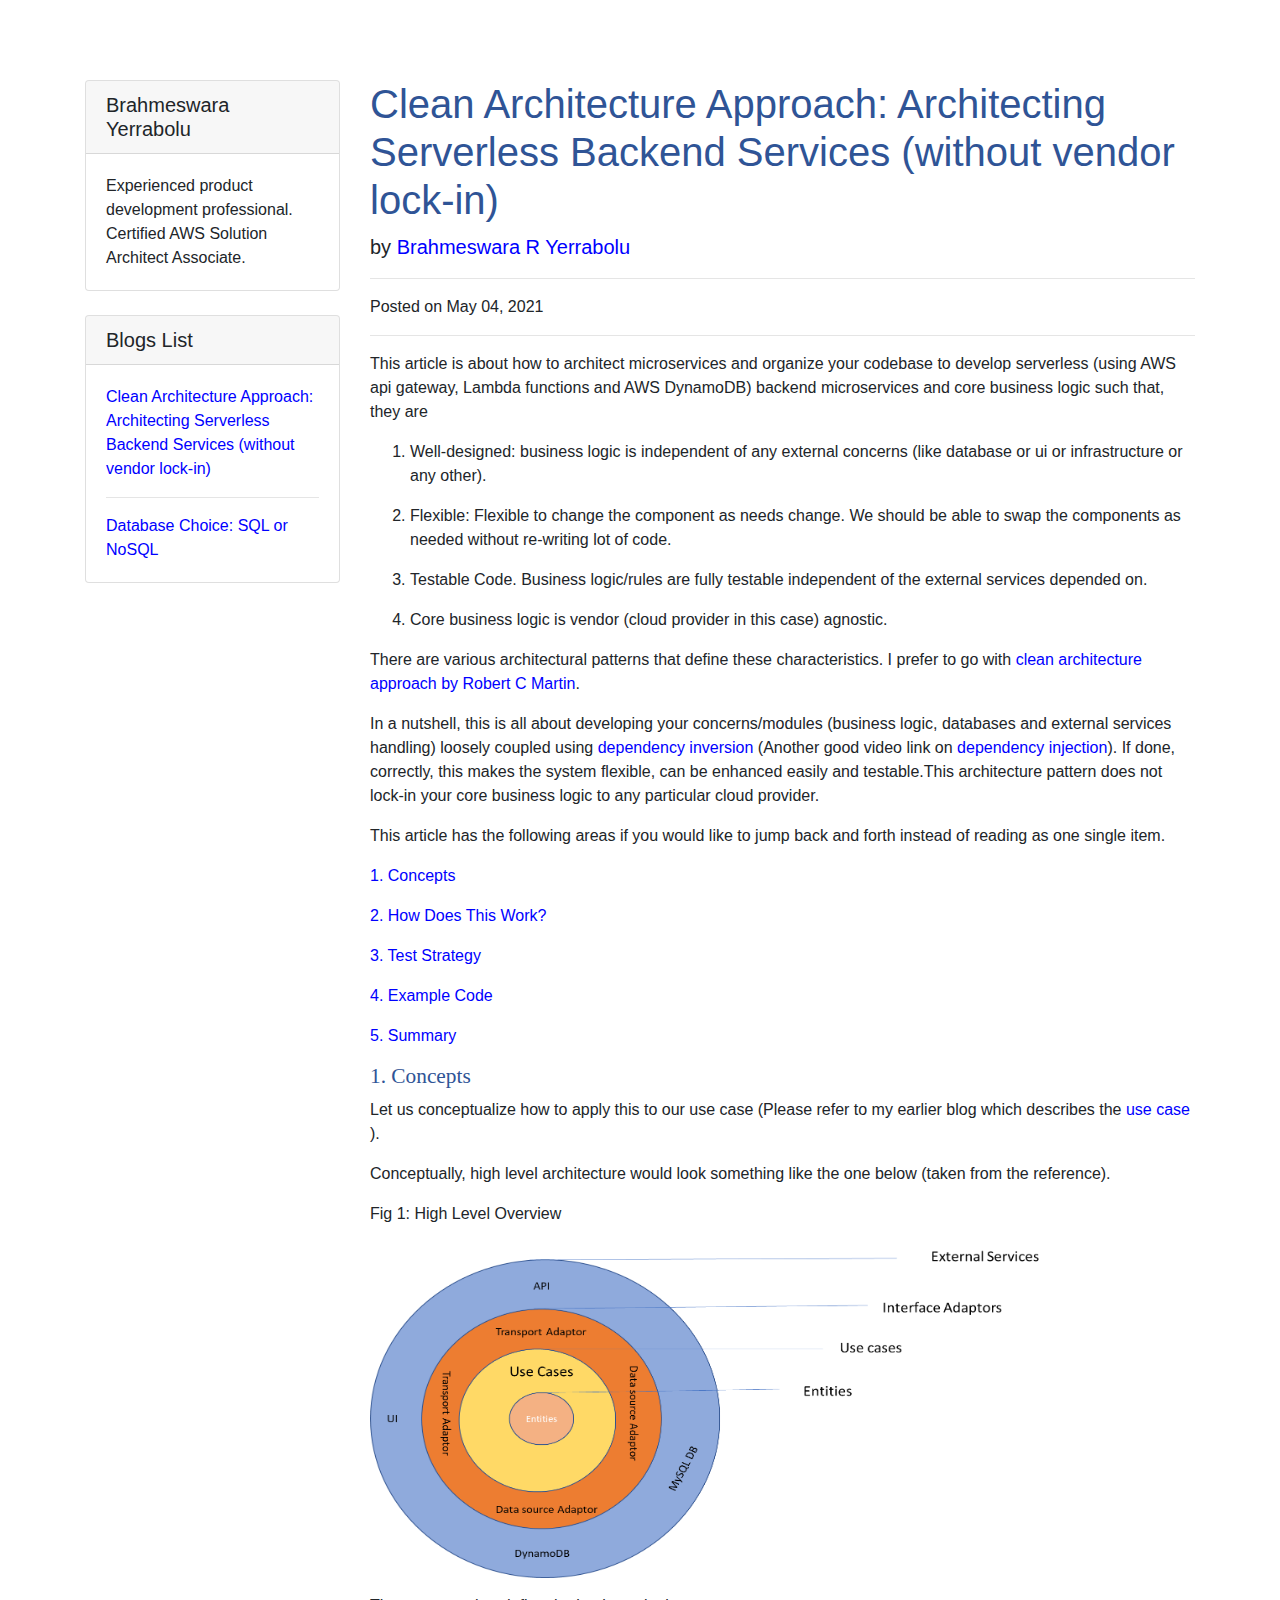
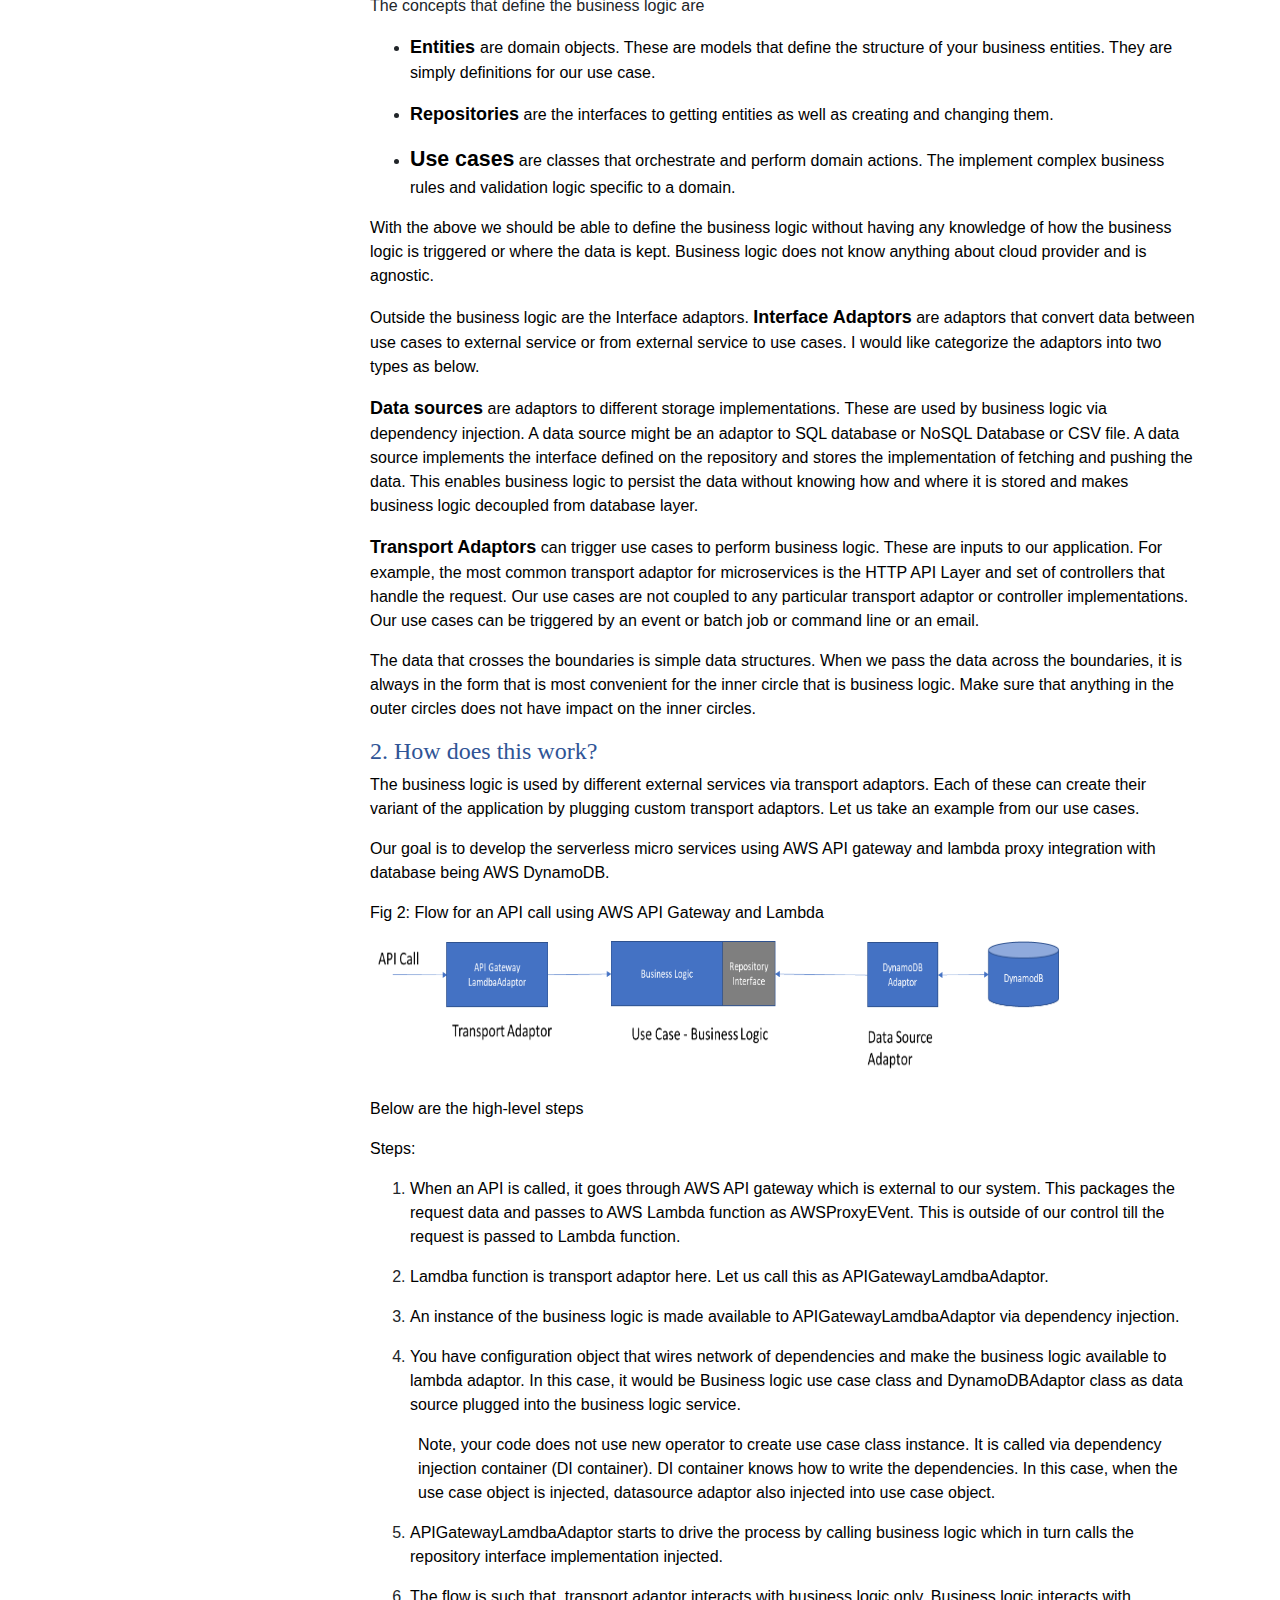
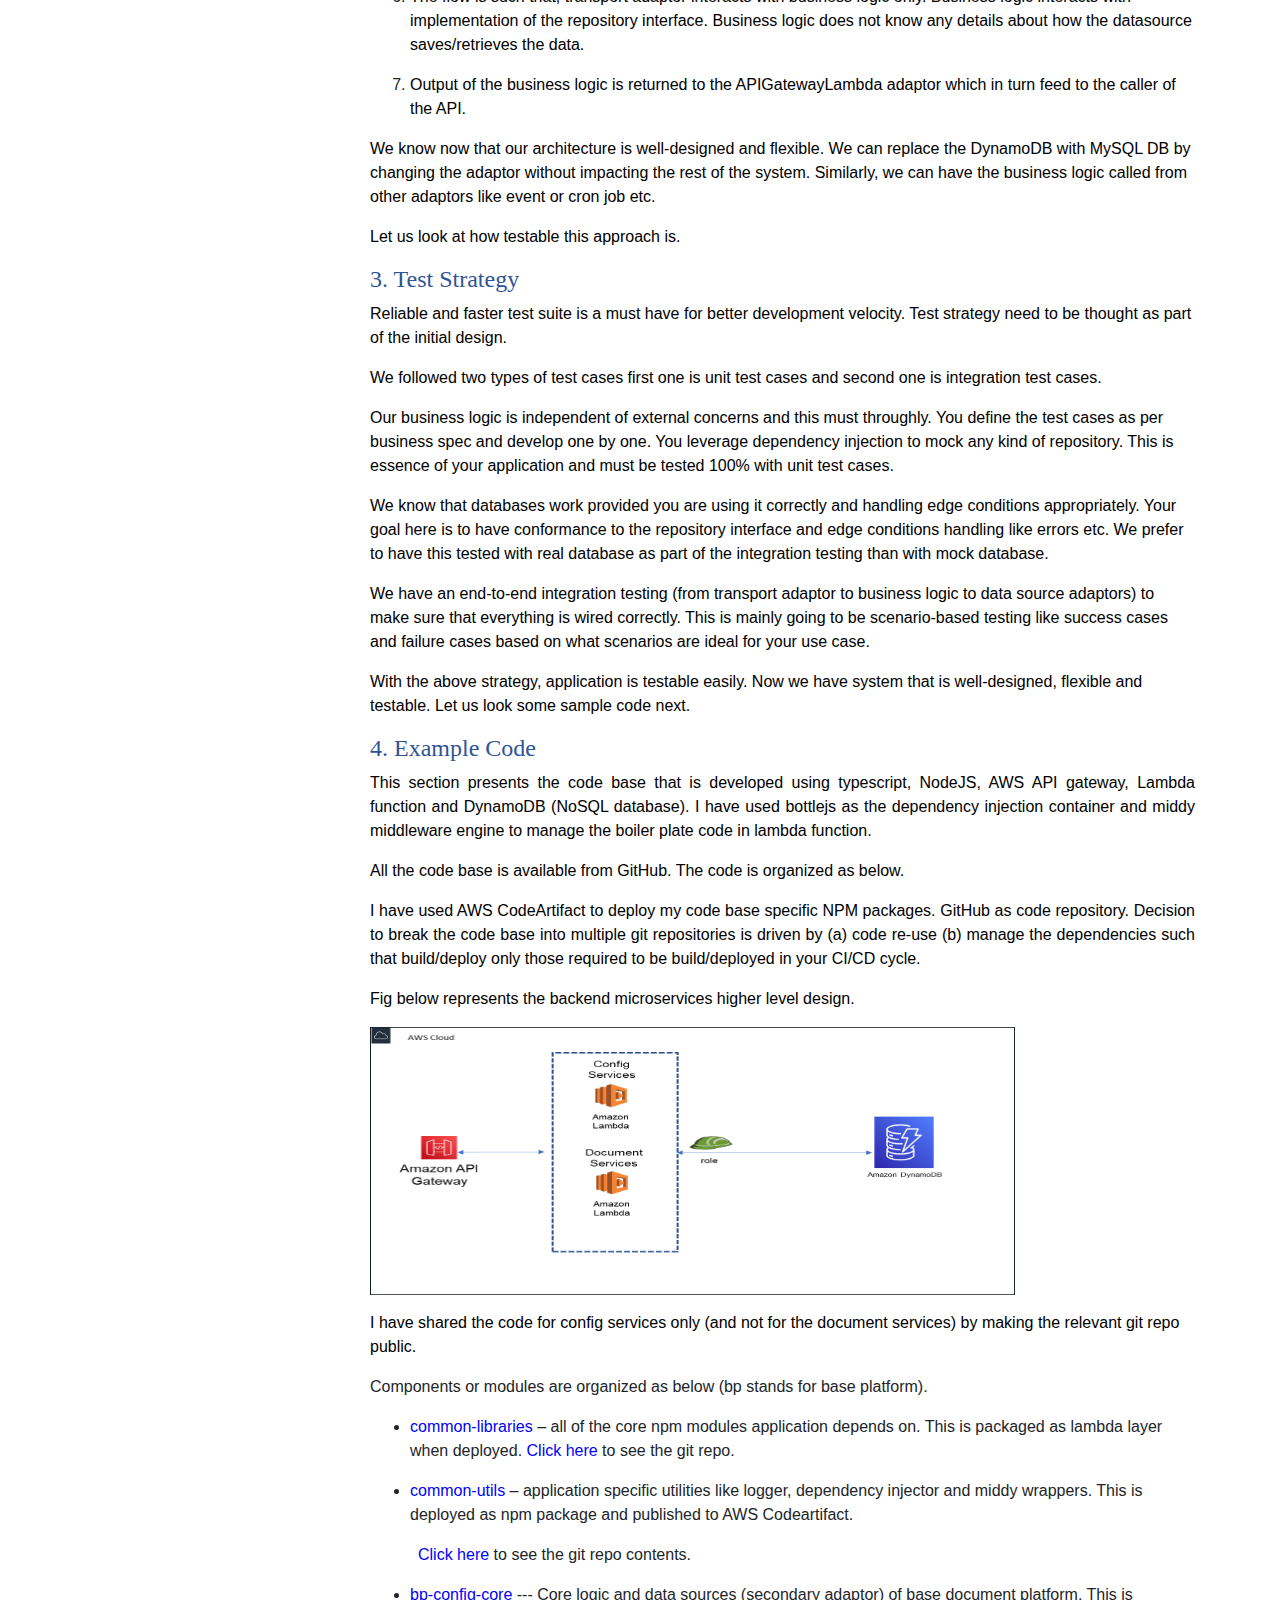
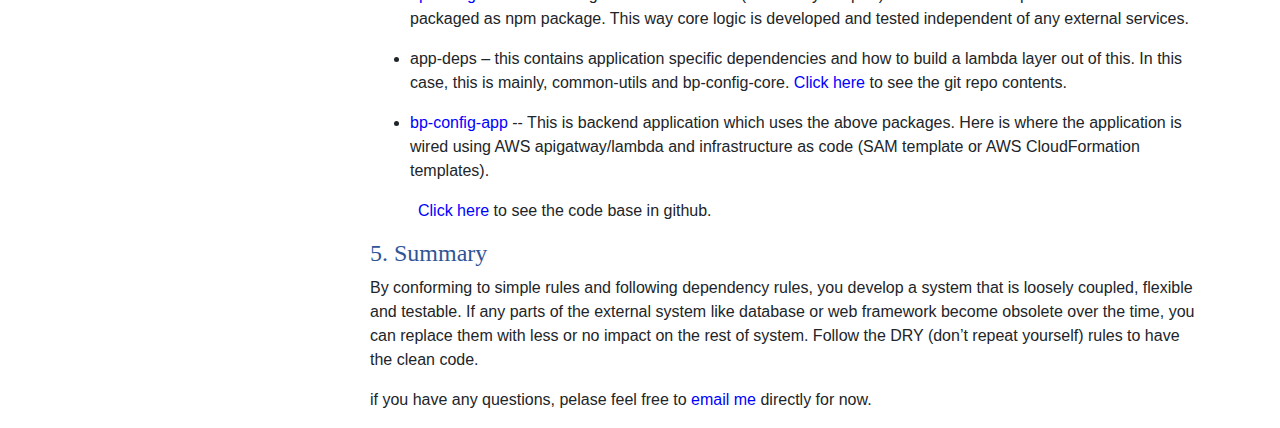
<file: index.html>
<!DOCTYPE html>
<html lang="en">


<HEAD>
	<meta name="viewport" content="width=device-width, initial-scale=1, shrink-to-fit=no">
	<META HTTP-EQUIV="CONTENT-TYPE" CONTENT="text/html; charset=utf-8">
	<META NAME="GENERATOR" CONTENT="LibreOffice 4.1.6.2 (Linux)">
	<META NAME="AUTHOR" CONTENT="Brahmeswara">
	<META NAME="CREATED" CONTENT="20210411;44100000000000">
	<META NAME="CHANGEDBY" CONTENT="Brahmeswara">
	<META NAME="CHANGED" CONTENT="20210419;81600000000000">
	<META NAME="AppVersion" CONTENT="16.0000">
	<META NAME="DocSecurity" CONTENT="0">
	<META NAME="HyperlinksChanged" CONTENT="false">
	<META NAME="LinksUpToDate" CONTENT="false">
	<META NAME="ScaleCrop" CONTENT="false">
	<META NAME="ShareDoc" CONTENT="false">
  <title>Blog Post - Clean Architecture Approach: Architecting Serverless Backend Services (without vendor lock-in)</title>
	<STYLE TYPE="text/css">


	<!--
		@page { margin: 1in }
		P { margin-bottom: 0.08in; direction: ltr; widows: 2; orphans: 2 }
		H1 { margin-bottom: 0in; direction: ltr; color: #2f5496; page-break-inside: avoid; widows: 2; orphans: 2 }
		H1.western { font-family: "Calibri Light", serif; font-size: 16pt }
		H1.cjk { font-size: 16pt }
		H1.ctl { font-family: ; font-size: 16pt; font-weight: normal }
		H2 { margin-left: 0.25in; margin-top: 0in; margin-bottom: 0in; direction: ltr; color: #2f5496; page-break-inside: avoid; widows: 2; orphans: 2 }
		H2.western { font-family: "Calibri Light", serif; font-size: 13pt; font-weight: normal }
		H2.cjk { font-family: "Arial"; font-size: 13pt; font-weight: normal }
		H2.ctl { font-family:  font-size: 13pt; font-weight: normal }
		A:link { color: #0000ff; }
	-->
	</STYLE>
  <!-- Bootstrap core CSS -->
  <link href="vendor/bootstrap/css/bootstrap.min.css" rel="stylesheet">

  <!-- Custom styles for this template -->
  <link href="css/blog-post.css" rel="stylesheet">
</HEAD>

<body>

  <!-- Page Content -->
  <div class="container">

    <div class="row">

      <!-- Sidebar Widgets Column -->
      <div class="col-md-3">

        <!-- Side Widget -->
        <div class="card my-4">
          <h5 class="card-header">Brahmeswara Yerrabolu</h5>
          <div class="card-body">
            Experienced product development professional. Certified AWS Solution Architect Associate.
          </div>
        </div>
        <!-- Side Widget -->
        <div class="card my-4">
          <h5 class="card-header">Blogs List</h5>
          <div class="card-body">
            <a href="sl-ms.html"> Clean Architecture Approach: Architecting Serverless Backend Services (without vendor lock-in)</a>
            <hr>
            <a href="db-choice.html"> Database Choice: SQL or NoSQL</a>
          </div>
        </div>

      </div>

      <!-- Post Content Column -->
      <div class="col-lg-9">
	
	      <!-- Title -->
        <h1 class="mt-4"> Clean Architecture Approach: Architecting Serverless Backend Services (without vendor lock-in)</h1>
        <!-- Author -->
        <p class="lead">
          by
          <a href="#">Brahmeswara R Yerrabolu </a>
        </p>
        <hr>
        <!-- Date/Time -->
        <p>Posted on May 04, 2021</p>
        <hr> 

        <!-- Post Content -->

<P><FONT SIZE=3><SPAN LANG="en-US"></SPAN>This article is about how to
architect microservices and organize your codebase to develop
serverless (using AWS api gateway, Lambda functions and AWS DynamoDB)
backend microservices and core business logic such that, they are</SPAN></FONT></P>

<OL>
	<LI><P><FONT SIZE=3><SPAN LANG="en-US">Well-designed: business logic
	is independent of any external concerns (like database or ui or
	infrastructure or any other).</SPAN></FONT></P>
	<LI><P><FONT SIZE=3><SPAN LANG="en-US">Flexible: Flexible to change
	the component as needs change. We should be able to swap the
	components as needed without re-writing lot of code.</SPAN></FONT></P>
	<LI><P><FONT SIZE=3><SPAN LANG="en-US">Testable Code. Business
	logic/rules are fully testable independent of the external services
	depended on.</SPAN></FONT></P>
	<LI><P><FONT SIZE=3><SPAN LANG="en-US">Core business logic is vendor (cloud provider 
	in this case) agnostic. </SPAN></FONT></P>
</OL>
<P><FONT SIZE=3><SPAN LANG="en-US">There are various architectural
patterns that define these characteristics. I prefer to go with <A HREF="https://blog.cleancoder.com/uncle-bob/2012/08/13/the-clean-architecture.html">clean
architecture approach by Robert C Martin</A>. </SPAN></FONT>
</P>
<P><FONT SIZE=3><SPAN LANG="en-US">In a nutshell, this is all about
developing your concerns/modules (business logic, databases and
external services handling) loosely coupled using <A HREF="https://en.wikipedia.org/wiki/Dependency_inversion_principle">dependency
inversion</A>  (Another good video link on <A HREF="http://misko.hevery.com/2008/11/11/clean-code-talks-dependency-injection/">dependency
injection</A>). If done, correctly, this makes the system flexible,
can be enhanced easily and testable.This architecture pattern does not lock-in your 
core business logic to any particular cloud provider.</SPAN></FONT></P>

<P ALIGN=JUSTIFY><FONT SIZE=3>This article has the following areas if
you would like to jump back and forth instead of reading as one
single item.</FONT></P>
<P><FONT SIZE=3><SPAN LANG="en-US"><A HREF="#_1._Concepts">1.  Concepts</A></SPAN></FONT></P>
<P><FONT SIZE=3><SPAN LANG="en-US"><A HREF="#_2._impl">2.  How Does This Work?</A></SPAN></FONT></P>
<P><FONT SIZE=3><SPAN LANG="en-US"><A HREF="#_3._TestStrategy">3.  Test Strategy</A></SPAN></FONT></P>
<P><FONT SIZE=3><SPAN LANG="en-US"><A HREF="#_4._ExampleCode">4.  Example Code</A></SPAN></FONT></P>
<P><FONT SIZE=3><SPAN LANG="en-US"><A HREF="#_5._Summary">5. Summary</A></SPAN></FONT></P>

<H1 CLASS="western"><SPAN LANG="en-US"><A NAME="Concepts">1. Concepts</A></SPAN></H1>

<P><FONT SIZE=3><SPAN LANG="en-US"></SPAN>Let us conceptualize how to apply
this to our use case (Please refer to my earlier blog which describes
the <A HREF="https://brahmeswara.github.io/db-choice.html">use case</A>
). </SPAN></FONT>
</P>
<P><FONT SIZE=3><SPAN LANG="en-US">Conceptually, high level
architecture would look something like the one below (taken from the
reference).</SPAN></FONT></P>
<P><FONT SIZE=3><SPAN LANG="en-US">Fig 1: High Level Overview </SPAN></FONT>
</P>
<P><IMG SRC="lambda-hex/sls-ms-clean-arch.png" NAME="Picture 2" ALIGN=BOTTOM WIDTH=679 HEIGHT=336 BORDER=0></P>

<P><FONT SIZE=3><SPAN LANG="en-US">The concepts that define the
business logic are </SPAN></FONT>
</P>
<UL>
	<LI><P><FONT COLOR="#000000"><FONT SIZE=4><B><SPAN STYLE="background: #ffffff">Entities
	</SPAN></B></FONT></FONT><FONT COLOR="#000000"><FONT SIZE=3><SPAN STYLE="background: #ffffff">are
	domain objects. These are models that define the structure of your
	business entities. They are simply definitions for our use case. </SPAN></FONT></FONT>
	</P>
	<LI><P><FONT COLOR="#000000"><FONT SIZE=4><B><SPAN STYLE="background: #ffffff">Repositories</SPAN></B></FONT></FONT><FONT COLOR="#000000"><FONT SIZE=3><SPAN STYLE="background: #ffffff">
	are the interfaces to getting entities as well as creating and
	changing them. </SPAN></FONT></FONT>
	</P>
	<LI><P><FONT COLOR="#000000"><FONT SIZE=4 STYLE="font-size: 16pt"><B><SPAN STYLE="background: #ffffff">Use
	cases</SPAN></B></FONT></FONT><FONT COLOR="#000000"><FONT SIZE=3><SPAN STYLE="background: #ffffff">
	are classes that orchestrate and perform domain actions. The
	implement complex business rules and validation logic specific to a
	domain. </SPAN></FONT></FONT>
	</P>
</UL>
<P><FONT COLOR="#000000"><FONT SIZE=3><SPAN STYLE="background: #ffffff">With
the above we should be able to define the business logic without
having any knowledge of how the business logic is triggered or where
the data is kept. Business logic does not know anything about cloud provider and is agnostic.</SPAN></FONT></FONT></P>
<P><FONT COLOR="#000000"><FONT SIZE=3><SPAN STYLE="background: #ffffff">Outside
the business logic are the Interface adaptors. </SPAN></FONT></FONT><FONT COLOR="#000000"><FONT SIZE=4><B><SPAN STYLE="background: #ffffff">Interface
Adaptors</SPAN></B></FONT></FONT><FONT COLOR="#000000"><FONT SIZE=3><SPAN STYLE="background: #ffffff">
are adaptors that convert data between use cases to external service
or from external service to use cases. I would like categorize the
adaptors into two types as below.</SPAN></FONT></FONT></P>
<P><FONT COLOR="#000000"><FONT SIZE=4><B><SPAN STYLE="background: #ffffff">Data
sources</SPAN></B></FONT></FONT><FONT COLOR="#000000"><FONT SIZE=3><SPAN STYLE="background: #ffffff">
are adaptors to different storage implementations. These are used by
business logic via dependency injection. A data source might be an
adaptor to SQL database or NoSQL Database or CSV file. A data source
implements the interface defined on the repository and stores the
implementation of fetching and pushing the data. This enables
business logic to persist the data without knowing how and where it
is stored and makes business logic decoupled from database layer.</SPAN></FONT></FONT></P>
<P><FONT COLOR="#000000"><FONT SIZE=4><B><SPAN STYLE="background: #ffffff">Transport
Adaptors</SPAN></B></FONT></FONT><FONT COLOR="#000000"><FONT SIZE=3><SPAN STYLE="background: #ffffff">
can trigger use cases to perform business logic. These are inputs to
our application. For example, the most common transport adaptor for
microservices is the HTTP API Layer and set of controllers that
handle the request. Our use cases are not coupled to any particular
transport adaptor or controller implementations. Our use cases can be
triggered by an event or batch job or command line or an email. </SPAN></FONT></FONT>
</P>
<P><FONT COLOR="#000000"><FONT SIZE=3><SPAN STYLE="background: #ffffff">The
data that crosses the boundaries is simple data structures. When we
pass the data across the boundaries, it is always in the form that is
most convenient for the inner circle that is business logic. Make
sure that anything in the outer circles does not have impact on the
inner circles. </SPAN></FONT></FONT>
</P>
<H1 CLASS="western"><FONT SIZE=5><SPAN STYLE="background: #ffffff"><A NAME="_2._impl"></A>2.
How does this work?</SPAN></FONT></H1>

<P><FONT COLOR="#000000"><FONT SIZE=3><SPAN STYLE="background: #ffffff">The
business logic is used by different external services via transport
adaptors. Each of these can create their variant of the application
by plugging custom transport adaptors. Let us take an example from
our use cases.</SPAN></FONT></FONT></P>
<P><FONT COLOR="#000000"><FONT SIZE=3><SPAN STYLE="background: #ffffff">Our
goal is to develop the serverless micro services using AWS API
gateway and lambda proxy integration with database being AWS
DynamoDB.</SPAN></FONT></FONT></P>
<P><FONT COLOR="#000000"><FONT SIZE=3><SPAN STYLE="background: #ffffff">Fig
2: Flow for an API call using AWS API Gateway and Lambda </SPAN></FONT></FONT>
</P>
<P><IMG SRC="lambda-hex/sls-ms-sample-flow.png" NAME="Picture 3" ALIGN=BOTTOM WIDTH=689 HEIGHT=140 BORDER=0></P>

<P><FONT COLOR="#000000"><FONT SIZE=3><SPAN STYLE="background: #ffffff">Below
are the high-level steps </SPAN></FONT></FONT>
</P>
<P><FONT COLOR="#000000"><FONT SIZE=3><SPAN STYLE="background: #ffffff">Steps:</SPAN></FONT></FONT></P>
<OL>
	<LI><P><FONT COLOR="#000000"><FONT SIZE=3><SPAN STYLE="background: #ffffff">When
	an API is called, it goes through AWS API gateway which is external
	to our system. This packages the request data and passes to AWS
	Lambda function as AWSProxyEVent. This is outside of our control
	till the request is passed to Lambda function.</SPAN></FONT></FONT></P>
	<LI><P><FONT COLOR="#000000"><FONT SIZE=3><SPAN STYLE="background: #ffffff">Lamdba
	function is transport adaptor here. Let us call this as
	APIGatewayLamdbaAdaptor.</SPAN></FONT></FONT></P>
	<LI><P><A NAME="_Hlk70947677"></A><FONT COLOR="#000000"><FONT SIZE=3><SPAN STYLE="background: #ffffff">An
	instance of the business logic is made available to
	APIGatewayLamdbaAdaptor via dependency injection. </SPAN></FONT></FONT>
	</P>
	<LI><P><FONT COLOR="#000000"><FONT SIZE=3><SPAN STYLE="background: #ffffff">You
	have configuration object that wires network of dependencies and
	make the business logic available to lambda adaptor. In this case,
	it would be Business logic use case class and DynamoDBAdaptor class
	as data source plugged into the business logic service.</SPAN></FONT></FONT></P>
</OL>

<P STYLE="margin-left: 0.5in"><FONT COLOR="#000000"><FONT SIZE=3><SPAN STYLE="background: #ffffff">Note,
your code does not use new operator to create use case class
instance. It is called via dependency injection container (DI
container). DI container knows how to write the dependencies. In this
case, when the use case object is injected, datasource adaptor also
injected into use case object. </SPAN></FONT></FONT>
</P>

<OL START=5>
	<LI><P><FONT COLOR="#000000"><FONT SIZE=3><SPAN STYLE="background: #ffffff">APIGatewayLamdbaAdaptor
	starts to drive the process by calling business logic which in turn
	calls the repository interface implementation injected.</SPAN></FONT></FONT></P>
	<LI><P><FONT COLOR="#000000"><FONT SIZE=3><SPAN STYLE="background: #ffffff">The
	flow is such that, transport adaptor interacts with business logic
	only. Business logic interacts with implementation of the repository
	interface. Business logic does not know any details about how the
	datasource saves/retrieves the data. </SPAN></FONT></FONT>
	</P>
	<LI><P><FONT COLOR="#000000"><FONT SIZE=3><SPAN STYLE="background: #ffffff">Output
	of the business logic is returned to the APIGatewayLambda adaptor
	which in turn feed to the caller of the API.</SPAN></FONT></FONT></P>
</OL>
<P><FONT COLOR="#000000"><FONT SIZE=3><SPAN STYLE="background: #ffffff">We
know now that our architecture is well-designed and flexible. We can
replace the DynamoDB with MySQL DB by changing the adaptor without
impacting the rest of the system. Similarly, we can have the business
logic called from other adaptors like event or cron job etc.</SPAN></FONT></FONT></P>
<P><FONT COLOR="#000000"><FONT SIZE=3><SPAN STYLE="background: #ffffff">Let
us look at how testable this approach is.</SPAN></FONT></FONT></P>
<H1 CLASS="western"><FONT SIZE=5><SPAN STYLE="background: #ffffff"><A NAME="_3._TestStrategy"></A>3.
Test Strategy</SPAN></FONT></H1>

<P><FONT COLOR="#000000"><FONT SIZE=3><SPAN STYLE="background: #ffffff">Reliable
and faster test suite is a must have for better development velocity.
Test strategy need to be thought as part of the initial design. </SPAN></FONT></FONT>
</P>
<P><FONT COLOR="#000000"><FONT SIZE=3><SPAN STYLE="background: #ffffff">We
followed two types of test cases first one is unit test cases and
second one is integration test cases. </SPAN></FONT></FONT>
</P>
<P><FONT COLOR="#000000"><FONT SIZE=3><SPAN STYLE="background: #ffffff">Our
business logic is independent of external concerns and this must
throughly. You define the test cases as per business spec and develop
one by one. You leverage dependency injection to mock any kind of
repository. This is essence of your application and must be tested
100% with unit test cases.</SPAN></FONT></FONT></P>
<P><FONT COLOR="#000000"><FONT SIZE=3><SPAN STYLE="background: #ffffff">We
know that databases work provided you are using it correctly and
handling edge conditions appropriately. Your goal here is to have
conformance to the repository interface and edge conditions handling
like errors etc. We prefer to have this tested with real database as
part of the integration testing than with mock database. </SPAN></FONT></FONT>
</P>
<P><FONT COLOR="#000000"><FONT SIZE=3><SPAN STYLE="background: #ffffff">We
have an end-to-end integration testing (from transport adaptor to
business logic to data source adaptors) to make sure that everything
is wired correctly. This is mainly going to be scenario-based testing
like success cases and failure cases based on what scenarios are
ideal for your use case. </SPAN></FONT></FONT>
</P>
<P><FONT COLOR="#000000"><FONT SIZE=3><SPAN STYLE="background: #ffffff">With
the above strategy, application is testable easily. Now we have
system that is well-designed, flexible and testable. Let us look some
sample code next.</SPAN></FONT></FONT></P>
<H1 CLASS="western"><FONT SIZE=5><SPAN STYLE="background: #ffffff"><A NAME="_4._ExampleCode"></A>4.
Example Code</SPAN></FONT></H1>

<P ALIGN=JUSTIFY><FONT COLOR="#000000"><FONT SIZE=3><SPAN STYLE="background: #ffffff">This
section presents the code base that is developed using typescript,
NodeJS, AWS API gateway, Lambda function and DynamoDB (NoSQL
database). I have used bottlejs as the dependency injection container
and middy middleware engine to manage the boiler plate code in lambda
function. </SPAN></FONT></FONT>
</P>
<P ALIGN=JUSTIFY><FONT COLOR="#000000"><FONT SIZE=3><SPAN STYLE="background: #ffffff">All
the code base is available from GitHub. The code is organized as
below.</SPAN></FONT></FONT></P>
<P ALIGN=JUSTIFY><FONT COLOR="#000000"><FONT SIZE=3><SPAN STYLE="background: #ffffff">I
have used AWS CodeArtifact to deploy my code base specific NPM
packages. GitHub as code repository. Decision to break the code base
into multiple git repositories is driven by (a) code re-use (b)
manage the dependencies such that build/deploy only those required to
be build/deployed in your CI/CD cycle. </SPAN></FONT></FONT>
</P>

<P><FONT COLOR="#000000"><FONT SIZE=3><SPAN STYLE="background: #ffffff">Fig
below represents the backend microservices higher level design.	</SPAN></FONT></FONT></P>

<P><IMG SRC="lambda-hex/sls-ms-hl-arch.png" NAME="Picture 1" ALIGN=BOTTOM WIDTH=645 HEIGHT=268 BORDER=0></P>

<P><FONT COLOR="#000000"><FONT SIZE=3><SPAN STYLE="background: #ffffff">I
have shared the code for config services only (and not for the
document services) by making the relevant git repo public.</SPAN></FONT></FONT></P>

<P><FONT SIZE=3><SPAN LANG="en-US">Components or modules are
organized as below (bp stands for base platform).</SPAN></FONT></P>
<UL>
	<LI><P><FONT SIZE=3><SPAN LANG="en-US"><A HREF="https://github.com/Brahmeswara/common-libs/tree/master">common-libraries</A>
	– all of the core npm modules application depends on. This is
	packaged as lambda layer when deployed. <A HREF="https://github.com/Brahmeswara/common-libs/tree/master">Click
	here</A> to see the git repo. </SPAN></FONT>
	</P>
</UL>

<UL>
	<LI><P><FONT SIZE=3><SPAN LANG="en-US"><A HREF="https://github.com/Brahmeswara/common-utils/tree/master">common-utils</A>
	– application specific utilities like logger, dependency injector
	and middy wrappers. This is deployed as npm package and published to
	AWS Codeartifact.</SPAN></FONT></P>
</UL>
<P STYLE="margin-left: 0.5in"><FONT SIZE=3><SPAN LANG="en-US"><A HREF="https://github.com/Brahmeswara/common-utils/tree/master">Click
here</A> to see the git repo contents.</SPAN></FONT></P>
<UL>
	<LI><P><FONT SIZE=3><SPAN LANG="en-US"><A HREF="https://github.com/Brahmeswara/bp-config-core/tree/main">bp-config-core
	</A> --- Core logic and data sources (secondary adaptor) of base
	document platform. This is packaged as npm package. This way core
	logic is developed and tested independent of any external services. </SPAN></FONT>
	</P>
</UL>

<UL>
	<LI><P><FONT SIZE=3><SPAN LANG="en-US">app-deps – this contains
	application specific dependencies and how to build a lambda layer
	out of this. In this case, this is mainly, common-utils and
	bp-config-core. <A HREF="https://github.com/Brahmeswara/bp-config-core/tree/main">Click
	here</A> to see the git repo contents.</SPAN></FONT></P>
</UL>

<UL>
	<LI><P><FONT SIZE=3><SPAN LANG="en-US"><A HREF="https://github.com/Brahmeswara/bp-config-app">bp-config-app</A>
	-- This is backend application which uses the above packages. Here
	is where the application is wired using AWS apigatway/lambda and
	infrastructure as code (SAM template or AWS CloudFormation
	templates).</SPAN></FONT></P>
</UL>
<P STYLE="text-indent: 0.5in"><FONT SIZE=3><SPAN LANG="en-US"><A HREF="https://github.com/Brahmeswara/bp-config-app">Click
here</A> to see the code base in github.</SPAN></FONT></P>

<H1 CLASS="western"><FONT SIZE=5><SPAN STYLE="background: #ffffff"><A NAME="_5._Summary"></A>5.
Summary</SPAN></FONT></H1>

<P><FONT SIZE=3><SPAN LANG="en-US">By conforming to simple rules and
following dependency rules, you develop a system that is loosely
coupled, flexible and testable. If any parts of the external system
like database or web framework become obsolete over the time, you can
replace them with less or no impact on the rest of system. Follow the
DRY (don’t repeat yourself) rules to have the clean code.</SPAN></FONT></P>

<p></p>
		<p></p>
		<p>if you have any questions, pelase feel free to <a href="mailto:brahmeswara.r.yerrabolu@gmail.com"> email me </a> directly for now.</p>

  </div>


</div>
<!-- /.row -->
  </div>
  <!-- /.container -->


  <!-- Bootstrap core JavaScript -->
  <script src="vendor/jquery/jquery.min.js"></script>
  <script src="vendor/bootstrap/js/bootstrap.bundle.min.js"></script>

</body>

</html>
</file>
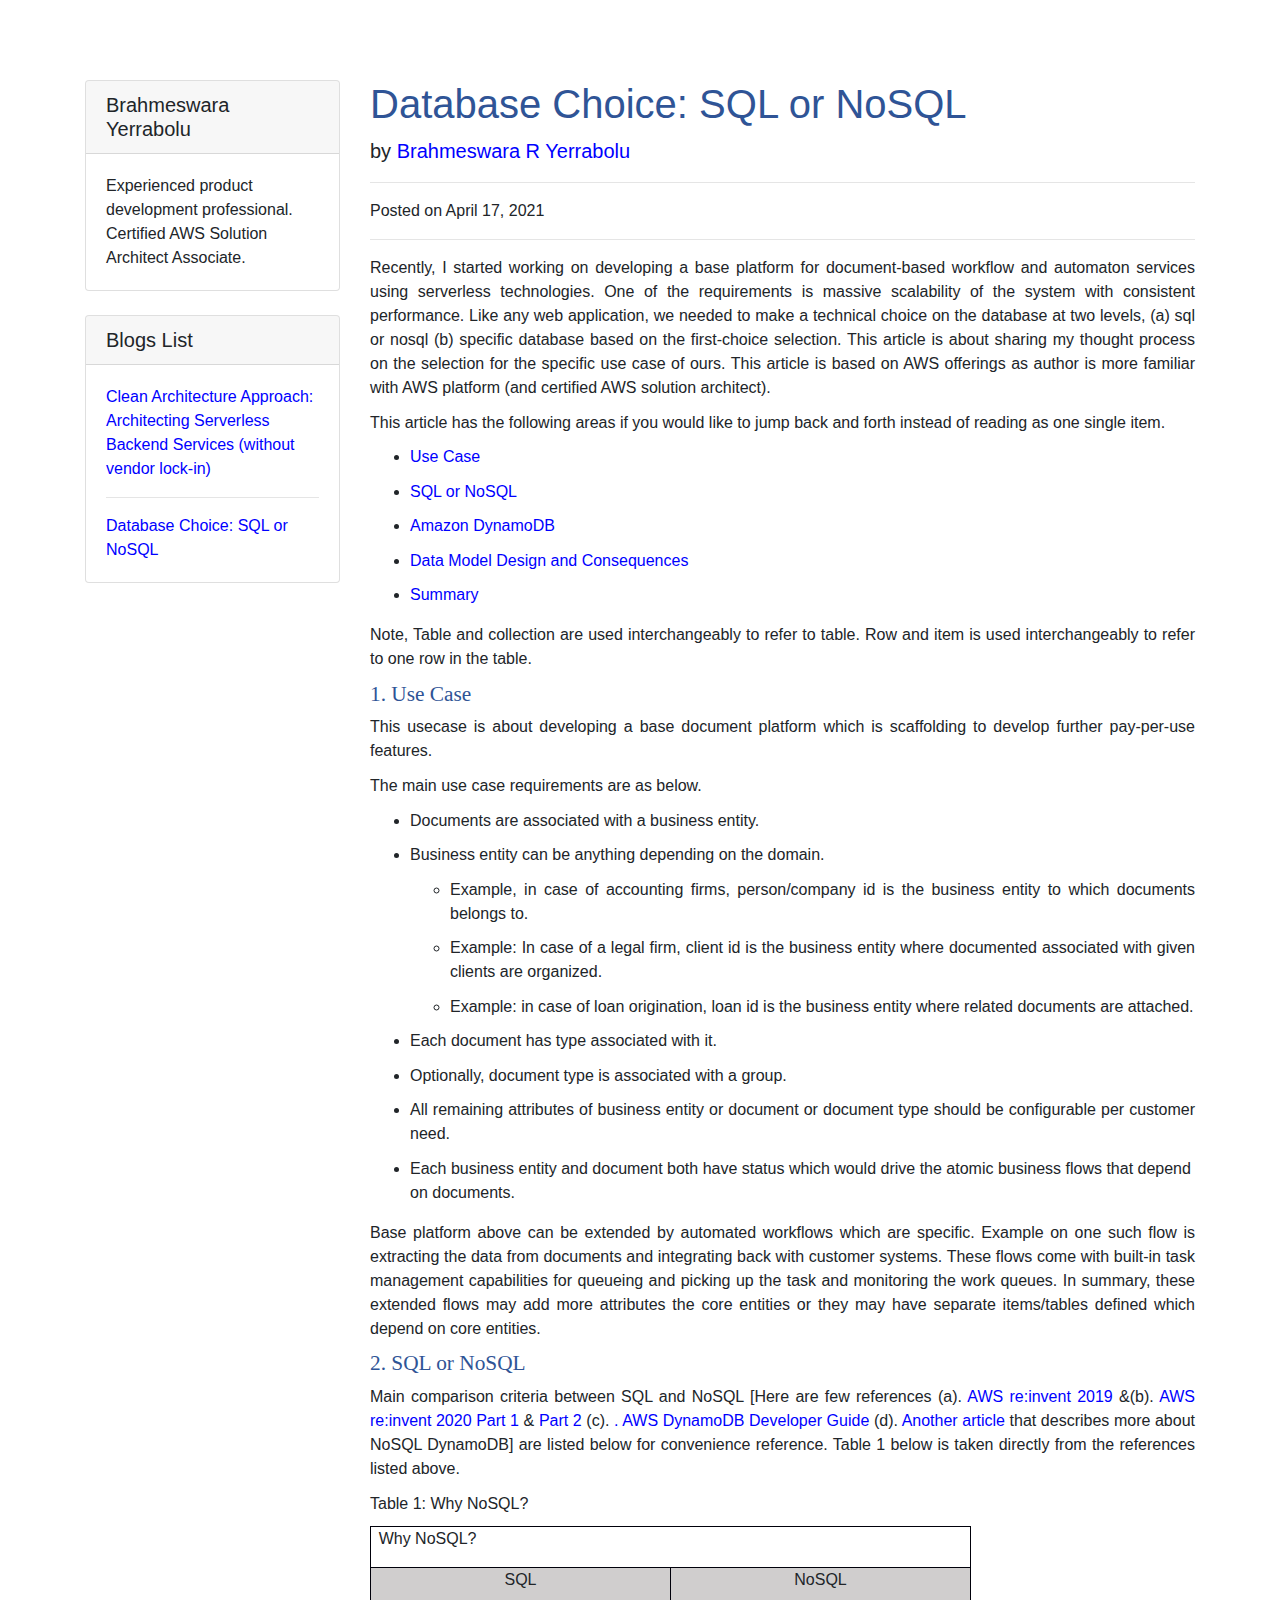
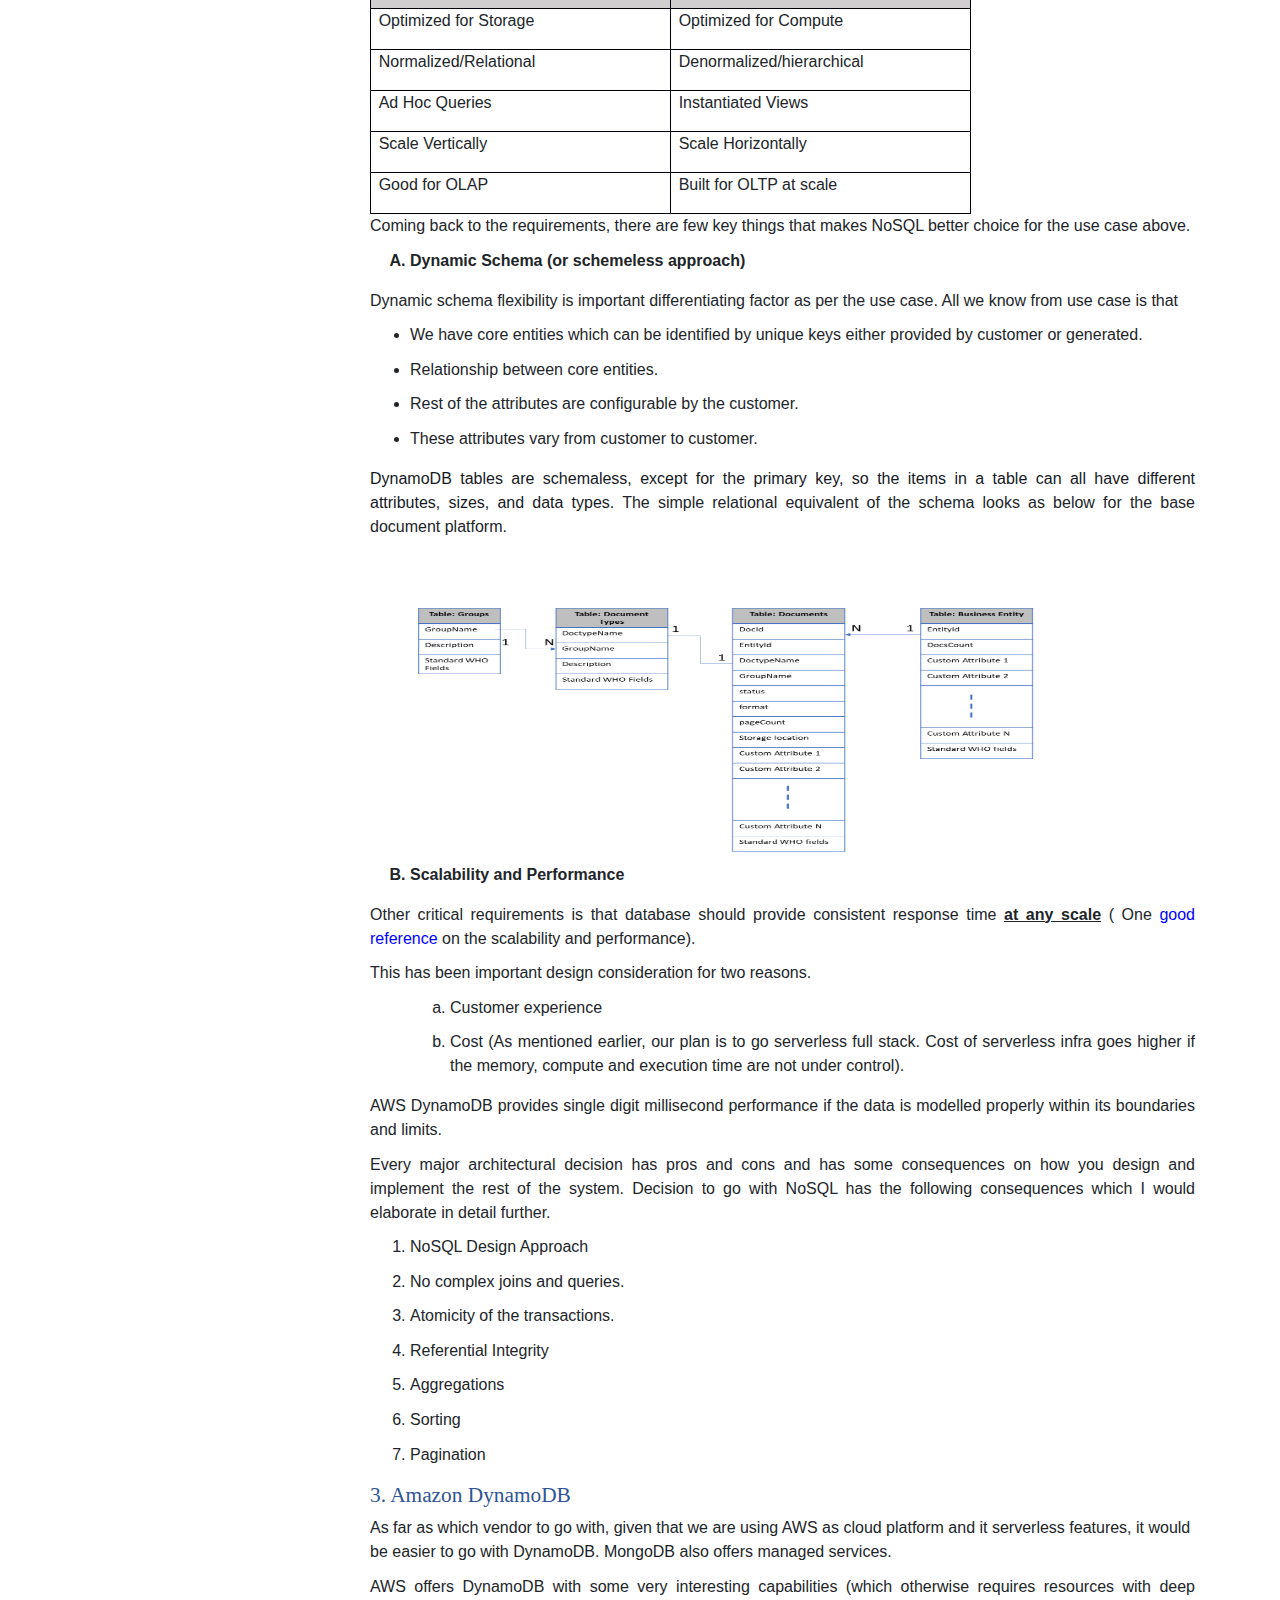
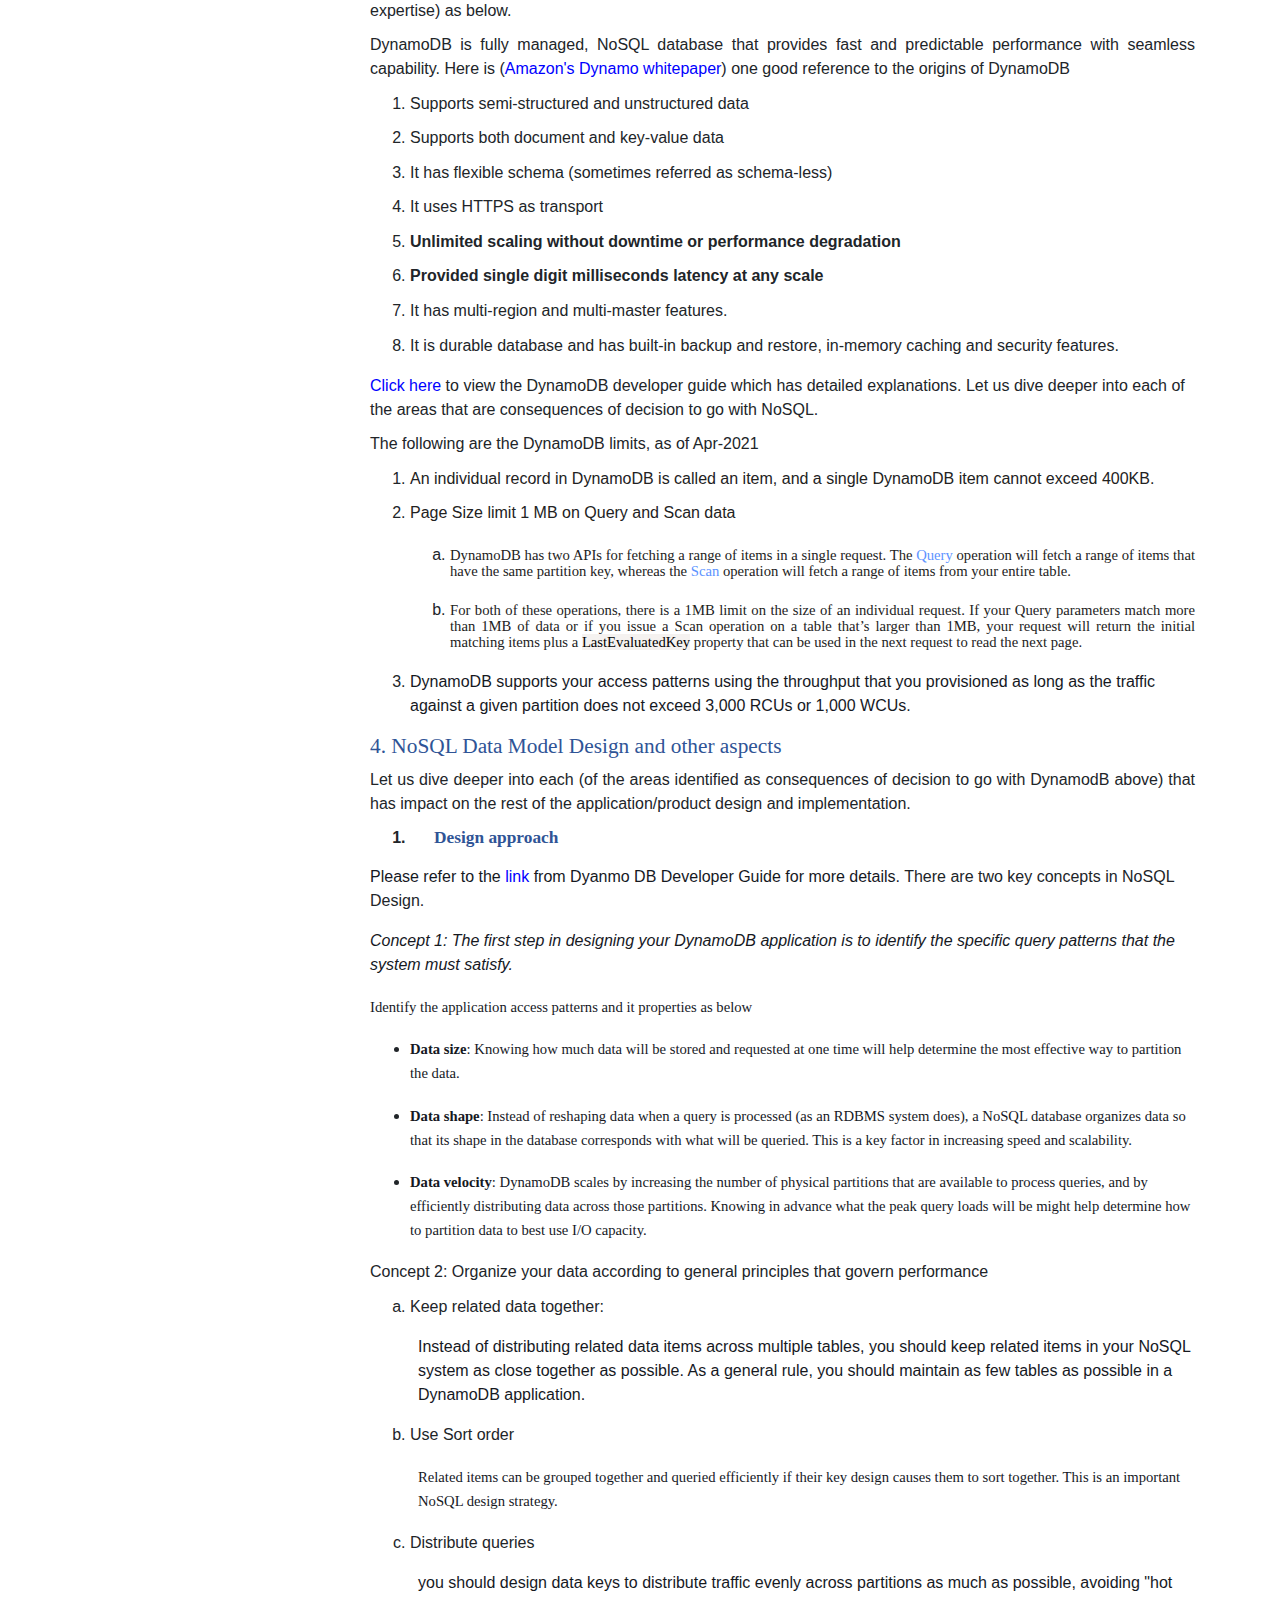
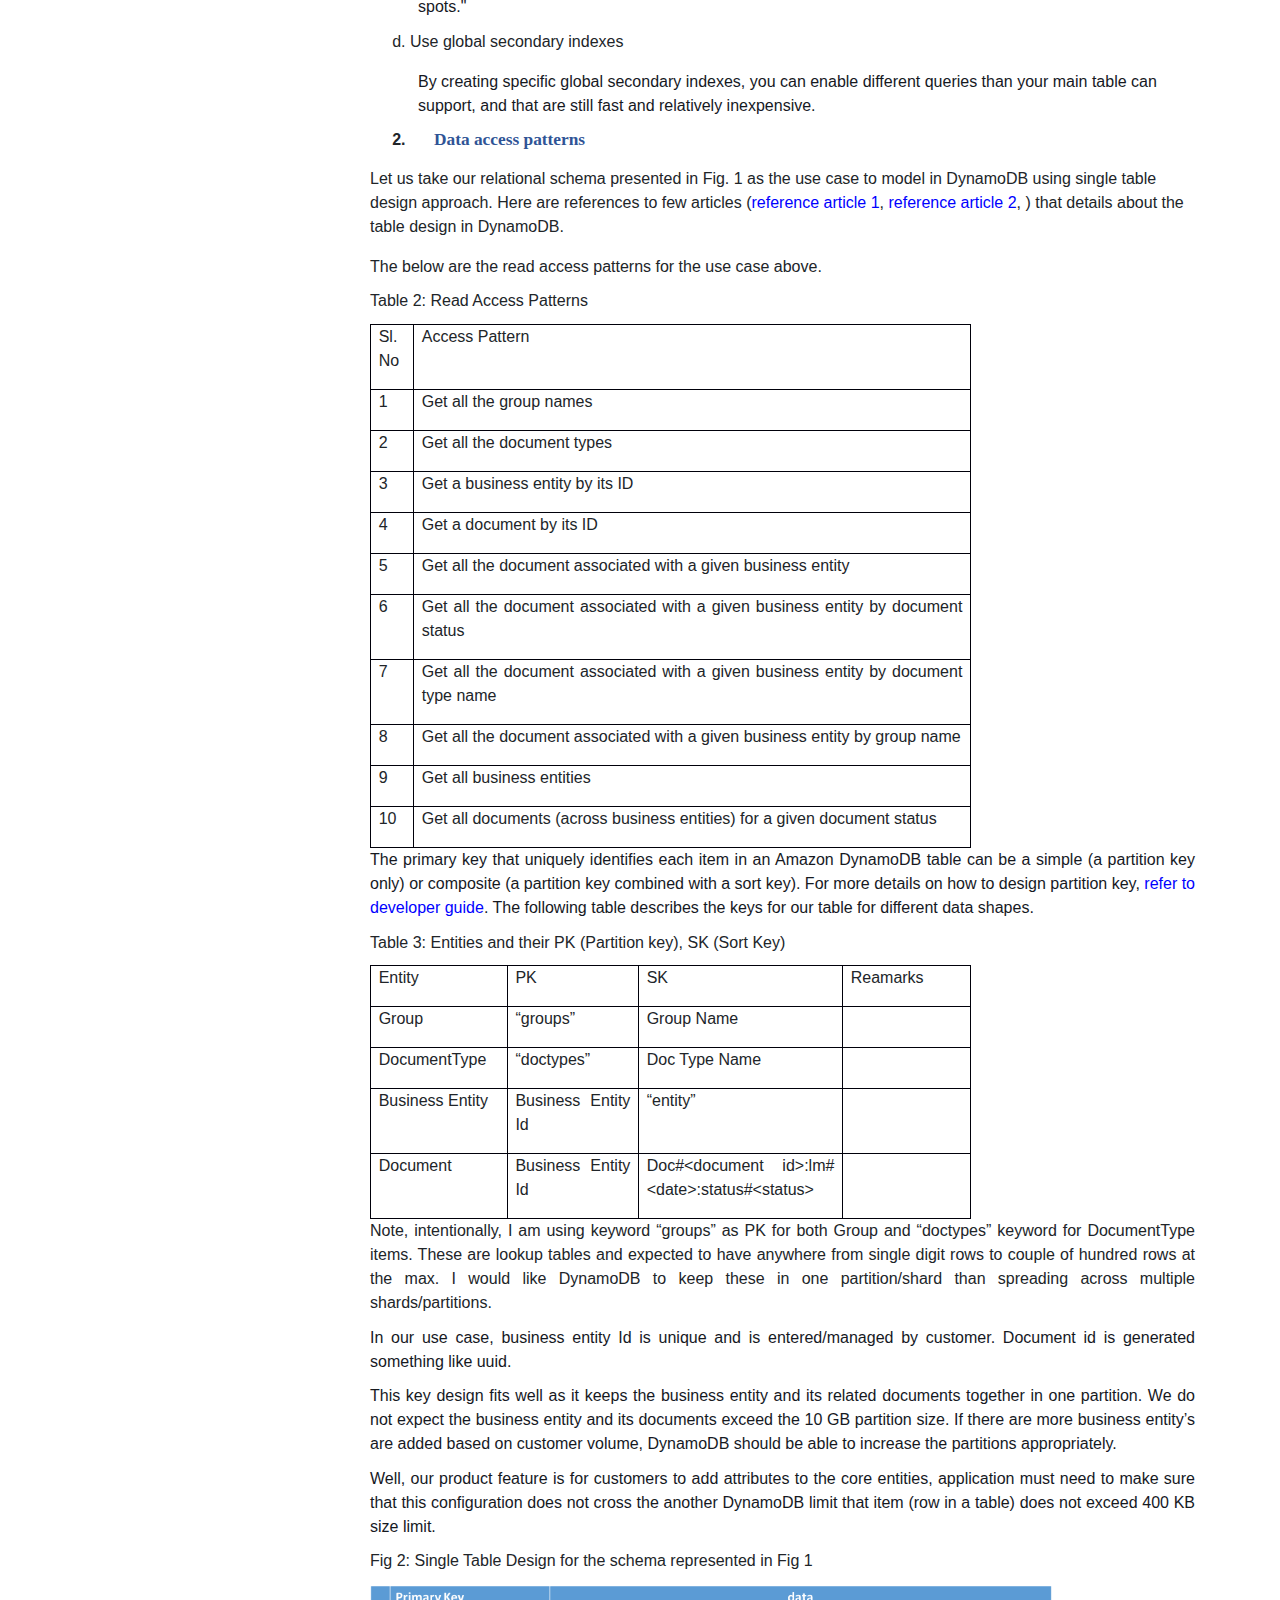
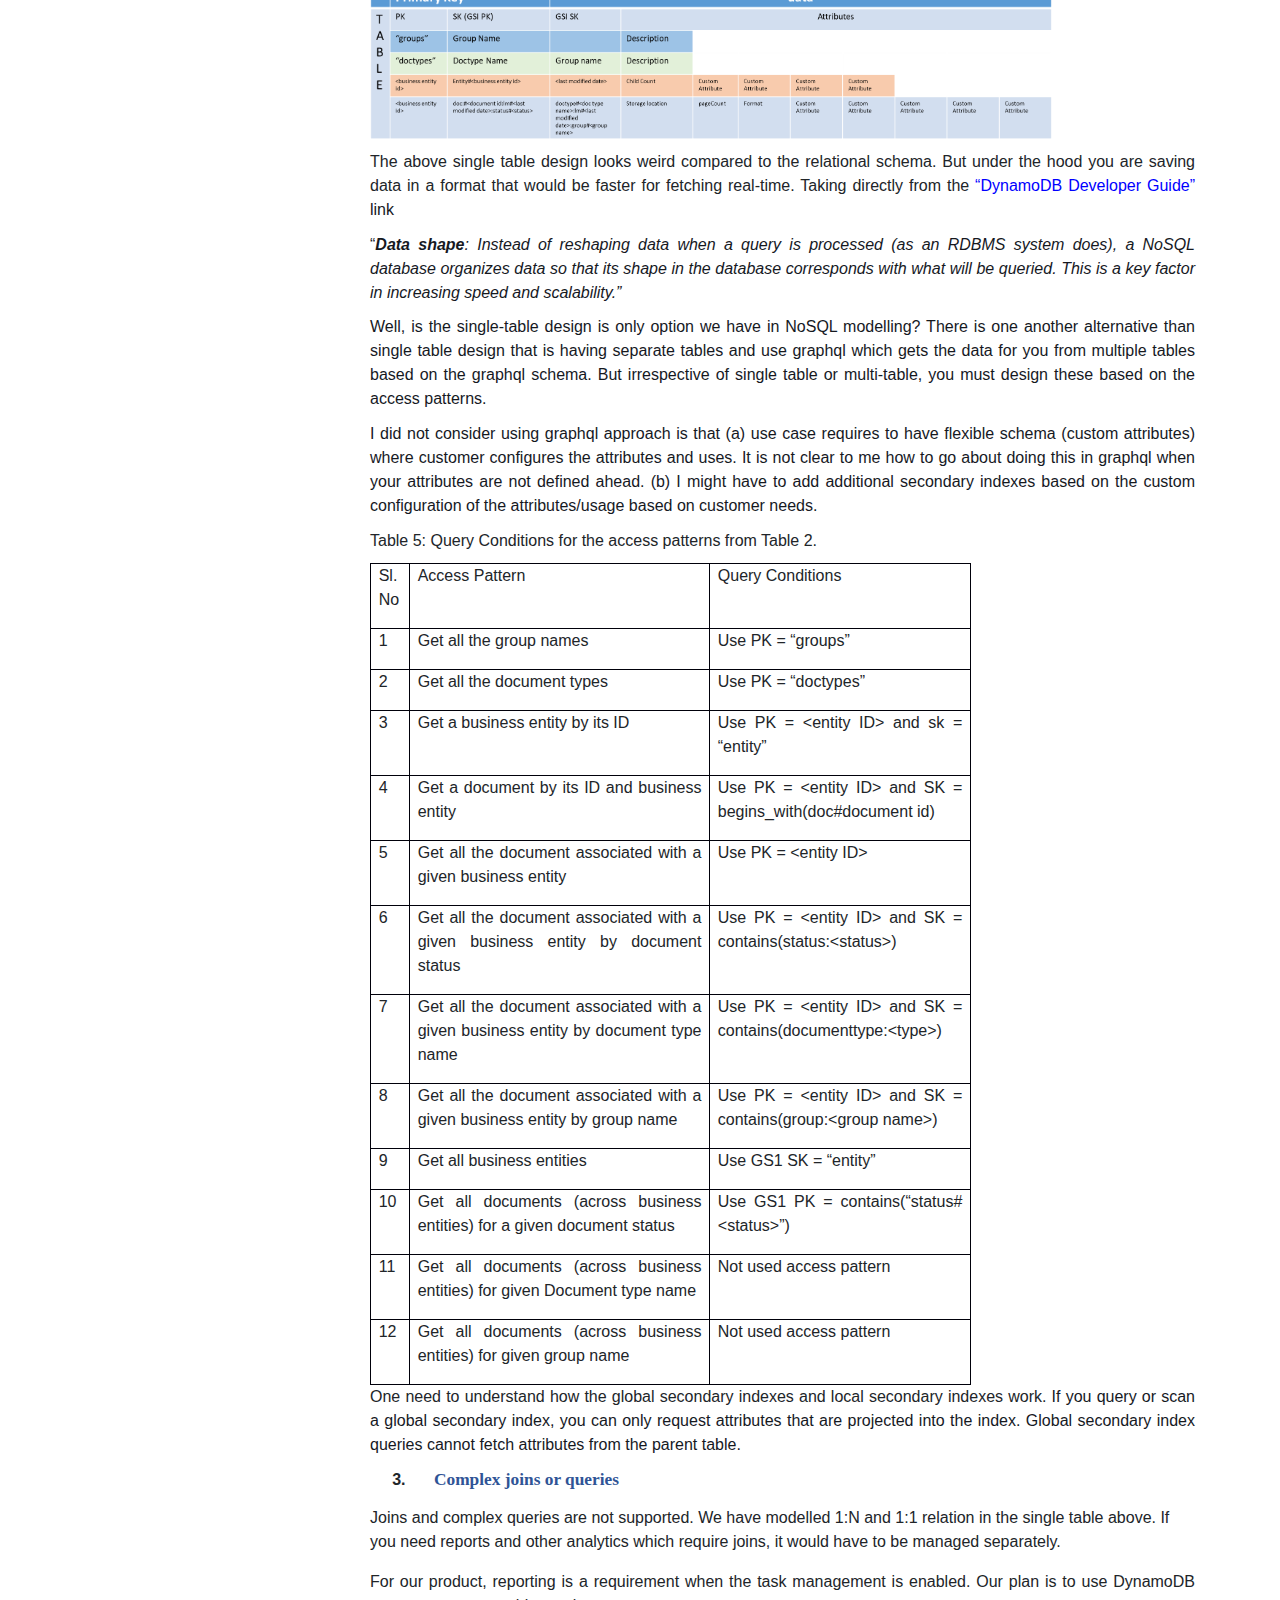
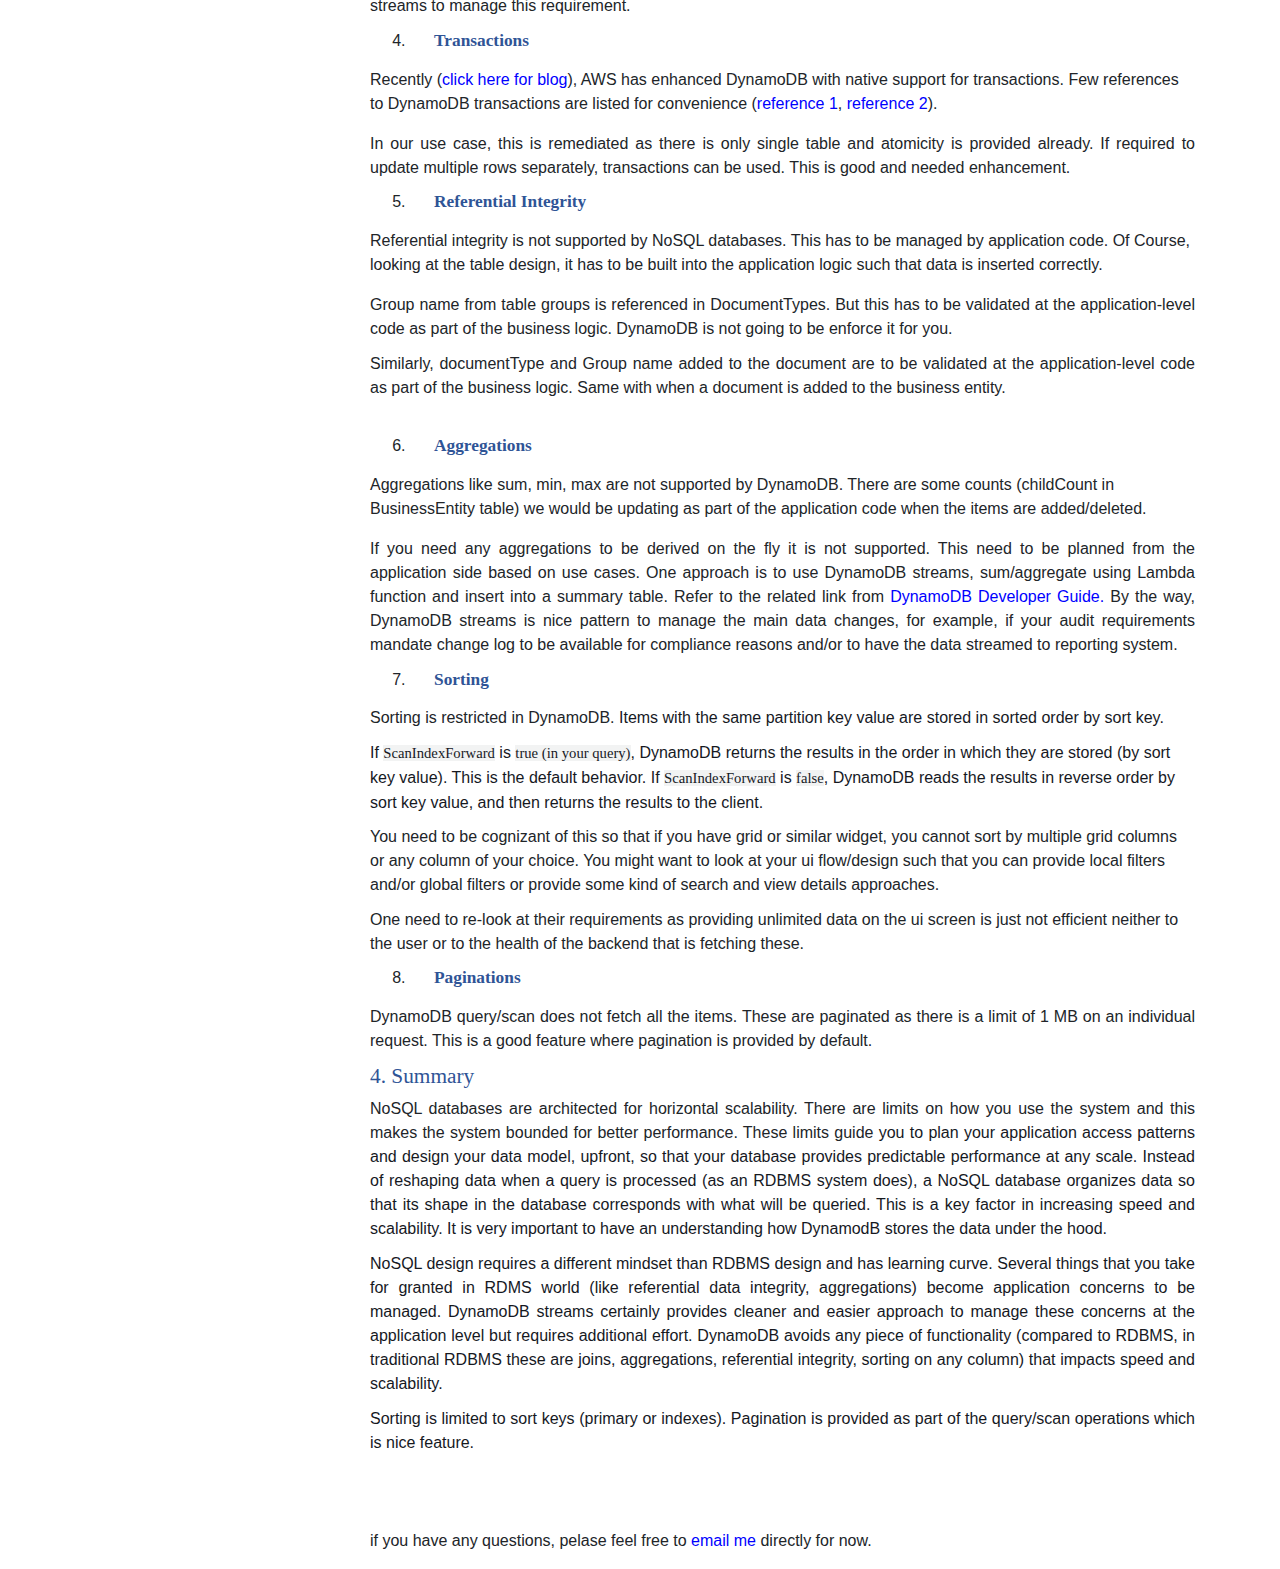
<file: db-choice.html>
<!DOCTYPE html>
<html lang="en">

<head>

  <meta charset="utf-8">
  <meta name="viewport" content="width=device-width, initial-scale=1, shrink-to-fit=no">
  
  	<META HTTP-EQUIV="CONTENT-TYPE" CONTENT="text/html; charset=utf-8">
	<TITLE></TITLE>
	<META NAME="GENERATOR" CONTENT="LibreOffice 4.1.6.2 (Linux)">
	<META NAME="AUTHOR" CONTENT="Brahmeswara">
	<META NAME="CREATED" CONTENT="20210411;44100000000000">
	<META NAME="CHANGEDBY" CONTENT="Brahmeswara">
	<META NAME="CHANGED" CONTENT="20210419;81600000000000">
	<META NAME="AppVersion" CONTENT="16.0000">
	<META NAME="DocSecurity" CONTENT="0">
	<META NAME="HyperlinksChanged" CONTENT="false">
	<META NAME="LinksUpToDate" CONTENT="false">
	<META NAME="ScaleCrop" CONTENT="false">
	<META NAME="ShareDoc" CONTENT="false">
	<STYLE TYPE="text/css">
	<!--
		@page { margin: 1in }
		P { margin-bottom: 0.08in; direction: ltr; widows: 2; orphans: 2 }
		H1 { margin-bottom: 0in; direction: ltr; color: #2f5496; page-break-inside: avoid; widows: 2; orphans: 2 }
		H1.western { font-family: "Calibri Light", serif; font-size: 16pt }
		H1.cjk { font-size: 16pt }
		H1.ctl { font-family: ; font-size: 16pt; font-weight: normal }
		H2 { margin-left: 0.25in; margin-top: 0in; margin-bottom: 0in; direction: ltr; color: #2f5496; page-break-inside: avoid; widows: 2; orphans: 2 }
		H2.western { font-family: "Calibri Light", serif; font-size: 13pt; font-weight: normal }
		H2.cjk { font-family: "Arial"; font-size: 13pt; font-weight: normal }
		H2.ctl { font-family: ; font-size: 13pt; font-weight: normal }
		A:link { color: #0000ff; so-language: zxx }
	-->
	</STYLE>


  <title>Blog Post - Database Choide: SQL or NoSQL?</title>

  <!-- Bootstrap core CSS -->
  <link href="vendor/bootstrap/css/bootstrap.min.css" rel="stylesheet">

  <!-- Custom styles for this template -->
  <link href="css/blog-post.css" rel="stylesheet">


</head>

<body>

  <!-- Page Content -->
  <div class="container">
    <div class="row">
	
      <!-- Sidebar Widgets Column -->
      <div class="col-md-3">
        <!-- Side Widget -->
        <div class="card my-4">
          <h5 class="card-header">Brahmeswara Yerrabolu</h5>
          <div class="card-body">
            Experienced product development professional. Certified AWS Solution Architect Associate.
          </div>
        </div>
        <!-- Side Widget -->
        <div class="card my-4">
          <h5 class="card-header">Blogs List</h5>
          <div class="card-body">
            <a href="sl-ms.html">Clean Architecture Approach: Architecting Serverless Backend Services (without vendor lock-in)</a>
            <hr>
            <a href="db-choice.html"> Database Choice: SQL or NoSQL</a>
          </div>
        </div>
      </div> 
	  <!-- end of left side widget -->

      <!-- Post Content Column -->
      <div class="col-lg-9">
	
	    <!-- Title -->
        <h1 class="mt-4">Database Choice: SQL or NoSQL</h1>

        <!-- Author -->
        <p class="lead">
          by
          <a href="#">Brahmeswara R Yerrabolu </a>
        </p>

        <hr>

        <!-- Date/Time -->
        <p>Posted on April 17, 2021</p>

        <hr>


        <!-- Post Content -->
		<P ALIGN=JUSTIFY STYLE="margin-bottom: 0.11in"><A NAME="_top"></A>Recently,
		I started working on developing a base platform for document-based
		workflow and automaton services using serverless technologies. One of
		the requirements is massive scalability of the system with consistent
		performance. Like any web application, we needed to make a technical
		choice on the database at two levels, (a) sql or nosql (b) specific
		database based on the first-choice selection.  This article is about
		sharing my thought process on the selection for the specific use case
		of ours. This article is based on AWS offerings as author is more
		familiar with AWS platform (and certified AWS solution architect).</P>
		<P ALIGN=JUSTIFY STYLE="margin-bottom: 0.11in">This article has the
		following areas if you would like to jump back and forth instead of
		reading as one single item.</P>
		<UL>
			<LI><P ALIGN=JUSTIFY STYLE="margin-bottom: 0.11in"><A HREF="#_1._Use_Case">Use
			Case</A></P>
			<LI><P ALIGN=JUSTIFY STYLE="margin-bottom: 0.11in"><A HREF="#_2._SQL_or">SQL
			or NoSQL </A>
			</P>
			<LI><P ALIGN=JUSTIFY STYLE="margin-bottom: 0.11in"><A HREF="#_3._Amazon_DynamoDB">Amazon
			DynamoDB</A></P>
			<LI><P ALIGN=JUSTIFY STYLE="margin-bottom: 0.11in"><A HREF="#_3._NoSQL_Data">Data
			Model Design and Consequences</A></P>
			<LI><P ALIGN=JUSTIFY STYLE="margin-bottom: 0.11in"><A HREF="#_4._Summary">Summary</A></P>
		</UL>
		<P ALIGN=JUSTIFY STYLE="margin-bottom: 0.11in">Note, Table and
		collection are used interchangeably to refer to table. Row and item
		is used interchangeably to refer to one row in the table.</P>
		<H1 CLASS="western"><A NAME="_1._Use_Case"></A>1. Use Case</H1>
		<P ALIGN=JUSTIFY STYLE="margin-bottom: 0.11in">This usecase is about
		developing a base document platform which is scaffolding to develop
		further pay-per-use features. 
		</P>
		<P ALIGN=JUSTIFY STYLE="margin-bottom: 0.11in">The main use case
		requirements are as below.</P>
		<UL>
			<LI><P ALIGN=JUSTIFY STYLE="margin-bottom: 0.11in">Documents are
			associated with a business entity.</P>
			<LI><P ALIGN=JUSTIFY STYLE="margin-bottom: 0.11in">Business entity
			can be anything depending on the domain. 
			</P>
			<UL>
				<LI><P ALIGN=JUSTIFY STYLE="margin-bottom: 0.11in">Example, in case
				of accounting firms, person/company id is the business entity to
				which documents belongs to.</P>
				<LI><P ALIGN=JUSTIFY STYLE="margin-bottom: 0.11in">Example: In case
				of a legal firm, client id is the business entity where documented
				associated with given clients are organized.</P>
				<LI><P ALIGN=JUSTIFY STYLE="margin-bottom: 0.11in">Example: in case
				of loan origination, loan id is the business entity where related
				documents are attached.</P>
			</UL>
			<LI><P ALIGN=JUSTIFY STYLE="margin-bottom: 0.11in">Each document has
			type associated with it.</P>
			<LI><P ALIGN=JUSTIFY STYLE="margin-bottom: 0.11in">Optionally,
			document type is associated with a group.</P>
			<LI><P ALIGN=JUSTIFY STYLE="margin-bottom: 0.11in">All remaining
			attributes of business entity or document or document type should be
			configurable per customer need.</P>
			<LI><P STYLE="margin-bottom: 0.11in">Each business entity and
			document both have status which would drive the atomic business
			flows that depend on documents.</P>
		</UL>
		<P ALIGN=JUSTIFY STYLE="margin-bottom: 0.11in">Base platform above
		can be extended by automated workflows which are specific. Example on
		one such flow is extracting the data from documents and integrating
		back with customer systems. These flows come with built-in task
		management capabilities for queueing and picking up the task and
		monitoring the work queues. In summary, these extended flows may add
		more attributes the core entities or they may have separate
		items/tables defined which depend on core entities. 
		</P>
		<H1 CLASS="western"><A NAME="_2._SQL_or"></A>2. SQL or NoSQL</H1>
		<P ALIGN=JUSTIFY STYLE="margin-bottom: 0.11in">Main comparison
		criteria between SQL and NoSQL [Here are few references  (a). <A HREF="https://www.youtube.com/watch?v=6yqfmXiZTlM">AWS
		re:invent 2019</A>  &amp;(b). <A HREF="2020:%20Part%201:%20https:/www.youtube.com/watch?v=MF9a1UNOAQo">AWS
		re:invent 2020 Part 1</A> &amp; <A HREF="https://www.youtube.com/watch?v=_KNrRdWD25M">Part
		2</A> (c). <A HREF="https://docs.aws.amazon.com/amazondynamodb/latest/developerguide/SQLtoNoSQL.WhyDynamoDB.html">.
		  AWS DynamoDB Developer Guide </A> (d). <A HREF="https://blog.couchbase.com/comparison-sql-nosql-simplify-database-decision/">Another
		article</A> that describes more about NoSQL DynamoDB] are listed
		below for convenience reference.  Table 1 below is taken directly
		from the references listed above. 
		</P>
		<P ALIGN=JUSTIFY STYLE="margin-bottom: 0.11in">Table 1: Why NoSQL? 
		</P>
		<TABLE WIDTH=601 CELLPADDING=7 CELLSPACING=0>
			<COL WIDTH=286>
			<COL WIDTH=286>
			<TR>
				<TD COLSPAN=2 WIDTH=585 VALIGN=TOP STYLE="border: 1px solid #00000a; padding-top: 0in; padding-bottom: 0in; padding-left: 0.08in; padding-right: 0.08in">
					<P ALIGN=JUSTIFY>Why NoSQL?</P>
				</TD>
			</TR>
			<TR VALIGN=TOP>
				<TD WIDTH=286 BGCOLOR="#d0cece" STYLE="border: 1px solid #00000a; padding-top: 0in; padding-bottom: 0in; padding-left: 0.08in; padding-right: 0.08in">
					<P ALIGN=CENTER>SQL</P>
				</TD>
				<TD WIDTH=286 BGCOLOR="#d0cece" STYLE="border: 1px solid #00000a; padding-top: 0in; padding-bottom: 0in; padding-left: 0.08in; padding-right: 0.08in">
					<P ALIGN=CENTER>NoSQL</P>
				</TD>
			</TR>
			<TR VALIGN=TOP>
				<TD WIDTH=286 STYLE="border: 1px solid #00000a; padding-top: 0in; padding-bottom: 0in; padding-left: 0.08in; padding-right: 0.08in">
					<P ALIGN=JUSTIFY>Optimized for Storage</P>
				</TD>
				<TD WIDTH=286 STYLE="border: 1px solid #00000a; padding-top: 0in; padding-bottom: 0in; padding-left: 0.08in; padding-right: 0.08in">
					<P ALIGN=JUSTIFY>Optimized for Compute</P>
				</TD>
			</TR>
			<TR VALIGN=TOP>
				<TD WIDTH=286 STYLE="border: 1px solid #00000a; padding-top: 0in; padding-bottom: 0in; padding-left: 0.08in; padding-right: 0.08in">
					<P ALIGN=JUSTIFY>Normalized/Relational</P>
				</TD>
				<TD WIDTH=286 STYLE="border: 1px solid #00000a; padding-top: 0in; padding-bottom: 0in; padding-left: 0.08in; padding-right: 0.08in">
					<P ALIGN=JUSTIFY>Denormalized/hierarchical</P>
				</TD>
			</TR>
			<TR VALIGN=TOP>
				<TD WIDTH=286 STYLE="border: 1px solid #00000a; padding-top: 0in; padding-bottom: 0in; padding-left: 0.08in; padding-right: 0.08in">
					<P ALIGN=JUSTIFY>Ad Hoc Queries</P>
				</TD>
				<TD WIDTH=286 STYLE="border: 1px solid #00000a; padding-top: 0in; padding-bottom: 0in; padding-left: 0.08in; padding-right: 0.08in">
					<P ALIGN=JUSTIFY>Instantiated Views</P>
				</TD>
			</TR>
			<TR VALIGN=TOP>
				<TD WIDTH=286 STYLE="border: 1px solid #00000a; padding-top: 0in; padding-bottom: 0in; padding-left: 0.08in; padding-right: 0.08in">
					<P ALIGN=JUSTIFY>Scale Vertically</P>
				</TD>
				<TD WIDTH=286 STYLE="border: 1px solid #00000a; padding-top: 0in; padding-bottom: 0in; padding-left: 0.08in; padding-right: 0.08in">
					<P ALIGN=JUSTIFY>Scale Horizontally</P>
				</TD>
			</TR>
			<TR VALIGN=TOP>
				<TD WIDTH=286 STYLE="border: 1px solid #00000a; padding-top: 0in; padding-bottom: 0in; padding-left: 0.08in; padding-right: 0.08in">
					<P ALIGN=JUSTIFY>Good for OLAP</P>
				</TD>
				<TD WIDTH=286 STYLE="border: 1px solid #00000a; padding-top: 0in; padding-bottom: 0in; padding-left: 0.08in; padding-right: 0.08in">
					<P ALIGN=JUSTIFY>Built for OLTP at scale</P>
				</TD>
			</TR>
		</TABLE>
		<!-- <P STYLE="margin-bottom: 0.11in"><BR><BR>
		</P> -->
		<P STYLE="margin-bottom: 0.11in">Coming back to the requirements,
		there are few key things that makes NoSQL better choice for the use
		case above.</P>
		<b>
		<OL TYPE=A >
			<LI><P STYLE="margin-bottom: 0.11in">Dynamic Schema (or schemeless
			approach)</P>
		</OL>
		</b>
		<P STYLE="margin-bottom: 0.11in">Dynamic schema flexibility is
		important differentiating factor as per the use case. All we know
		from use case is that 
		</P>
		<UL>
			<LI><P STYLE="margin-bottom: 0.11in">We have core entities which can
			be identified by unique keys either provided by customer or
			generated.</P>
			<LI><P STYLE="margin-bottom: 0.11in">Relationship between core
			entities.</P>
			<LI><P STYLE="margin-bottom: 0.11in">Rest of the attributes are
			configurable by the customer. 
			</P>
			<LI><P STYLE="margin-bottom: 0.11in">These attributes vary from
			customer to customer.</P>
		</UL>
		<!-- <P ALIGN=JUSTIFY STYLE="margin-bottom: 0.11in"><BR><BR>
		</P> -->
		<P ALIGN=JUSTIFY STYLE="margin-bottom: 0.11in"><FONT COLOR="#16191f"><SPAN STYLE="background: #ffffff">DynamoDB
		tables are schemaless, except for the primary key, so the items in a
		table can all have different attributes, sizes, and data types.</SPAN></FONT>
		The simple relational equivalent of the schema looks as below for the
		base document platform. 
		</P>
		<!-- <P ALIGN=JUSTIFY STYLE="margin-left: 0.5in; margin-bottom: 0.11in"><BR><BR>
		</P>
		-->
		<P ALIGN=JUSTIFY STYLE="margin-left: 0.5in; margin-bottom: 0.11in"><BR><BR>
		</P>
		<P ALIGN=JUSTIFY STYLE="margin-left: 0.5in; margin-bottom: 0.11in"><IMG SRC="databasechoiceschema.png" NAME="Picture 1" ALIGN=BOTTOM WIDTH=616 HEIGHT=244 BORDER=0></P>
		<!-- <P ALIGN=JUSTIFY STYLE="margin-bottom: 0.11in"><BR><BR>
		</P> -->
		<b>
		<OL TYPE=A START=2>
			<LI><P ALIGN=JUSTIFY STYLE="margin-bottom: 0.11in">Scalability and
			Performance</P>
		</OL>
		</b>
		<P ALIGN=JUSTIFY STYLE="margin-bottom: 0.11in">Other critical
		requirements is that database should provide consistent response time
		<U><B>at any scale</B></U> ( One <A HREF="https://www.alexdebrie.com/posts/dynamodb-no-bad-queries/">good
		reference</A> on the scalability and performance).</P>
		<P ALIGN=JUSTIFY STYLE="margin-bottom: 0.11in">This has been
		important design consideration for two reasons.</P>
		<OL>
			<OL TYPE=a>
				<LI><P ALIGN=JUSTIFY STYLE="margin-bottom: 0.11in">Customer
				experience</P>
				<LI><P ALIGN=JUSTIFY STYLE="margin-bottom: 0.11in">Cost (As
				mentioned earlier, our plan is to go serverless full stack. Cost of
				serverless infra goes higher if the memory, compute and execution
				time are not under control).</P>
			</OL>
		</OL>
		<!-- <P ALIGN=JUSTIFY STYLE="margin-left: 0.5in; margin-bottom: 0.11in"><BR><BR>
		</P> -->
		<P ALIGN=JUSTIFY STYLE="margin-bottom: 0.11in">AWS DynamoDB provides
		single digit millisecond performance if the data is modelled properly
		within its boundaries and limits. 
		</P>
		<P ALIGN=JUSTIFY STYLE="margin-bottom: 0.11in">Every major
		architectural decision has pros and cons and has some consequences on
		how you design and implement the rest of the system. Decision to go
		with NoSQL has the following consequences which I would elaborate in
		detail further.</P>
		<OL>
			<LI><P ALIGN=JUSTIFY STYLE="margin-bottom: 0.11in">NoSQL Design
			Approach 
			</P>
			<LI><P ALIGN=JUSTIFY STYLE="margin-bottom: 0.11in">No complex joins
			and queries. 
			</P>
			<LI><P ALIGN=JUSTIFY STYLE="margin-bottom: 0.11in">Atomicity of the
			transactions. 
			</P>
			<LI><P ALIGN=JUSTIFY STYLE="margin-bottom: 0.11in">Referential
			Integrity</P>
			<LI><P ALIGN=JUSTIFY STYLE="margin-bottom: 0.11in">Aggregations</P>
			<LI><P ALIGN=JUSTIFY STYLE="margin-bottom: 0.11in">Sorting</P>
			<LI><P ALIGN=JUSTIFY STYLE="margin-bottom: 0.11in">Pagination</P>
		</OL>
		<H1 CLASS="western"><A NAME="_3._Amazon_DynamoDB"></A>3. Amazon
		DynamoDB</H1>
		<P STYLE="margin-bottom: 0.11in">As far as which vendor to go with,
		given that we are using AWS as cloud platform and it serverless
		features, it would be easier to go with DynamoDB. MongoDB also offers
		managed services.</P>
		<P ALIGN=JUSTIFY STYLE="margin-bottom: 0.11in"> AWS offers DynamoDB
		with some very interesting capabilities (which otherwise requires
		resources with deep expertise) as below.</P>
		<P ALIGN=JUSTIFY STYLE="margin-bottom: 0.11in">DynamoDB is fully
		managed, NoSQL database that provides fast and predictable
		performance with seamless capability.  Here is (<A HREF="https://www.allthingsdistributed.com/2007/10/amazons_dynamo.html">Amazon's
		Dynamo whitepaper</A>) one good reference to the origins of
		DynamoDB</P>
		<OL>
			<LI><P ALIGN=JUSTIFY STYLE="margin-bottom: 0.11in">Supports
			semi-structured and unstructured data</P>
			<LI><P ALIGN=JUSTIFY STYLE="margin-bottom: 0.11in">Supports both
			document and key-value data</P>
			<LI><P ALIGN=JUSTIFY STYLE="margin-bottom: 0.11in">It has flexible
			schema (sometimes referred as schema-less)</P>
			<LI><P ALIGN=JUSTIFY STYLE="margin-bottom: 0.11in">It uses HTTPS as
			transport</P>
			<LI><P ALIGN=JUSTIFY STYLE="margin-bottom: 0.11in"><B>Unlimited
			scaling without downtime or performance degradation</B></P>
			<LI><P ALIGN=JUSTIFY STYLE="margin-bottom: 0.11in"><B>Provided
			single digit milliseconds latency at any scale</B></P>
			<LI><P ALIGN=JUSTIFY STYLE="margin-bottom: 0.11in">It has
			multi-region and multi-master features.</P>
			<LI><P ALIGN=JUSTIFY STYLE="margin-bottom: 0.11in">It is durable
			database and has built-in backup and restore, in-memory caching and
			security features.</P>
		</OL>
		<P STYLE="margin-bottom: 0.11in"><A HREF="https://docs.aws.amazon.com/amazondynamodb/latest/developerguide/Introduction.html">Click
		here</A> to view the DynamoDB developer guide which has detailed
		explanations. Let us dive deeper into each of the areas that are
		consequences of decision to go with NoSQL.</P>
		<P ALIGN=JUSTIFY STYLE="margin-bottom: 0.11in">The following are the
		DynamoDB limits, as of Apr-2021</P>
		<OL START=1>
			<LI><P ALIGN=JUSTIFY STYLE="margin-bottom: 0.11in"><FONT COLOR="#222222">An
			individual record in DynamoDB is called an item, and a single
			DynamoDB item cannot exceed 400KB.</FONT></P>
			<LI><P ALIGN=JUSTIFY STYLE="margin-bottom: 0.11in"><FONT COLOR="#222222">Page
			Size limit 1 MB on Query and Scan data </FONT>
			</P>
			<OL TYPE=a>
				<LI><P ALIGN=JUSTIFY STYLE="margin-top: 0.19in; margin-bottom: 0.19in; line-height: 100%">
				<FONT FACE="Times New Roman, serif"><FONT SIZE=3><FONT COLOR="#222222"><FONT FACE="Calibri, serif"><FONT SIZE=2 STYLE="font-size: 11pt">DynamoDB
				has two APIs for fetching a range of items in a single request.
				The&nbsp;</FONT></FONT></FONT><A HREF="https://docs.aws.amazon.com/amazondynamodb/latest/APIReference/API_Query.html"><FONT COLOR="#5d93ff"><FONT FACE="Calibri, serif"><FONT SIZE=2 STYLE="font-size: 11pt">Query</FONT></FONT></FONT></A><FONT COLOR="#222222"><FONT FACE="Calibri, serif"><FONT SIZE=2 STYLE="font-size: 11pt">&nbsp;operation
				will fetch a range of items that have the same partition key,
				whereas the&nbsp;</FONT></FONT></FONT><A HREF="https://docs.aws.amazon.com/amazondynamodb/latest/APIReference/API_Scan.html"><FONT COLOR="#5d93ff"><FONT FACE="Calibri, serif"><FONT SIZE=2 STYLE="font-size: 11pt">Scan</FONT></FONT></FONT></A><FONT COLOR="#222222"><FONT FACE="Calibri, serif"><FONT SIZE=2 STYLE="font-size: 11pt">&nbsp;operation
				will fetch a range of items from your entire table.</FONT></FONT></FONT></FONT></FONT></P>
				<LI><P ALIGN=JUSTIFY STYLE="margin-top: 0.19in; margin-bottom: 0.19in; line-height: 100%">
				<FONT FACE="Times New Roman, serif"><FONT SIZE=3><FONT COLOR="#222222"><FONT FACE="Calibri, serif"><FONT SIZE=2 STYLE="font-size: 11pt">For
				both of these operations, there is a 1MB limit on the size of an
				individual request. If your Query parameters match more than 1MB of
				data or if you issue a Scan operation on a table that’s larger
				than 1MB, your request will return the initial matching items plus
				a&nbsp;</FONT></FONT></FONT><FONT FACE="Courier New, serif"><FONT SIZE=2><FONT COLOR="#000000"><FONT FACE="Calibri, serif"><FONT SIZE=2 STYLE="font-size: 11pt"><SPAN STYLE="background: #f5f2f0">LastEvaluatedKey</SPAN></FONT></FONT></FONT></FONT></FONT><FONT COLOR="#222222"><FONT FACE="Calibri, serif"><FONT SIZE=2 STYLE="font-size: 11pt">&nbsp;property
				that can be used in the next request to read the next page.</FONT></FONT></FONT></FONT></FONT></P>
			</OL>
			<LI><P STYLE="margin-bottom: 0.11in"><FONT COLOR="#16191f"><SPAN STYLE="background: #ffffff">DynamoDB
			supports your access patterns using the throughput that you
			provisioned as long as the traffic against a given partition does
			not exceed 3,000 RCUs or 1,000 WCUs.</SPAN></FONT></P>
		</OL>
		<H1 CLASS="western"><A NAME="_3._NoSQL_Data"></A>4. NoSQL Data Model
		Design and other aspects</H1>
		<P ALIGN=JUSTIFY STYLE="margin-bottom: 0.11in">Let us dive deeper
		into each (of the areas identified as consequences of decision to go
		with DynamodB above) that has impact on the rest of the
		application/product design and implementation.</P>
		<P STYLE="margin-bottom: 0.11in"><SPAN ID="Frame1" DIR="LTR" STYLE="position: absolute; top: -0in; left: -0in; width: 0.02in; border: none; padding: 0in; background: #ffffff">
			<b>
			<OL>
				<LI><H2 CLASS="western" STYLE="border: none; padding: 0in"><b>Design
				approach</b></H2>
			</OL>
			</b>
		<FONT COLOR="#16191f">Please refer to the </FONT><A HREF="https://docs.aws.amazon.com/amazondynamodb/latest/developerguide/bp-general-nosql-design.html#bp-general-nosql-design-concepts">link</A><FONT COLOR="#16191f">
		from Dyanmo DB Developer Guide for more details. </FONT>There are two
		key concepts in NoSQL Design.
		</P>
		<P STYLE="margin-bottom: 0.11in"><EM><FONT COLOR="#16191f"><FONT FACE="Arial, serif"><SPAN STYLE="background: #ffffff">Concept
		1: The first step in designing your DynamoDB application is to
		identify the specific query patterns that the system must satisfy.</SPAN></FONT></FONT></EM></P>
		<P STYLE="margin-top: 0.19in; margin-bottom: 0.19in; background: #ffffff; line-height: 0.25in">
		<FONT FACE="Times New Roman, serif"><FONT SIZE=3><FONT COLOR="#16191f"><FONT FACE="Calibri, serif"><FONT SIZE=2 STYLE="font-size: 11pt">Identify
		the application access patterns and it properties as below</FONT></FONT></FONT></FONT></FONT></P>
		<UL>
			<LI><P STYLE="margin-top: 0.19in; margin-bottom: 0.19in; background: #ffffff; line-height: 0.25in">
			<FONT FACE="Times New Roman, serif"><FONT SIZE=3><FONT COLOR="#16191f"><FONT FACE="Calibri, serif"><FONT SIZE=2 STYLE="font-size: 11pt"><B>Data
			size</B></FONT></FONT></FONT><FONT COLOR="#16191f"><FONT FACE="Calibri, serif"><FONT SIZE=2 STYLE="font-size: 11pt">:
			Knowing how much data will be stored and requested at one time will
			help determine the most effective way to partition the data.</FONT></FONT></FONT></FONT></FONT></P>
			<LI><P STYLE="margin-top: 0.19in; margin-bottom: 0.19in; background: #ffffff; line-height: 0.25in">
			<FONT FACE="Times New Roman, serif"><FONT SIZE=3><FONT COLOR="#16191f"><FONT FACE="Calibri, serif"><FONT SIZE=2 STYLE="font-size: 11pt"><B>Data
			shape</B></FONT></FONT></FONT><FONT COLOR="#16191f"><FONT FACE="Calibri, serif"><FONT SIZE=2 STYLE="font-size: 11pt">:
			Instead of reshaping data when a query is processed (as an RDBMS
			system does), a NoSQL database organizes data so that its shape in
			the database corresponds with what will be queried. This is a key
			factor in increasing speed and scalability.</FONT></FONT></FONT></FONT></FONT></P>
			<LI><P STYLE="margin-top: 0.19in; margin-bottom: 0.19in; background: #ffffff; line-height: 0.25in">
			<FONT FACE="Times New Roman, serif"><FONT SIZE=3><FONT COLOR="#16191f"><FONT FACE="Calibri, serif"><FONT SIZE=2 STYLE="font-size: 11pt"><B>Data
			velocity</B></FONT></FONT></FONT><FONT COLOR="#16191f"><FONT FACE="Calibri, serif"><FONT SIZE=2 STYLE="font-size: 11pt">:
			DynamoDB scales by increasing the number of physical partitions that
			are available to process queries, and by efficiently distributing
			data across those partitions. Knowing in advance what the peak query
			loads will be might help determine how to partition data to best use
			I/O capacity.</FONT></FONT></FONT></FONT></FONT></P>
		</UL>
		<!-- <P STYLE="margin-bottom: 0.11in"><BR><BR>
		</P> -->
		<P STYLE="margin-bottom: 0.11in">Concept 2:  Organize your data
		according to general principles that govern performance</P>
		<OL TYPE=a>
			<LI><P STYLE="margin-bottom: 0.11in">Keep related data together:</P>
		</OL>
		<P STYLE="margin-left: 0.5in; margin-bottom: 0.11in"><FONT COLOR="#16191f"><SPAN STYLE="background: #ffffff">Instead
		of distributing related data items across multiple tables, you should
		keep related items in your NoSQL system as close together as
		possible. As a general rule, you should maintain as few tables as
		possible in a DynamoDB application.</SPAN></FONT></P>
		<!-- <P STYLE="margin-left: 0.5in; margin-bottom: 0.11in"><BR><BR>  -->
		</P>
		<OL TYPE=a START=2>
			<LI><P STYLE="margin-bottom: 0.11in">Use Sort order</P>
		</OL>
		<P STYLE="margin-left: 0.5in; margin-top: 0.19in; margin-bottom: 0.19in; background: #ffffff; line-height: 0.25in">
		<FONT FACE="Times New Roman, serif"><FONT SIZE=3><FONT COLOR="#16191f"><FONT FACE="Calibri, serif"><FONT SIZE=2 STYLE="font-size: 11pt">Related
		items can be grouped together and queried efficiently if their key
		design causes them to sort together. This is an important NoSQL
		design strategy.</FONT></FONT></FONT></FONT></FONT></P>
		<!-- <P STYLE="margin-left: 0.5in; margin-bottom: 0.11in"><BR><BR> 
		</P> -->
		<OL TYPE=a START=3>
			<LI><P STYLE="margin-bottom: 0.11in">Distribute queries</P>
		</OL>
		<P STYLE="margin-left: 0.5in; margin-bottom: 0.11in"><FONT COLOR="#16191f"><SPAN STYLE="background: #ffffff">you
		should design data keys to distribute traffic evenly across
		partitions as much as possible, avoiding &quot;hot spots.&quot;</SPAN></FONT></P>
		<!-- <P STYLE="margin-left: 0.5in; margin-bottom: 0.11in"><BR><BR> 
		</P> -->
		<OL TYPE=a START=4>
			<LI><P STYLE="margin-bottom: 0.11in">Use global secondary indexes</P>
		</OL>
		<P STYLE="margin-left: 0.5in; margin-bottom: 0.11in"><FONT COLOR="#16191f"><SPAN STYLE="background: #ffffff">By
		creating specific global secondary indexes, you can enable different
		queries than your main table can support, and that are still fast and
		relatively inexpensive</SPAN></FONT><FONT COLOR="#16191f"><FONT FACE="Arial, serif"><SPAN STYLE="background: #ffffff">.</SPAN></FONT></FONT></P>
		<P ALIGN=JUSTIFY STYLE="margin-bottom: 0.11in"><SPAN ID="Frame2" DIR="LTR" STYLE="position: absolute; top: -0in; left: -0in; width: 0.02in; border: none; padding: 0in; background: #ffffff">
			<b><OL START=2>
				<LI><H2 CLASS="western" STYLE="border: none; padding: 0in"><b>Data
				access patterns </b> </H2> </LI>
				</H2>
			</OL></b>
		<!-- </SPAN><BR CLEAR=LEFT> --> Let us take our relational schema presented in
		Fig. 1 as the use case to model in DynamoDB using single table design
		approach. Here are references to few articles  (<A HREF="https://www.alexdebrie.com/posts/dynamodb-single-table/">reference
		article 1</A>, <A HREF="https://www.trek10.com/blog/dynamodb-single-table-relational-modeling/">reference
		article 2</A>,  ) that details about the table design in DynamoDB.
		</P>
		<P ALIGN=JUSTIFY STYLE="margin-bottom: 0.11in">The below are the read
		access patterns for the use case above.</P>
		<P ALIGN=JUSTIFY STYLE="margin-bottom: 0.11in">Table 2: Read Access
		Patterns</P>
		<TABLE WIDTH=601 CELLPADDING=7 CELLSPACING=0>
			<COL WIDTH=41>
			<COL WIDTH=530>
			<TR VALIGN=TOP>
				<TD WIDTH=41 STYLE="border: 1px solid #00000a; padding-top: 0in; padding-bottom: 0in; padding-left: 0.08in; padding-right: 0.08in">
					<P ALIGN=JUSTIFY>Sl. No</P>
				</TD>
				<TD WIDTH=530 STYLE="border: 1px solid #00000a; padding-top: 0in; padding-bottom: 0in; padding-left: 0.08in; padding-right: 0.08in">
					<P ALIGN=JUSTIFY>Access Pattern</P>
				</TD>
			</TR>
			<TR VALIGN=TOP>
				<TD WIDTH=41 STYLE="border: 1px solid #00000a; padding-top: 0in; padding-bottom: 0in; padding-left: 0.08in; padding-right: 0.08in">
					<P ALIGN=JUSTIFY>1</P>
				</TD>
				<TD WIDTH=530 STYLE="border: 1px solid #00000a; padding-top: 0in; padding-bottom: 0in; padding-left: 0.08in; padding-right: 0.08in">
					<P ALIGN=JUSTIFY>Get all the group names 
					</P>
				</TD>
			</TR>
			<TR VALIGN=TOP>
				<TD WIDTH=41 STYLE="border: 1px solid #00000a; padding-top: 0in; padding-bottom: 0in; padding-left: 0.08in; padding-right: 0.08in">
					<P ALIGN=JUSTIFY>2</P>
				</TD>
				<TD WIDTH=530 STYLE="border: 1px solid #00000a; padding-top: 0in; padding-bottom: 0in; padding-left: 0.08in; padding-right: 0.08in">
					<P ALIGN=JUSTIFY>Get all the document types</P>
				</TD>
			</TR>
			<TR VALIGN=TOP>
				<TD WIDTH=41 STYLE="border: 1px solid #00000a; padding-top: 0in; padding-bottom: 0in; padding-left: 0.08in; padding-right: 0.08in">
					<P ALIGN=JUSTIFY>3</P>
				</TD>
				<TD WIDTH=530 STYLE="border: 1px solid #00000a; padding-top: 0in; padding-bottom: 0in; padding-left: 0.08in; padding-right: 0.08in">
					<P ALIGN=JUSTIFY>Get a business entity by its ID</P>
				</TD>
			</TR>
			<TR VALIGN=TOP>
				<TD WIDTH=41 STYLE="border: 1px solid #00000a; padding-top: 0in; padding-bottom: 0in; padding-left: 0.08in; padding-right: 0.08in">
					<P ALIGN=JUSTIFY>4</P>
				</TD>
				<TD WIDTH=530 STYLE="border: 1px solid #00000a; padding-top: 0in; padding-bottom: 0in; padding-left: 0.08in; padding-right: 0.08in">
					<P ALIGN=JUSTIFY>Get a document by its ID</P>
				</TD>
			</TR>
			<TR VALIGN=TOP>
				<TD WIDTH=41 STYLE="border: 1px solid #00000a; padding-top: 0in; padding-bottom: 0in; padding-left: 0.08in; padding-right: 0.08in">
					<P ALIGN=JUSTIFY>5</P>
				</TD>
				<TD WIDTH=530 STYLE="border: 1px solid #00000a; padding-top: 0in; padding-bottom: 0in; padding-left: 0.08in; padding-right: 0.08in">
					<P ALIGN=JUSTIFY>Get all the document associated with a given
					business entity</P>
				</TD>
			</TR>
			<TR VALIGN=TOP>
				<TD WIDTH=41 STYLE="border: 1px solid #00000a; padding-top: 0in; padding-bottom: 0in; padding-left: 0.08in; padding-right: 0.08in">
					<P ALIGN=JUSTIFY>6</P>
				</TD>
				<TD WIDTH=530 STYLE="border: 1px solid #00000a; padding-top: 0in; padding-bottom: 0in; padding-left: 0.08in; padding-right: 0.08in">
					<P ALIGN=JUSTIFY>Get all the document associated with a given
					business entity by document status</P>
				</TD>
			</TR>
			<TR VALIGN=TOP>
				<TD WIDTH=41 STYLE="border: 1px solid #00000a; padding-top: 0in; padding-bottom: 0in; padding-left: 0.08in; padding-right: 0.08in">
					<P ALIGN=JUSTIFY>7</P>
				</TD>
				<TD WIDTH=530 STYLE="border: 1px solid #00000a; padding-top: 0in; padding-bottom: 0in; padding-left: 0.08in; padding-right: 0.08in">
					<P ALIGN=JUSTIFY>Get all the document associated with a given
					business entity by document type name</P>
				</TD>
			</TR>
			<TR VALIGN=TOP>
				<TD WIDTH=41 STYLE="border: 1px solid #00000a; padding-top: 0in; padding-bottom: 0in; padding-left: 0.08in; padding-right: 0.08in">
					<P ALIGN=JUSTIFY>8</P>
				</TD>
				<TD WIDTH=530 STYLE="border: 1px solid #00000a; padding-top: 0in; padding-bottom: 0in; padding-left: 0.08in; padding-right: 0.08in">
					<P ALIGN=JUSTIFY>Get all the document associated with a given
					business entity by group name</P>
				</TD>
			</TR>
			<TR VALIGN=TOP>
				<TD WIDTH=41 STYLE="border: 1px solid #00000a; padding-top: 0in; padding-bottom: 0in; padding-left: 0.08in; padding-right: 0.08in">
					<P ALIGN=JUSTIFY>9</P>
				</TD>
				<TD WIDTH=530 STYLE="border: 1px solid #00000a; padding-top: 0in; padding-bottom: 0in; padding-left: 0.08in; padding-right: 0.08in">
					<P ALIGN=JUSTIFY>Get all business entities</P>
				</TD>
			</TR>
			<TR VALIGN=TOP>
				<TD WIDTH=41 STYLE="border: 1px solid #00000a; padding-top: 0in; padding-bottom: 0in; padding-left: 0.08in; padding-right: 0.08in">
					<P ALIGN=JUSTIFY>10</P>
				</TD>
				<TD WIDTH=530 STYLE="border: 1px solid #00000a; padding-top: 0in; padding-bottom: 0in; padding-left: 0.08in; padding-right: 0.08in">
					<P ALIGN=JUSTIFY>Get all documents (across business entities) for
					a given document status</P>
				</TD>
			</TR>
		</TABLE>
		<!-- <P ALIGN=JUSTIFY STYLE="margin-bottom: 0.11in"><BR><BR>
		</P> -->
		<P ALIGN=JUSTIFY STYLE="margin-bottom: 0.11in"><FONT COLOR="#16191f"><SPAN STYLE="background: #ffffff">The
		primary key that uniquely identifies each item in an Amazon DynamoDB
		table can be a simple (a partition key only) or composite (a
		partition key combined with a sort key).  For more details on how to
		design partition key, </SPAN></FONT><A HREF="https://docs.aws.amazon.com/amazondynamodb/latest/developerguide/bp-partition-key-design.html"><SPAN STYLE="background: #ffffff">refer
		to developer guide</SPAN></A><FONT COLOR="#16191f"><SPAN STYLE="background: #ffffff">.
		The following table describes the keys for our table for different
		data shapes.</SPAN></FONT></P>
		<P ALIGN=JUSTIFY STYLE="margin-bottom: 0.11in">Table 3: Entities and
		their PK (Partition key), SK (Sort Key) 
		</P>
		<TABLE WIDTH=601 CELLPADDING=7 CELLSPACING=0>
			<COL WIDTH=124>
			<COL WIDTH=119>
			<COL WIDTH=185>
			<COL WIDTH=116>
			<TR VALIGN=TOP>
				<TD WIDTH=124 STYLE="border: 1px solid #00000a; padding-top: 0in; padding-bottom: 0in; padding-left: 0.08in; padding-right: 0.08in">
					<P ALIGN=JUSTIFY>Entity</P>
				</TD>
				<TD WIDTH=119 STYLE="border: 1px solid #00000a; padding-top: 0in; padding-bottom: 0in; padding-left: 0.08in; padding-right: 0.08in">
					<P ALIGN=JUSTIFY>PK</P>
				</TD>
				<TD WIDTH=185 STYLE="border: 1px solid #00000a; padding-top: 0in; padding-bottom: 0in; padding-left: 0.08in; padding-right: 0.08in">
					<P ALIGN=JUSTIFY>SK</P>
				</TD>
				<TD WIDTH=116 STYLE="border: 1px solid #00000a; padding-top: 0in; padding-bottom: 0in; padding-left: 0.08in; padding-right: 0.08in">
					<P ALIGN=JUSTIFY>Reamarks</P>
				</TD>
			</TR>
			<TR VALIGN=TOP>
				<TD WIDTH=124 STYLE="border: 1px solid #00000a; padding-top: 0in; padding-bottom: 0in; padding-left: 0.08in; padding-right: 0.08in">
					<P ALIGN=JUSTIFY>Group</P>
				</TD>
				<TD WIDTH=119 STYLE="border: 1px solid #00000a; padding-top: 0in; padding-bottom: 0in; padding-left: 0.08in; padding-right: 0.08in">
					<P ALIGN=JUSTIFY>“groups”</P>
				</TD>
				<TD WIDTH=185 STYLE="border: 1px solid #00000a; padding-top: 0in; padding-bottom: 0in; padding-left: 0.08in; padding-right: 0.08in">
					<P ALIGN=JUSTIFY>Group Name</P>
				</TD>
				<TD WIDTH=116 STYLE="border: 1px solid #00000a; padding-top: 0in; padding-bottom: 0in; padding-left: 0.08in; padding-right: 0.08in">
					<P ALIGN=JUSTIFY><BR>
					</P>
				</TD>
			</TR>
			<TR VALIGN=TOP>
				<TD WIDTH=124 STYLE="border: 1px solid #00000a; padding-top: 0in; padding-bottom: 0in; padding-left: 0.08in; padding-right: 0.08in">
					<P ALIGN=JUSTIFY>DocumentType</P>
				</TD>
				<TD WIDTH=119 STYLE="border: 1px solid #00000a; padding-top: 0in; padding-bottom: 0in; padding-left: 0.08in; padding-right: 0.08in">
					<P ALIGN=JUSTIFY>“doctypes”</P>
				</TD>
				<TD WIDTH=185 STYLE="border: 1px solid #00000a; padding-top: 0in; padding-bottom: 0in; padding-left: 0.08in; padding-right: 0.08in">
					<P ALIGN=JUSTIFY>Doc Type Name</P>
				</TD>
				<TD WIDTH=116 STYLE="border: 1px solid #00000a; padding-top: 0in; padding-bottom: 0in; padding-left: 0.08in; padding-right: 0.08in">
					<P ALIGN=JUSTIFY><BR>
					</P>
				</TD>
			</TR>
			<TR VALIGN=TOP>
				<TD WIDTH=124 STYLE="border: 1px solid #00000a; padding-top: 0in; padding-bottom: 0in; padding-left: 0.08in; padding-right: 0.08in">
					<P ALIGN=JUSTIFY>Business Entity</P>
				</TD>
				<TD WIDTH=119 STYLE="border: 1px solid #00000a; padding-top: 0in; padding-bottom: 0in; padding-left: 0.08in; padding-right: 0.08in">
					<P ALIGN=JUSTIFY>Business Entity Id</P>
				</TD>
				<TD WIDTH=185 STYLE="border: 1px solid #00000a; padding-top: 0in; padding-bottom: 0in; padding-left: 0.08in; padding-right: 0.08in">
					<P ALIGN=JUSTIFY>“entity”</P>
				</TD>
				<TD WIDTH=116 STYLE="border: 1px solid #00000a; padding-top: 0in; padding-bottom: 0in; padding-left: 0.08in; padding-right: 0.08in">
					<P ALIGN=JUSTIFY><BR>
					</P>
				</TD>
			</TR>
			<TR VALIGN=TOP>
				<TD WIDTH=124 STYLE="border: 1px solid #00000a; padding-top: 0in; padding-bottom: 0in; padding-left: 0.08in; padding-right: 0.08in">
					<P ALIGN=JUSTIFY>Document</P>
				</TD>
				<TD WIDTH=119 STYLE="border: 1px solid #00000a; padding-top: 0in; padding-bottom: 0in; padding-left: 0.08in; padding-right: 0.08in">
					<P ALIGN=JUSTIFY>Business Entity Id</P>
				</TD>
				<TD WIDTH=185 STYLE="border: 1px solid #00000a; padding-top: 0in; padding-bottom: 0in; padding-left: 0.08in; padding-right: 0.08in">
					<P ALIGN=JUSTIFY>Doc#&lt;document id&gt;:lm#&lt;date&gt;:status#&lt;status&gt;</P>
				</TD>
				<TD WIDTH=116 STYLE="border: 1px solid #00000a; padding-top: 0in; padding-bottom: 0in; padding-left: 0.08in; padding-right: 0.08in">
					<P ALIGN=JUSTIFY><BR>
					</P>
				</TD>
			</TR>
		</TABLE>
		<!-- <P ALIGN=JUSTIFY STYLE="margin-bottom: 0.11in"><BR><BR>
		</P> -->
		<P ALIGN=JUSTIFY STYLE="margin-bottom: 0.11in">Note, intentionally, I
		am using keyword “groups” as PK for both Group and “doctypes”
		keyword for DocumentType items. These are lookup tables and expected
		to have anywhere from single digit rows to couple of hundred rows at
		the max.  I would like DynamoDB to keep these in one partition/shard
		than spreading across multiple shards/partitions.</P>
		<P ALIGN=JUSTIFY STYLE="margin-bottom: 0.11in"><FONT COLOR="#16191f"><SPAN STYLE="background: #ffffff">In
		our use case, business entity Id is unique and is entered/managed by
		customer. Document id is generated something like uuid. </SPAN></FONT>
		</P>
		<P ALIGN=JUSTIFY STYLE="margin-bottom: 0.11in"><FONT COLOR="#16191f"><SPAN STYLE="background: #ffffff">This
		key design fits well as it keeps the business entity and its related
		documents together in one partition. We do not expect the business
		entity and its documents exceed the 10 GB partition size. If there
		are more business entity’s are added based on customer volume,
		DynamoDB should be able to increase the partitions appropriately.</SPAN></FONT></P>
		<P ALIGN=JUSTIFY STYLE="margin-bottom: 0.11in"><FONT COLOR="#16191f"><SPAN STYLE="background: #ffffff">Well,
		our product feature is for customers to add attributes to the core
		entities, application must need to make sure that this configuration
		does not cross the another DynamoDB limit that item (row in a table)
		does not exceed 400 KB size limit.</SPAN></FONT></P>
		<P ALIGN=JUSTIFY STYLE="margin-bottom: 0.11in">Fig 2: Single Table
		Design for the schema represented in Fig 1</P>
		<P ALIGN=JUSTIFY STYLE="margin-bottom: 0.11in"><IMG SRC="databasechoicedatamodel.png" NAME="Picture 2" ALIGN=BOTTOM WIDTH=683 HEIGHT=156 BORDER=0></P>
		<P ALIGN=JUSTIFY STYLE="margin-bottom: 0.11in">The above single table
		design looks weird compared to the relational schema. But under the
		hood you are saving data in a format that would be faster for
		fetching real-time. Taking directly from the <A HREF="https://docs.aws.amazon.com/amazondynamodb/latest/developerguide/bp-general-nosql-design.html">“<SPAN STYLE="background: #ffffff">DynamoDB
		Developer Guide”</SPAN></A><FONT COLOR="#16191f"><SPAN STYLE="background: #ffffff">
		link</SPAN></FONT></P>
		<P ALIGN=JUSTIFY STYLE="margin-bottom: 0.11in">“<FONT COLOR="#16191f"><I><B><SPAN STYLE="background: #ffffff">Data
		shape</SPAN></B></I></FONT><FONT COLOR="#16191f"><I><SPAN STYLE="background: #ffffff">:
		Instead of reshaping data when a query is processed (as an RDBMS
		system does), a NoSQL database organizes data so that its shape in
		the database corresponds with what will be queried. This is a key
		factor in increasing speed and scalability.”</SPAN></I></FONT></P>
		<P ALIGN=JUSTIFY STYLE="margin-bottom: 0.11in"><FONT COLOR="#16191f"><SPAN STYLE="background: #ffffff">Well,
		is the single-table design is only option we have in NoSQL modelling?
		There is one another alternative than single table design that is
		having separate tables and use graphql which gets the data for you
		from multiple tables based on the graphql schema.  But irrespective
		of single table or multi-table, you must design these based on the
		access patterns. </SPAN></FONT>
		</P>
		<P ALIGN=JUSTIFY STYLE="margin-bottom: 0.11in"><FONT COLOR="#16191f"><SPAN STYLE="background: #ffffff">I
		did not consider using graphql approach is that (a) use case requires
		to have flexible schema (custom attributes) where customer configures
		the attributes and uses. It is not clear to me how to go about doing
		this in graphql when your attributes are not defined ahead. (b)  I
		might have to add additional secondary indexes based on the custom
		configuration of the attributes/usage based on customer needs.</SPAN></FONT></P>
		<P ALIGN=JUSTIFY STYLE="margin-bottom: 0.11in">Table 5: Query
		Conditions for the access patterns from Table 2.</P>
		<TABLE WIDTH=601 CELLPADDING=7 CELLSPACING=0>
			<COL WIDTH=28>
			<COL WIDTH=283>
			<COL WIDTH=246>
			<TR VALIGN=TOP>
				<TD WIDTH=28 STYLE="border: 1px solid #00000a; padding-top: 0in; padding-bottom: 0in; padding-left: 0.08in; padding-right: 0.08in">
					<P ALIGN=JUSTIFY>Sl. No</P>
				</TD>
				<TD WIDTH=283 STYLE="border: 1px solid #00000a; padding-top: 0in; padding-bottom: 0in; padding-left: 0.08in; padding-right: 0.08in">
					<P ALIGN=JUSTIFY>Access Pattern</P>
				</TD>
				<TD WIDTH=246 STYLE="border: 1px solid #00000a; padding-top: 0in; padding-bottom: 0in; padding-left: 0.08in; padding-right: 0.08in">
					<P ALIGN=JUSTIFY>Query Conditions</P>
				</TD>
			</TR>
			<TR VALIGN=TOP>
				<TD WIDTH=28 STYLE="border: 1px solid #00000a; padding-top: 0in; padding-bottom: 0in; padding-left: 0.08in; padding-right: 0.08in">
					<P ALIGN=JUSTIFY>1</P>
				</TD>
				<TD WIDTH=283 STYLE="border: 1px solid #00000a; padding-top: 0in; padding-bottom: 0in; padding-left: 0.08in; padding-right: 0.08in">
					<P ALIGN=JUSTIFY>Get all the group names 
					</P>
				</TD>
				<TD WIDTH=246 STYLE="border: 1px solid #00000a; padding-top: 0in; padding-bottom: 0in; padding-left: 0.08in; padding-right: 0.08in">
					<P ALIGN=JUSTIFY>Use PK = “groups”</P>
				</TD>
			</TR>
			<TR VALIGN=TOP>
				<TD WIDTH=28 STYLE="border: 1px solid #00000a; padding-top: 0in; padding-bottom: 0in; padding-left: 0.08in; padding-right: 0.08in">
					<P ALIGN=JUSTIFY>2</P>
				</TD>
				<TD WIDTH=283 STYLE="border: 1px solid #00000a; padding-top: 0in; padding-bottom: 0in; padding-left: 0.08in; padding-right: 0.08in">
					<P ALIGN=JUSTIFY>Get all the document types</P>
				</TD>
				<TD WIDTH=246 STYLE="border: 1px solid #00000a; padding-top: 0in; padding-bottom: 0in; padding-left: 0.08in; padding-right: 0.08in">
					<P ALIGN=JUSTIFY>Use PK = “doctypes”</P>
				</TD>
			</TR>
			<TR VALIGN=TOP>
				<TD WIDTH=28 STYLE="border: 1px solid #00000a; padding-top: 0in; padding-bottom: 0in; padding-left: 0.08in; padding-right: 0.08in">
					<P ALIGN=JUSTIFY>3</P>
				</TD>
				<TD WIDTH=283 STYLE="border: 1px solid #00000a; padding-top: 0in; padding-bottom: 0in; padding-left: 0.08in; padding-right: 0.08in">
					<P ALIGN=JUSTIFY>Get a business entity by its ID</P>
				</TD>
				<TD WIDTH=246 STYLE="border: 1px solid #00000a; padding-top: 0in; padding-bottom: 0in; padding-left: 0.08in; padding-right: 0.08in">
					<P ALIGN=JUSTIFY>Use PK = &lt;entity ID&gt; and sk = “entity”</P>
				</TD>
			</TR>
			<TR VALIGN=TOP>
				<TD WIDTH=28 STYLE="border: 1px solid #00000a; padding-top: 0in; padding-bottom: 0in; padding-left: 0.08in; padding-right: 0.08in">
					<P ALIGN=JUSTIFY>4</P>
				</TD>
				<TD WIDTH=283 STYLE="border: 1px solid #00000a; padding-top: 0in; padding-bottom: 0in; padding-left: 0.08in; padding-right: 0.08in">
					<P ALIGN=JUSTIFY>Get a document by its ID and business entity</P>
				</TD>
				<TD WIDTH=246 STYLE="border: 1px solid #00000a; padding-top: 0in; padding-bottom: 0in; padding-left: 0.08in; padding-right: 0.08in">
					<P ALIGN=JUSTIFY>Use PK = &lt;entity ID&gt; and SK =
					begins_with(doc#document id)</P>
				</TD>
			</TR>
			<TR VALIGN=TOP>
				<TD WIDTH=28 STYLE="border: 1px solid #00000a; padding-top: 0in; padding-bottom: 0in; padding-left: 0.08in; padding-right: 0.08in">
					<P ALIGN=JUSTIFY>5</P>
				</TD>
				<TD WIDTH=283 STYLE="border: 1px solid #00000a; padding-top: 0in; padding-bottom: 0in; padding-left: 0.08in; padding-right: 0.08in">
					<P ALIGN=JUSTIFY>Get all the document associated with a given
					business entity</P>
				</TD>
				<TD WIDTH=246 STYLE="border: 1px solid #00000a; padding-top: 0in; padding-bottom: 0in; padding-left: 0.08in; padding-right: 0.08in">
					<P ALIGN=JUSTIFY>Use PK = &lt;entity ID&gt;</P>
				</TD>
			</TR>
			<TR VALIGN=TOP>
				<TD WIDTH=28 STYLE="border: 1px solid #00000a; padding-top: 0in; padding-bottom: 0in; padding-left: 0.08in; padding-right: 0.08in">
					<P ALIGN=JUSTIFY>6</P>
				</TD>
				<TD WIDTH=283 STYLE="border: 1px solid #00000a; padding-top: 0in; padding-bottom: 0in; padding-left: 0.08in; padding-right: 0.08in">
					<P ALIGN=JUSTIFY>Get all the document associated with a given
					business entity by document status</P>
				</TD>
				<TD WIDTH=246 STYLE="border: 1px solid #00000a; padding-top: 0in; padding-bottom: 0in; padding-left: 0.08in; padding-right: 0.08in">
					<P ALIGN=JUSTIFY>Use PK = &lt;entity ID&gt; and SK =
					contains(status:&lt;status&gt;)</P>
				</TD>
			</TR>
			<TR VALIGN=TOP>
				<TD WIDTH=28 STYLE="border: 1px solid #00000a; padding-top: 0in; padding-bottom: 0in; padding-left: 0.08in; padding-right: 0.08in">
					<P ALIGN=JUSTIFY>7</P>
				</TD>
				<TD WIDTH=283 STYLE="border: 1px solid #00000a; padding-top: 0in; padding-bottom: 0in; padding-left: 0.08in; padding-right: 0.08in">
					<P ALIGN=JUSTIFY>Get all the document associated with a given
					business entity by document type name</P>
				</TD>
				<TD WIDTH=246 STYLE="border: 1px solid #00000a; padding-top: 0in; padding-bottom: 0in; padding-left: 0.08in; padding-right: 0.08in">
					<P ALIGN=JUSTIFY>Use PK = &lt;entity ID&gt; and SK =
					contains(documenttype:&lt;type&gt;)</P>
				</TD>
			</TR>
			<TR VALIGN=TOP>
				<TD WIDTH=28 STYLE="border: 1px solid #00000a; padding-top: 0in; padding-bottom: 0in; padding-left: 0.08in; padding-right: 0.08in">
					<P ALIGN=JUSTIFY>8</P>
				</TD>
				<TD WIDTH=283 STYLE="border: 1px solid #00000a; padding-top: 0in; padding-bottom: 0in; padding-left: 0.08in; padding-right: 0.08in">
					<P ALIGN=JUSTIFY>Get all the document associated with a given
					business entity by group name</P>
				</TD>
				<TD WIDTH=246 STYLE="border: 1px solid #00000a; padding-top: 0in; padding-bottom: 0in; padding-left: 0.08in; padding-right: 0.08in">
					<P ALIGN=JUSTIFY>Use PK = &lt;entity ID&gt; and SK =
					contains(group:&lt;group name&gt;)</P>
				</TD>
			</TR>
			<TR VALIGN=TOP>
				<TD WIDTH=28 STYLE="border: 1px solid #00000a; padding-top: 0in; padding-bottom: 0in; padding-left: 0.08in; padding-right: 0.08in">
					<P ALIGN=JUSTIFY>9</P>
				</TD>
				<TD WIDTH=283 STYLE="border: 1px solid #00000a; padding-top: 0in; padding-bottom: 0in; padding-left: 0.08in; padding-right: 0.08in">
					<P ALIGN=JUSTIFY>Get all business entities</P>
				</TD>
				<TD WIDTH=246 STYLE="border: 1px solid #00000a; padding-top: 0in; padding-bottom: 0in; padding-left: 0.08in; padding-right: 0.08in">
					<P ALIGN=JUSTIFY>Use GS1 SK = “entity”</P>
				</TD>
			</TR>
			<TR VALIGN=TOP>
				<TD WIDTH=28 STYLE="border: 1px solid #00000a; padding-top: 0in; padding-bottom: 0in; padding-left: 0.08in; padding-right: 0.08in">
					<P ALIGN=JUSTIFY>10</P>
				</TD>
				<TD WIDTH=283 STYLE="border: 1px solid #00000a; padding-top: 0in; padding-bottom: 0in; padding-left: 0.08in; padding-right: 0.08in">
					<P ALIGN=JUSTIFY>Get all documents (across business entities) for
					a given document status</P>
				</TD>
				<TD WIDTH=246 STYLE="border: 1px solid #00000a; padding-top: 0in; padding-bottom: 0in; padding-left: 0.08in; padding-right: 0.08in">
					<P ALIGN=JUSTIFY>Use GS1 PK = contains(“status#&lt;status&gt;”)</P>
				</TD>
			</TR>
			<TR VALIGN=TOP>
				<TD WIDTH=28 STYLE="border: 1px solid #00000a; padding-top: 0in; padding-bottom: 0in; padding-left: 0.08in; padding-right: 0.08in">
					<P ALIGN=JUSTIFY>11</P>
				</TD>
				<TD WIDTH=283 STYLE="border: 1px solid #00000a; padding-top: 0in; padding-bottom: 0in; padding-left: 0.08in; padding-right: 0.08in">
					<P ALIGN=JUSTIFY>Get all documents (across business entities) for
					given Document type name</P>
				</TD>
				<TD WIDTH=246 STYLE="border: 1px solid #00000a; padding-top: 0in; padding-bottom: 0in; padding-left: 0.08in; padding-right: 0.08in">
					<P ALIGN=JUSTIFY>Not used access pattern</P>
				</TD>
			</TR>
			<TR VALIGN=TOP>
				<TD WIDTH=28 STYLE="border: 1px solid #00000a; padding-top: 0in; padding-bottom: 0in; padding-left: 0.08in; padding-right: 0.08in">
					<P ALIGN=JUSTIFY>12</P>
				</TD>
				<TD WIDTH=283 STYLE="border: 1px solid #00000a; padding-top: 0in; padding-bottom: 0in; padding-left: 0.08in; padding-right: 0.08in">
					<P ALIGN=JUSTIFY>Get all documents (across business entities) for
					given group name</P>
				</TD>
				<TD WIDTH=246 STYLE="border: 1px solid #00000a; padding-top: 0in; padding-bottom: 0in; padding-left: 0.08in; padding-right: 0.08in">
					<P ALIGN=JUSTIFY>Not used access pattern</P>
				</TD>
			</TR>
		</TABLE>
		<!-- <P ALIGN=JUSTIFY STYLE="margin-bottom: 0.11in"><BR><BR>
		</P> -->
		<P ALIGN=JUSTIFY STYLE="margin-bottom: 0.11in">One need to understand
		how the global secondary indexes and local secondary indexes work. <FONT COLOR="#16191f"><SPAN STYLE="background: #ffffff">If
		you query or scan a global secondary index, you can only request
		attributes that are projected into</SPAN></FONT><FONT COLOR="#16191f"><FONT FACE="Arial, serif"><SPAN STYLE="background: #ffffff">
		</SPAN></FONT></FONT><FONT COLOR="#16191f"><SPAN STYLE="background: #ffffff">the
		index. Global secondary index queries cannot fetch attributes from
		the parent table.</SPAN></FONT></P>
		<P ALIGN=JUSTIFY STYLE="margin-bottom: 0.11in"><SPAN ID="Frame3" DIR="LTR" STYLE="position: absolute; top: -0in; left: -0in; width: 0.02in; border: none; padding: 0in; background: #ffffff">
			<b><OL START=3>
				<LI><H2 CLASS="western" STYLE="border: none; padding: 0in"><b>Complex
				joins or queries</b></H2>
			</OL></b>
		<!-- </SPAN><BR CLEAR=LEFT> --> Joins and complex queries are not supported. We
		have modelled 1:N and 1:1 relation in the single table above.  If you
		need reports and other analytics which require joins, it would have
		to be managed separately. 
		</P>
		<!-- <P ALIGN=JUSTIFY STYLE="margin-bottom: 0.11in"><BR><BR>
		</P> -->
		<P ALIGN=JUSTIFY STYLE="margin-bottom: 0.11in">For our product,
		reporting is a requirement when the task management is enabled. Our
		plan is to use DynamoDB streams to manage this requirement.</P>
		<P ALIGN=JUSTIFY STYLE="margin-bottom: 0.11in"><SPAN ID="Frame4" DIR="LTR" STYLE="position: absolute; top: -0in; left: -0in; width: 0.02in; border: none; padding: 0in; background: #ffffff">
			<OL START=4>
				<LI><H2 CLASS="western" STYLE="border: none; padding: 0in"><b>Transactions</b></H2>
			</OL>
		<!-- </SPAN><BR CLEAR=LEFT> --> Recently (<A HREF="https://aws.amazon.com/blogs/aws/new-amazon-dynamodb-transactions/">click
		here for blog</A>), AWS has enhanced DynamoDB with native support for
		transactions. Few references to DynamoDB transactions are listed for
		convenience (<A HREF="https://www.alexdebrie.com/posts/dynamodb-transactions/">reference
		1</A>, <A HREF="https://docs.aws.amazon.com/amazondynamodb/latest/developerguide/transactions.html">reference
		2</A>). 
		</P>
		<P ALIGN=JUSTIFY STYLE="margin-bottom: 0.11in">In our use case, this
		is remediated as there is only single table and atomicity is provided
		already. If required to update multiple rows separately, transactions
		can be used. This is good and needed enhancement.</P>
		<P ALIGN=JUSTIFY STYLE="margin-bottom: 0.11in"><SPAN ID="Frame5" DIR="LTR" STYLE="position: absolute; top: -0in; left: -0in; width: 0.02in; border: none; padding: 0in; background: #ffffff">
			<OL START=5>
				<LI><H2 CLASS="western" STYLE="border: none; padding: 0in"><b>Referential
				Integrity </b>
				</H2>
			</OL>
		<!-- </SPAN><BR CLEAR=LEFT> --> Referential integrity is not supported by NoSQL
		databases. This has to be managed by application code.  Of Course,
		looking at the table design, it has to be built into the application
		logic such that data is inserted correctly. 
		</P>
		<!-- <P ALIGN=JUSTIFY STYLE="margin-bottom: 0.11in"><BR><BR>
		</P> -->
		<P ALIGN=JUSTIFY STYLE="margin-bottom: 0.11in">Group name from table
		groups is referenced in DocumentTypes. But this has to be validated
		at the application-level code as part of the business logic. DynamoDB
		is not going to be enforce it for you.</P>
		<!-- <P ALIGN=JUSTIFY STYLE="margin-bottom: 0.11in"><BR><BR>
		</P> -->
		<P ALIGN=JUSTIFY STYLE="margin-bottom: 0.11in">Similarly,
		documentType and Group name added to the document are to be validated
		at the application-level code as part of the business logic. Same
		with when a document is added to the business entity. 
		</P>
		<P ALIGN=JUSTIFY STYLE="margin-bottom: 0.11in"><SPAN ID="Frame6" DIR="LTR" STYLE="position: absolute; top: -0in; left: -0in; width: 0.02in; border: none; padding: 0in; background: #ffffff">
			<OL START=6>
				<BR CLEAR=LEFT> <LI><H2 CLASS="western" STYLE="border: none; padding: 0in"><b>Aggregations</b></H2>
			</OL>
		<!-- </SPAN><BR CLEAR=LEFT> --> Aggregations like sum, min, max are not
		supported by DynamoDB. There are some counts (childCount in
		BusinessEntity table) we would be updating as part of the application
		code when the items are added/deleted.
		</P>
		<!-- <P ALIGN=JUSTIFY STYLE="margin-bottom: 0.11in"><BR><BR>
		</P> -->
		<P ALIGN=JUSTIFY STYLE="margin-bottom: 0.11in">If you need any 
		aggregations to be derived on the fly it is not supported.  This need
		to be planned from the application side based on use cases. One
		approach is to use DynamoDB streams, sum/aggregate using Lambda
		function and insert into a summary table. Refer to the related link
		from <A HREF="https://docs.aws.amazon.com/amazondynamodb/latest/developerguide/bp-gsi-aggregation.html">DynamoDB
		Developer Guide.</A> By the way, DynamoDB streams is nice pattern to
		manage the main data changes, for example, if your audit requirements
		mandate change log to be available for compliance reasons and/or to
		have the data streamed to reporting system.</P>
		<OL START=7>
			<LI><H2 CLASS="western"><b>Sorting</b></H2>
		</OL>
		<P STYLE="margin-bottom: 0.11in">Sorting is restricted in DynamoDB.
		<FONT COLOR="#16191f">Items with the same partition key value are
		stored in sorted order by sort key. </FONT>
		</P>
		<P STYLE="margin-bottom: 0.11in"><FONT COLOR="#16191f">If&nbsp;</FONT><FONT FACE="Courier New, serif"><FONT SIZE=2><FONT COLOR="#16191f"><FONT FACE="Calibri, serif"><FONT SIZE=2 STYLE="font-size: 11pt"><SPAN STYLE="background: #f2f3f3">ScanIndexForward</SPAN></FONT></FONT></FONT></FONT></FONT><FONT COLOR="#16191f">&nbsp;is&nbsp;</FONT><FONT FACE="Courier New, serif"><FONT SIZE=2><FONT COLOR="#16191f"><FONT FACE="Calibri, serif"><FONT SIZE=2 STYLE="font-size: 11pt"><SPAN STYLE="background: #f2f3f3">true
		(in your query)</SPAN></FONT></FONT></FONT></FONT></FONT><FONT COLOR="#16191f">,
		DynamoDB returns the results in the order in which they are stored
		(by sort key value). This is the default behavior.
		If&nbsp;</FONT><FONT FACE="Courier New, serif"><FONT SIZE=2><FONT COLOR="#16191f"><FONT FACE="Calibri, serif"><FONT SIZE=2 STYLE="font-size: 11pt"><SPAN STYLE="background: #f2f3f3">ScanIndexForward</SPAN></FONT></FONT></FONT></FONT></FONT><FONT COLOR="#16191f">&nbsp;is&nbsp;</FONT><FONT FACE="Courier New, serif"><FONT SIZE=2><FONT COLOR="#16191f"><FONT FACE="Calibri, serif"><FONT SIZE=2 STYLE="font-size: 11pt"><SPAN STYLE="background: #f2f3f3">false</SPAN></FONT></FONT></FONT></FONT></FONT><FONT COLOR="#16191f">,
		DynamoDB reads the results in reverse order by sort key value, and
		then returns the results to the client</FONT>.</P>
		<P STYLE="margin-bottom: 0.11in">You need to be cognizant of this so
		that if you have grid or similar widget, you cannot sort by multiple
		grid columns or any column of your choice. You might want to look at
		your ui flow/design such that you can provide local filters and/or
		global filters or provide some kind of search and view details
		approaches. 
		</P>
		<P STYLE="margin-bottom: 0.11in">One need to re-look at their
		requirements as providing unlimited data on the ui screen is just not
		efficient neither to the user or to the health of the backend that is
		fetching these.</P>
		<OL START=8>
			<LI><H2 CLASS="western"><b>Paginations</b></H2>
		</OL>
		<P ALIGN=JUSTIFY STYLE="margin-bottom: 0.11in">DynamoDB query/scan
		does not fetch all the items. These are paginated as there is a limit
		of 1 MB on an individual request. This is a good feature where
		pagination is provided by default. 
		</P>
		<H1 CLASS="western"><A NAME="_4._Summary"></A>4. Summary</H1>
		<P ALIGN=JUSTIFY STYLE="margin-bottom: 0.11in">NoSQL databases are
		architected for horizontal scalability. There are limits on how you
		use the system and this makes the system bounded for better
		performance. These limits guide <FONT COLOR="#16191f"><SPAN STYLE="background: #ffffff">you
		to plan your application access patterns and design your data model,
		upfront, so that your database provides predictable performance at
		any scale. Instead of reshaping data when a query is processed (as an
		RDBMS system does), a NoSQL database organizes data so that its shape
		in the database corresponds with what will be queried. This is a key
		factor in increasing speed and scalability. It is very important to
		have an understanding how DynamodB stores the data under the hood.</SPAN></FONT></P>
		<P ALIGN=JUSTIFY STYLE="margin-bottom: 0.11in"><FONT COLOR="#16191f"><SPAN STYLE="background: #ffffff">NoSQL
		design requires a different mindset than RDBMS design and has
		learning curve.  Several things that you take for granted in RDMS
		world (like referential data integrity, aggregations) become
		application concerns to be managed. DynamoDB streams certainly
		provides cleaner and easier approach to manage these concerns at the
		application level but requires additional effort. DynamoDB avoids any
		piece of functionality (compared to RDBMS, in traditional RDBMS these
		are joins, aggregations, referential integrity, sorting on any
		column) that impacts speed and scalability.</SPAN></FONT></P>
		<P ALIGN=JUSTIFY STYLE="margin-bottom: 0.11in"><FONT COLOR="#16191f"><SPAN STYLE="background: #ffffff">Sorting
		is limited to sort keys (primary or indexes). Pagination is provided
		as part of the query/scan operations which is nice feature.</SPAN></FONT></P>
		<P ALIGN=JUSTIFY STYLE="margin-bottom: 0.11in"><BR><BR>
		</P>
		<p></p>
		<p></p>
		<p>if you have any questions, pelase feel free to <a href="mailto:brahmeswara.r.yerrabolu@gmail.com"> email me </a> directly for now.</p>

	</div>  
	
	</div> <!-- /.row -->	
	
  </div>
  <!-- /.container -->


  <!-- Bootstrap core JavaScript -->
  <script src="vendor/jquery/jquery.min.js"></script>
  <script src="vendor/bootstrap/js/bootstrap.bundle.min.js"></script>

</body>

</html>
</file>
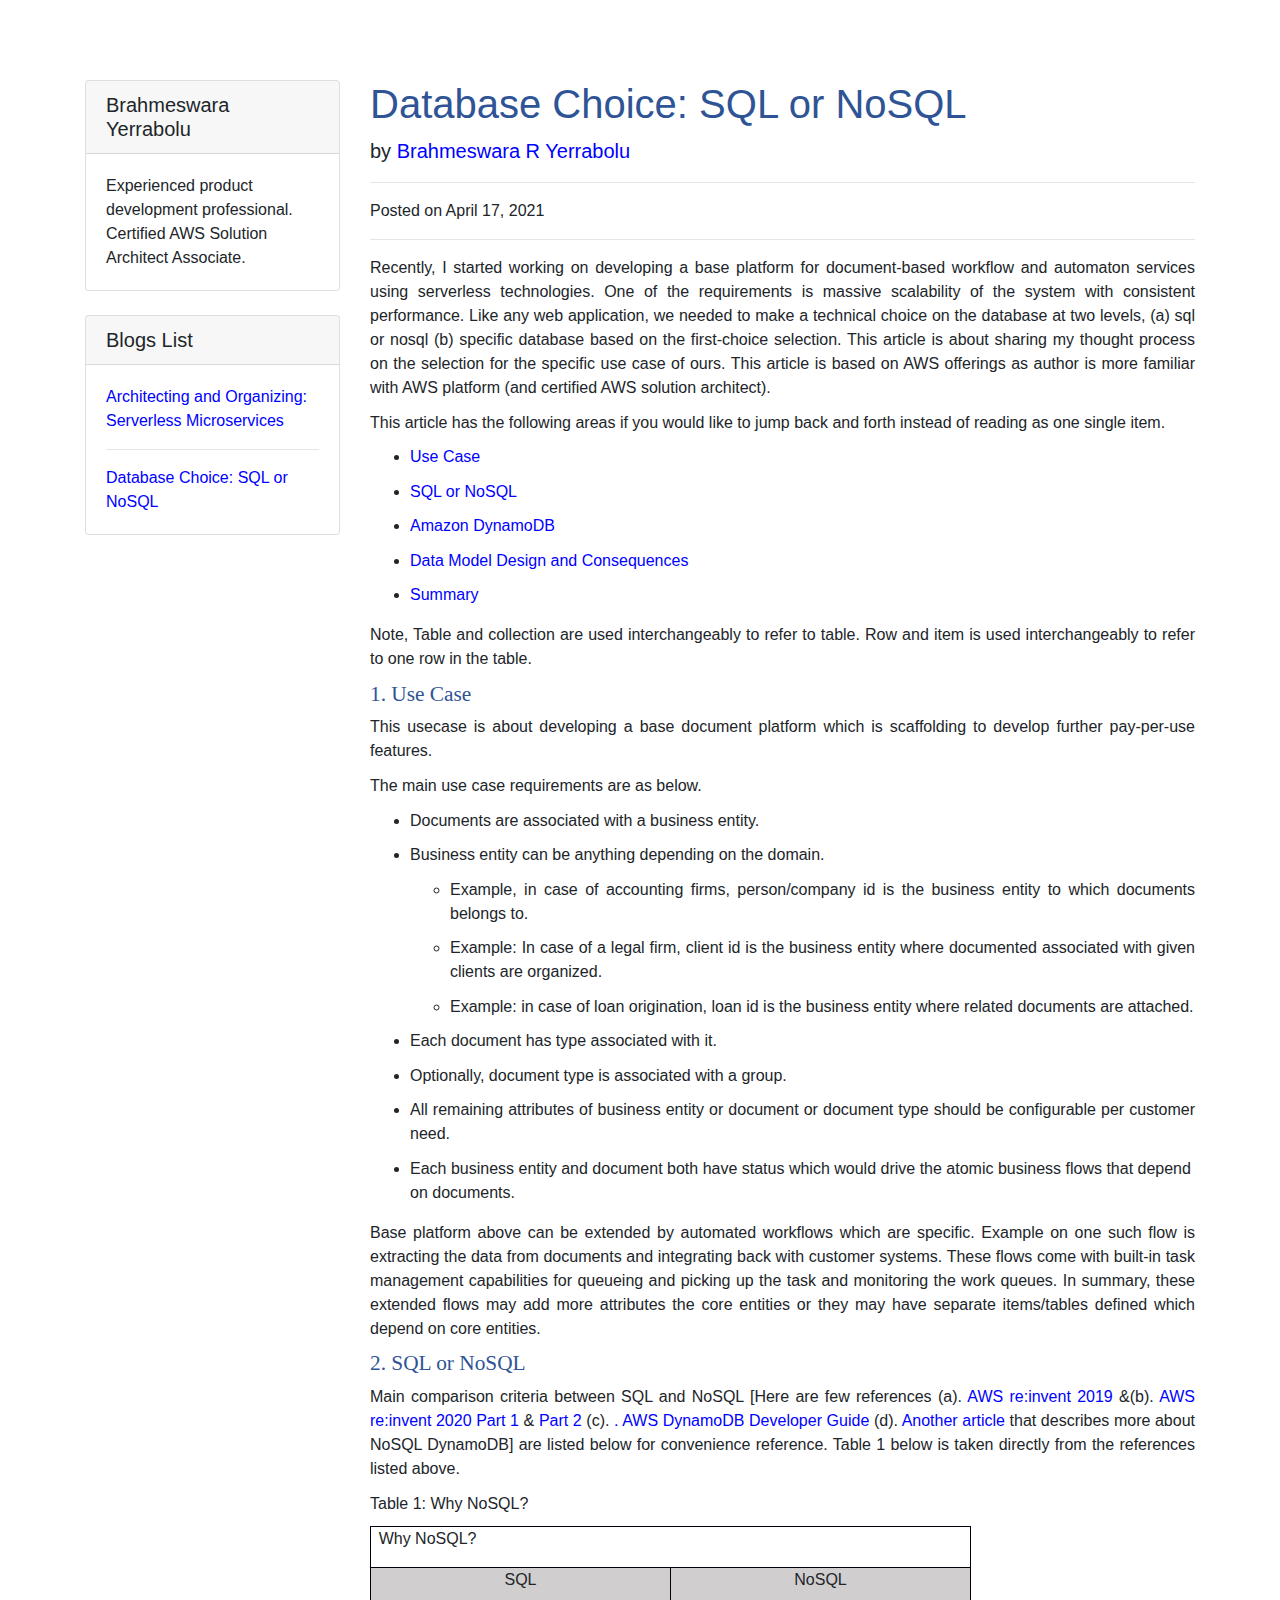
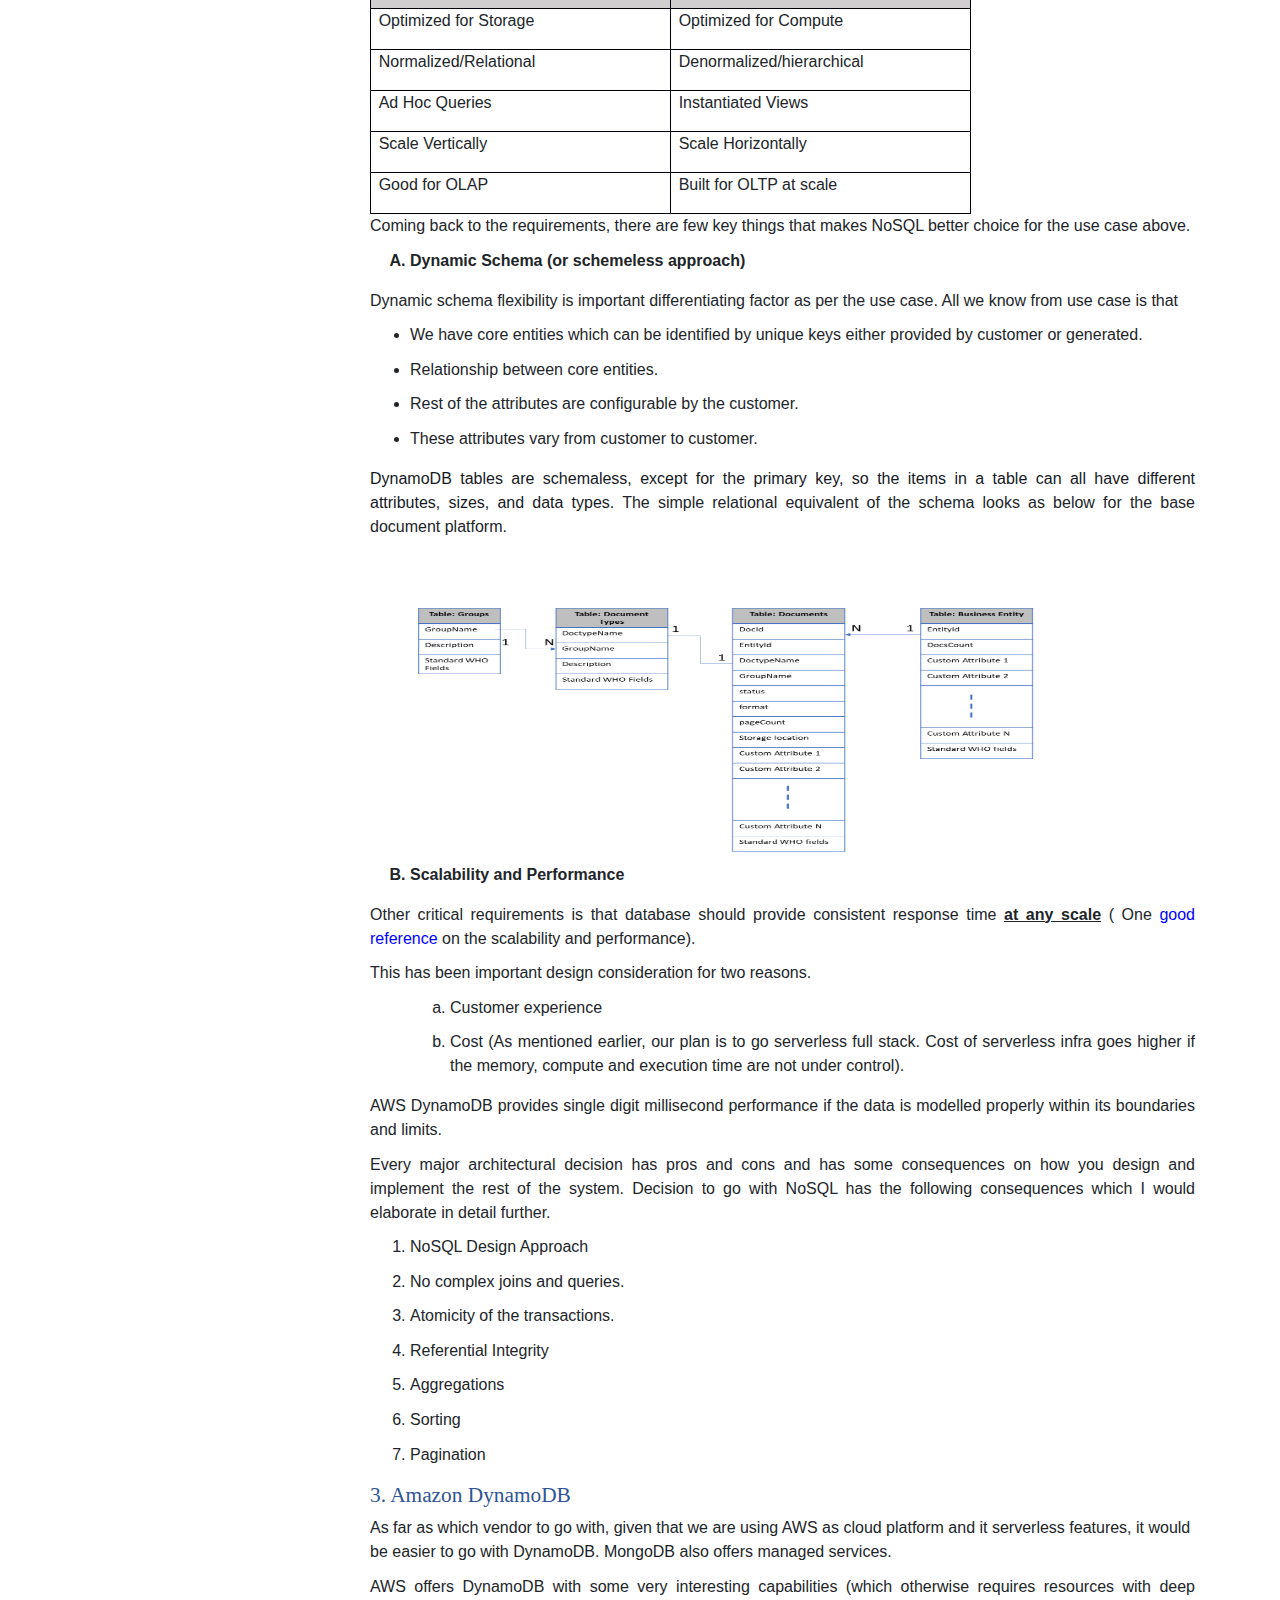
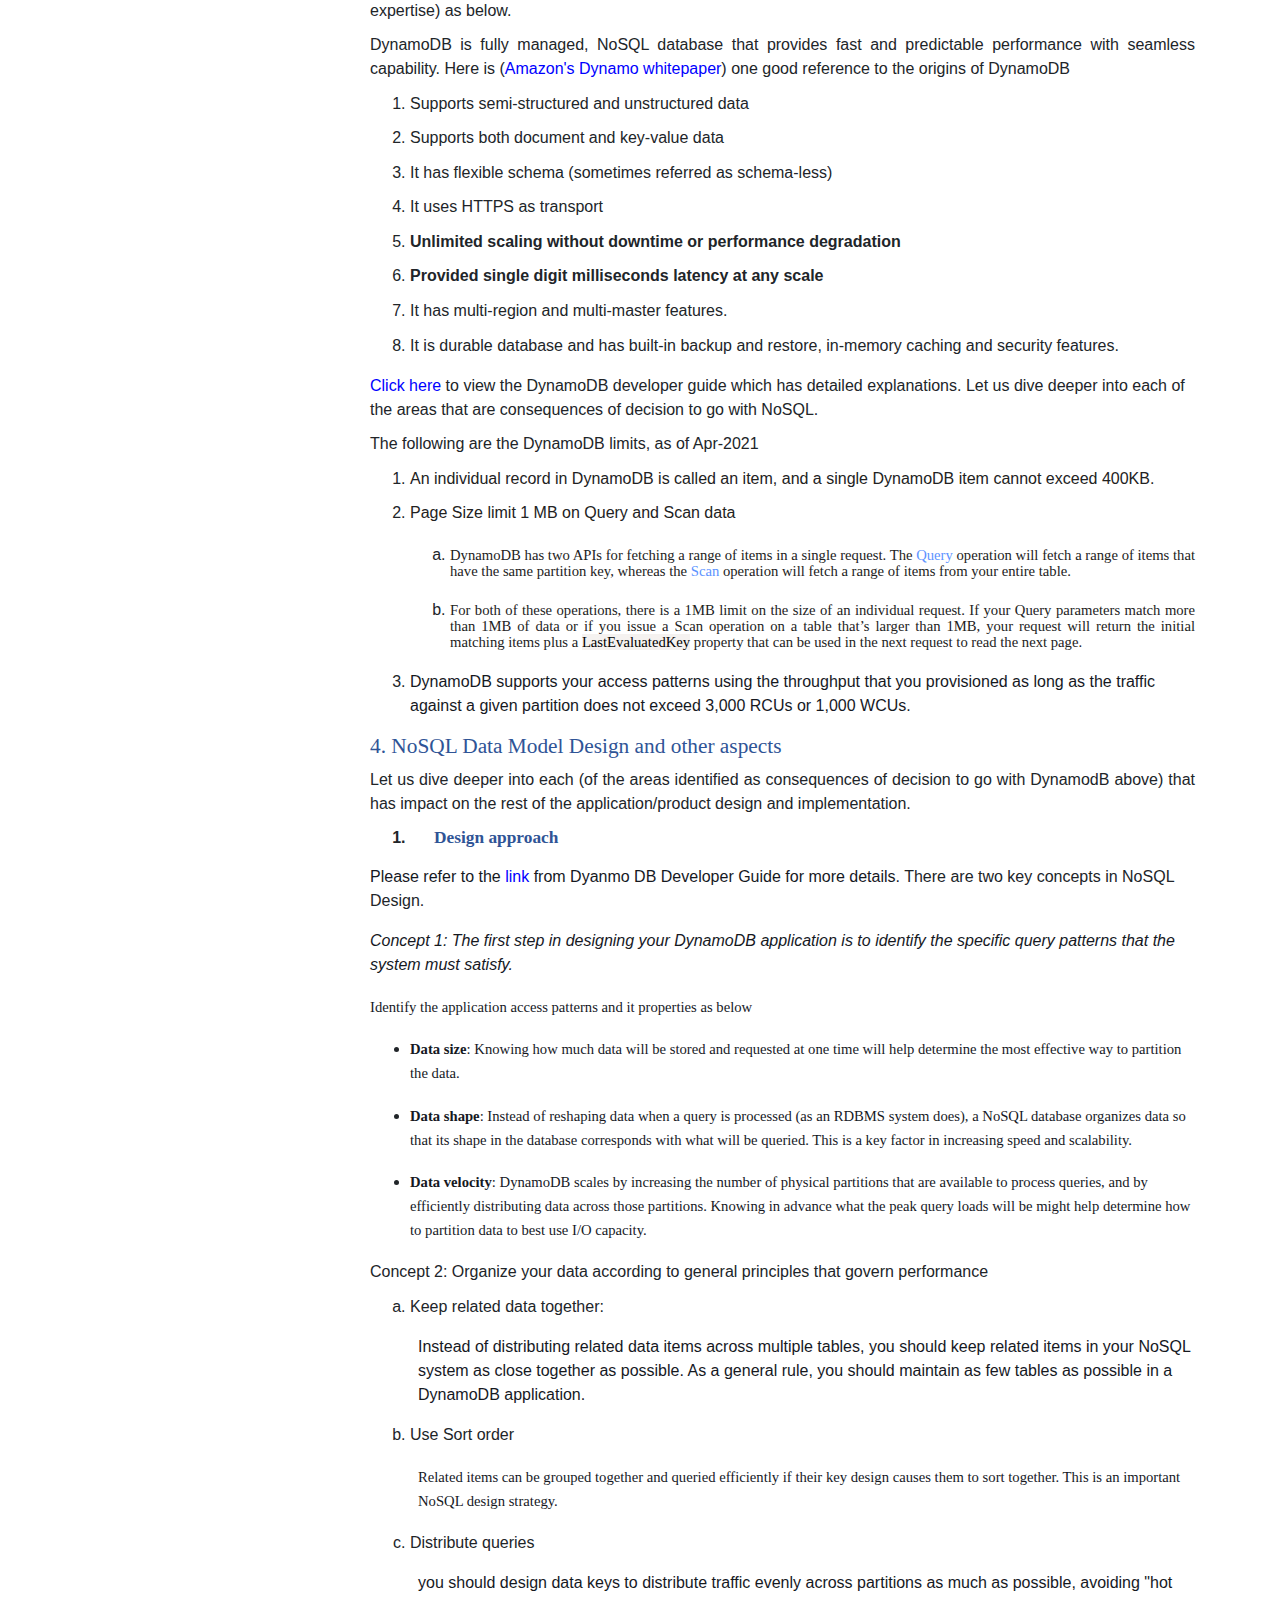
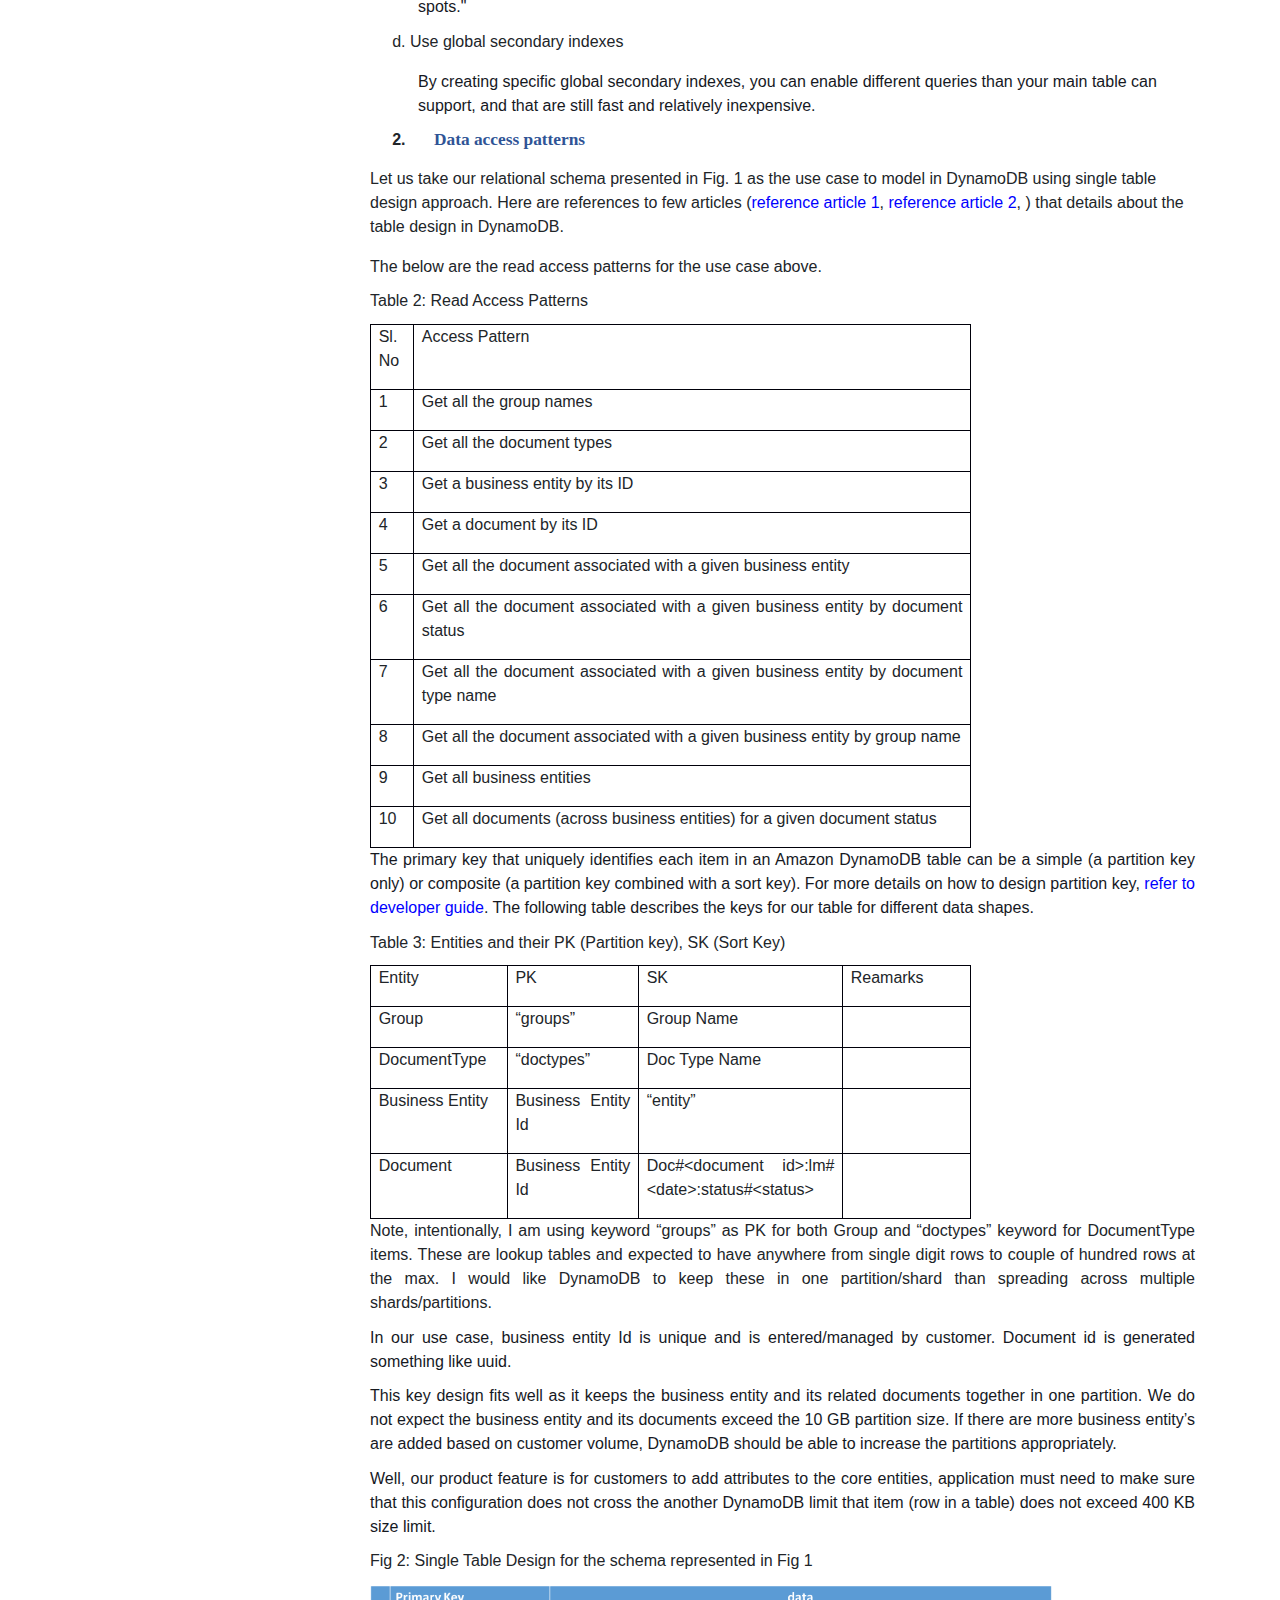
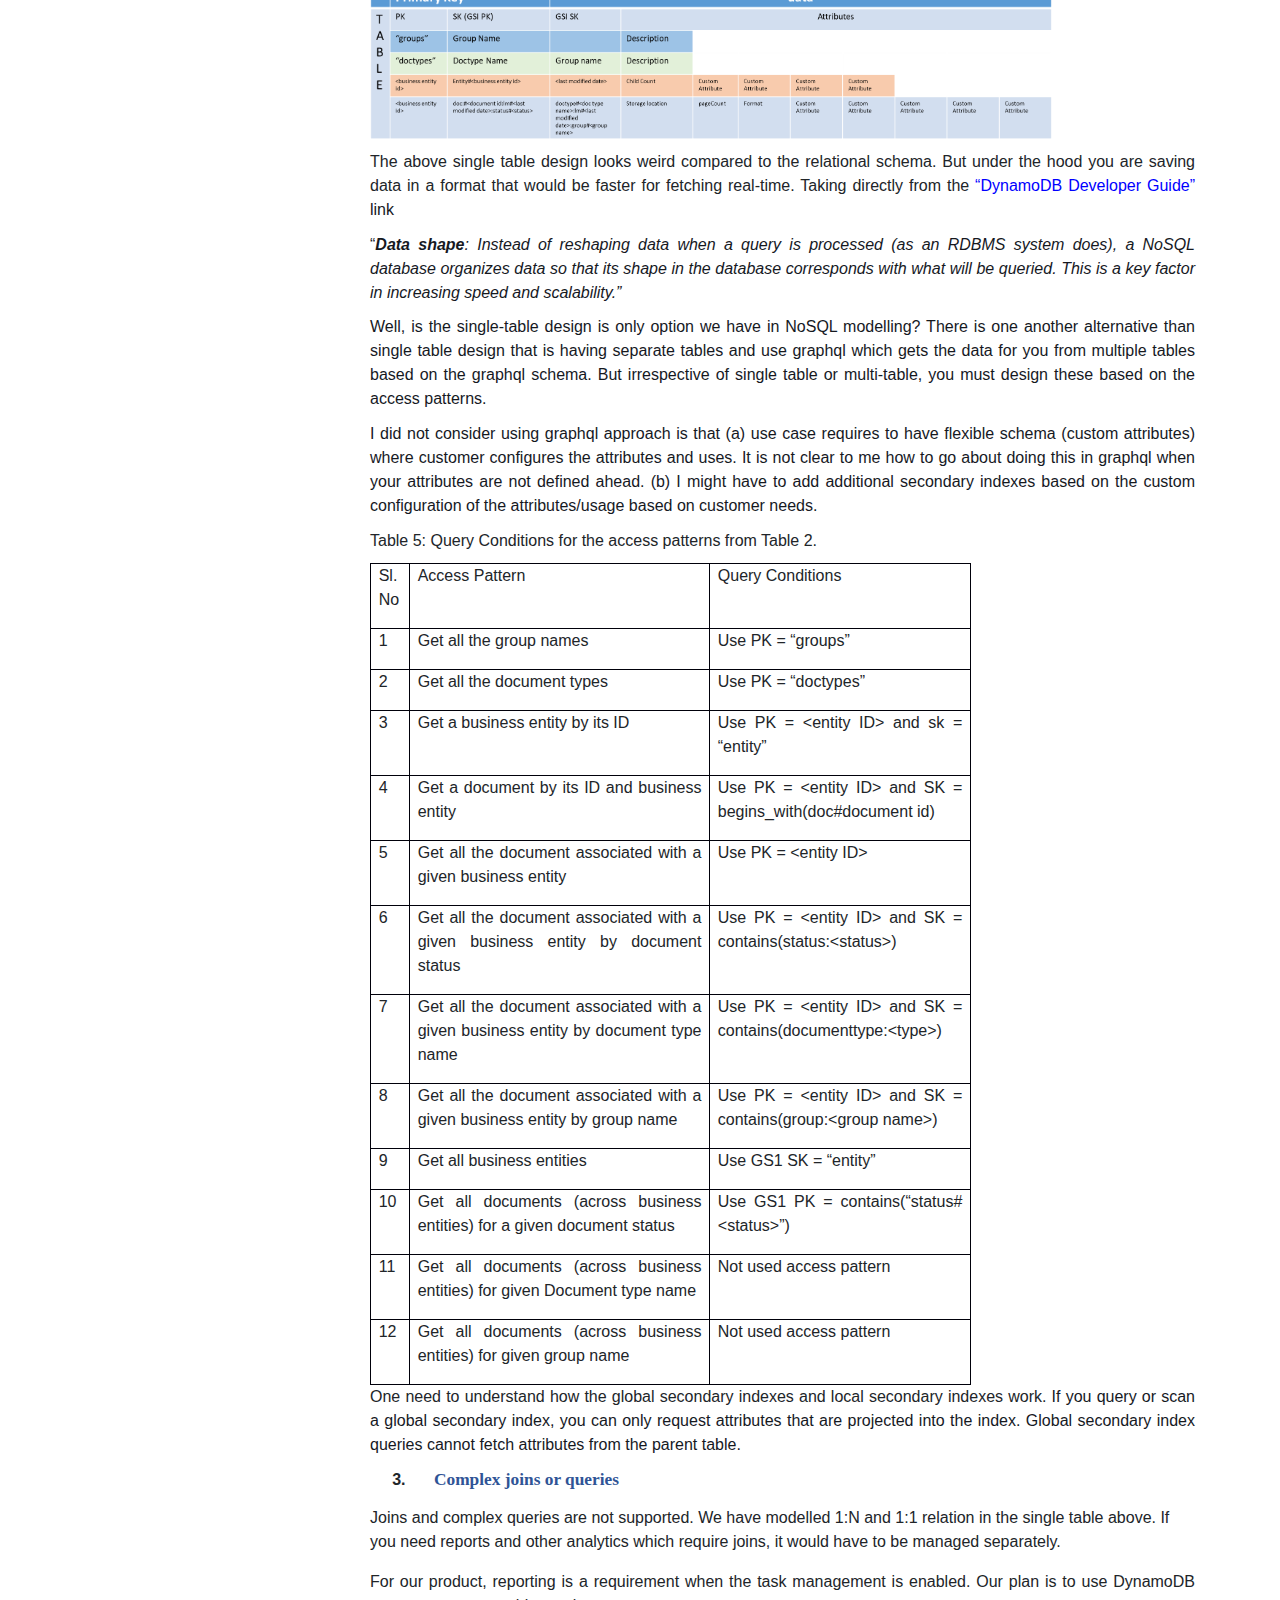
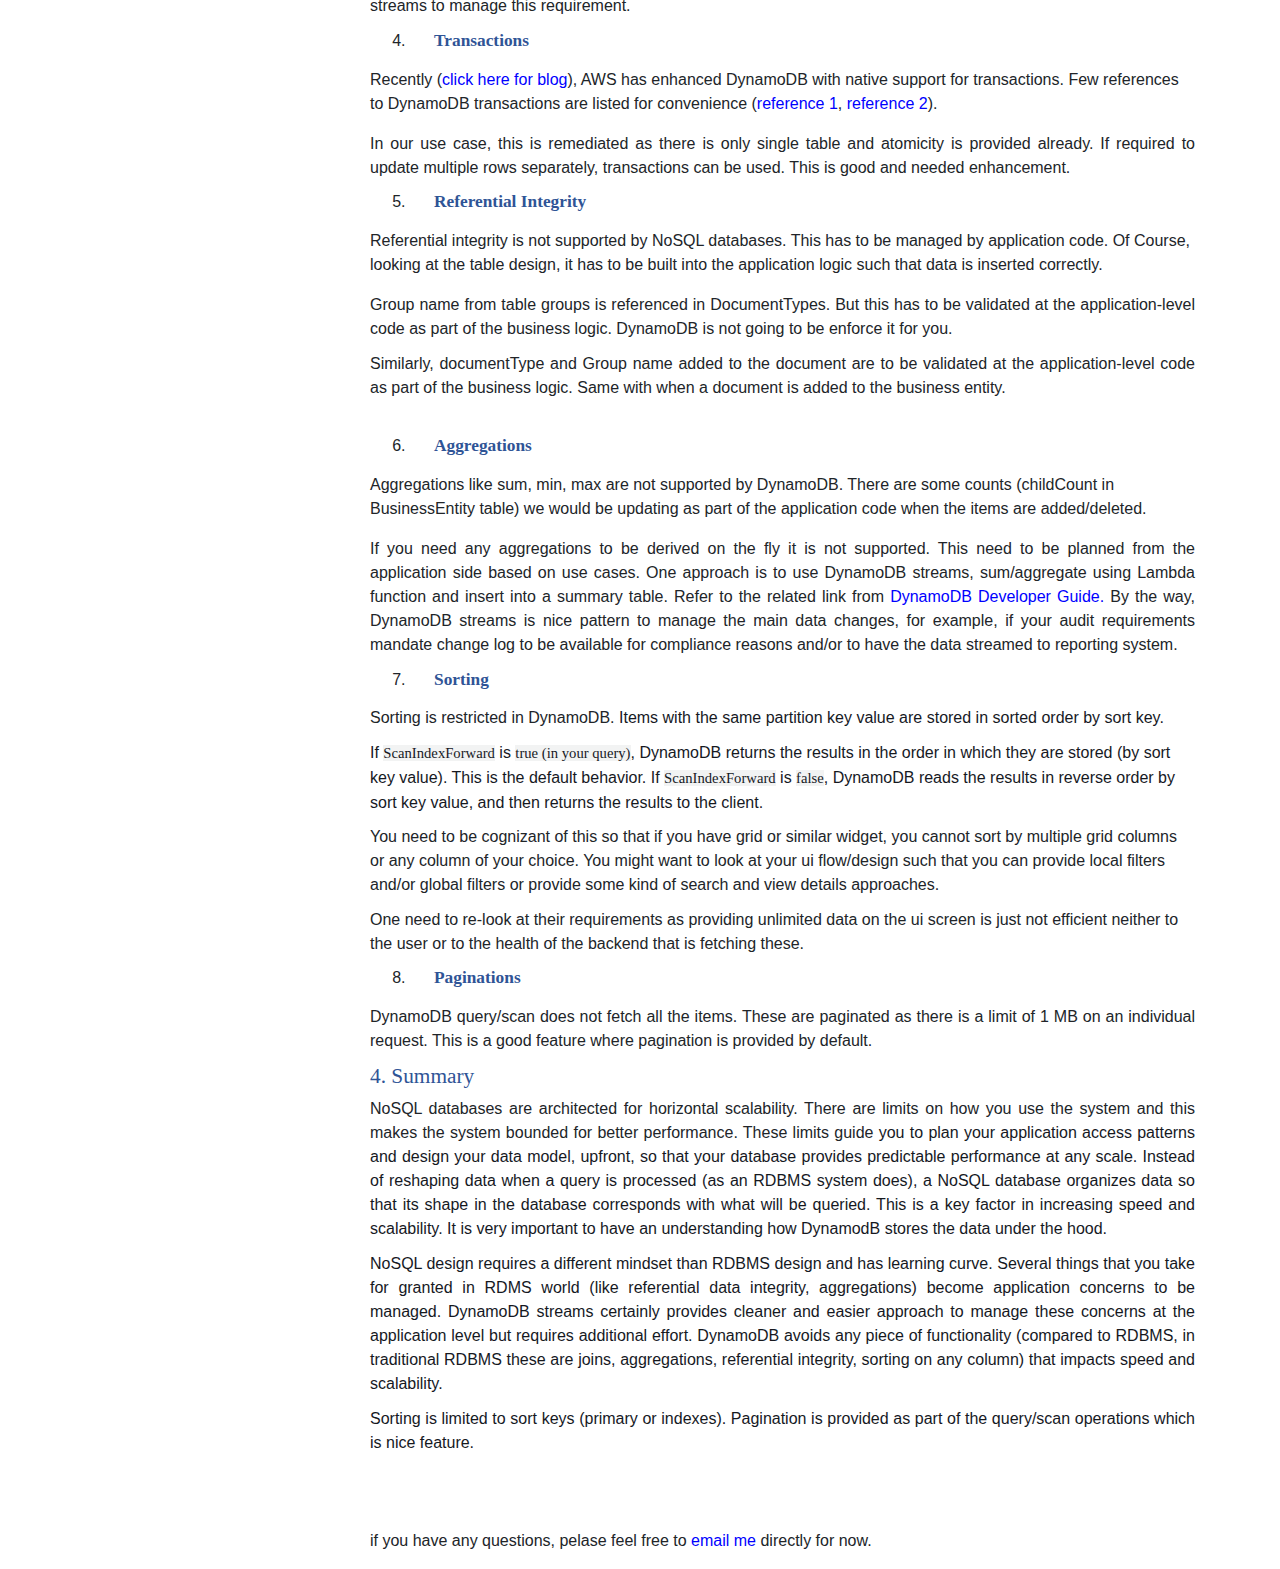
<file: old-index.html>
<!DOCTYPE html>
<html lang="en">

<head>

  <meta charset="utf-8">
  <meta name="viewport" content="width=device-width, initial-scale=1, shrink-to-fit=no">
  
  	<META HTTP-EQUIV="CONTENT-TYPE" CONTENT="text/html; charset=utf-8">
	<TITLE></TITLE>
	<META NAME="GENERATOR" CONTENT="LibreOffice 4.1.6.2 (Linux)">
	<META NAME="AUTHOR" CONTENT="Brahmeswara">
	<META NAME="CREATED" CONTENT="20210411;44100000000000">
	<META NAME="CHANGEDBY" CONTENT="Brahmeswara">
	<META NAME="CHANGED" CONTENT="20210419;81600000000000">
	<META NAME="AppVersion" CONTENT="16.0000">
	<META NAME="DocSecurity" CONTENT="0">
	<META NAME="HyperlinksChanged" CONTENT="false">
	<META NAME="LinksUpToDate" CONTENT="false">
	<META NAME="ScaleCrop" CONTENT="false">
	<META NAME="ShareDoc" CONTENT="false">
	<STYLE TYPE="text/css">
	<!--
		@page { margin: 1in }
		P { margin-bottom: 0.08in; direction: ltr; widows: 2; orphans: 2 }
		H1 { margin-bottom: 0in; direction: ltr; color: #2f5496; page-break-inside: avoid; widows: 2; orphans: 2 }
		H1.western { font-family: "Calibri Light", serif; font-size: 16pt }
		H1.cjk { font-size: 16pt }
		H1.ctl { font-family: ; font-size: 16pt; font-weight: normal }
		H2 { margin-left: 0.25in; margin-top: 0in; margin-bottom: 0in; direction: ltr; color: #2f5496; page-break-inside: avoid; widows: 2; orphans: 2 }
		H2.western { font-family: "Calibri Light", serif; font-size: 13pt; font-weight: normal }
		H2.cjk { font-family: "Arial"; font-size: 13pt; font-weight: normal }
		H2.ctl { font-family: ; font-size: 13pt; font-weight: normal }
		A:link { color: #0000ff; so-language: zxx }
	-->
	</STYLE>


  <title>Blog Post - Database Choide: SQL or NoSQL?</title>

  <!-- Bootstrap core CSS -->
  <link href="vendor/bootstrap/css/bootstrap.min.css" rel="stylesheet">

  <!-- Custom styles for this template -->
  <link href="css/blog-post.css" rel="stylesheet">


</head>

<body>

  <!-- Page Content -->
  <div class="container">
    <div class="row">
	
      <!-- Sidebar Widgets Column -->
      <div class="col-md-3">
        <!-- Side Widget -->
        <div class="card my-4">
          <h5 class="card-header">Brahmeswara Yerrabolu</h5>
          <div class="card-body">
            Experienced product development professional. Certified AWS Solution Architect Associate.
          </div>
        </div>
        <!-- Side Widget -->
        <div class="card my-4">
          <h5 class="card-header">Blogs List</h5>
          <div class="card-body">
            <a href="sl-ms.html"> Architecting and Organizing: Serverless Microservices</a>
            <hr>
            <a href="db-choice.html"> Database Choice: SQL or NoSQL</a>
          </div>
        </div>
      </div> 
	  <!-- end of left side widget -->

      <!-- Post Content Column -->
      <div class="col-lg-9">
	
	    <!-- Title -->
        <h1 class="mt-4">Database Choice: SQL or NoSQL</h1>

        <!-- Author -->
        <p class="lead">
          by
          <a href="#">Brahmeswara R Yerrabolu </a>
        </p>

        <hr>

        <!-- Date/Time -->
        <p>Posted on April 17, 2021</p>

        <hr>


        <!-- Post Content -->
		<P ALIGN=JUSTIFY STYLE="margin-bottom: 0.11in"><A NAME="_top"></A>Recently,
		I started working on developing a base platform for document-based
		workflow and automaton services using serverless technologies. One of
		the requirements is massive scalability of the system with consistent
		performance. Like any web application, we needed to make a technical
		choice on the database at two levels, (a) sql or nosql (b) specific
		database based on the first-choice selection.  This article is about
		sharing my thought process on the selection for the specific use case
		of ours. This article is based on AWS offerings as author is more
		familiar with AWS platform (and certified AWS solution architect).</P>
		<P ALIGN=JUSTIFY STYLE="margin-bottom: 0.11in">This article has the
		following areas if you would like to jump back and forth instead of
		reading as one single item.</P>
		<UL>
			<LI><P ALIGN=JUSTIFY STYLE="margin-bottom: 0.11in"><A HREF="#_1._Use_Case">Use
			Case</A></P>
			<LI><P ALIGN=JUSTIFY STYLE="margin-bottom: 0.11in"><A HREF="#_2._SQL_or">SQL
			or NoSQL </A>
			</P>
			<LI><P ALIGN=JUSTIFY STYLE="margin-bottom: 0.11in"><A HREF="#_3._Amazon_DynamoDB">Amazon
			DynamoDB</A></P>
			<LI><P ALIGN=JUSTIFY STYLE="margin-bottom: 0.11in"><A HREF="#_3._NoSQL_Data">Data
			Model Design and Consequences</A></P>
			<LI><P ALIGN=JUSTIFY STYLE="margin-bottom: 0.11in"><A HREF="#_4._Summary">Summary</A></P>
		</UL>
		<P ALIGN=JUSTIFY STYLE="margin-bottom: 0.11in">Note, Table and
		collection are used interchangeably to refer to table. Row and item
		is used interchangeably to refer to one row in the table.</P>
		<H1 CLASS="western"><A NAME="_1._Use_Case"></A>1. Use Case</H1>
		<P ALIGN=JUSTIFY STYLE="margin-bottom: 0.11in">This usecase is about
		developing a base document platform which is scaffolding to develop
		further pay-per-use features. 
		</P>
		<P ALIGN=JUSTIFY STYLE="margin-bottom: 0.11in">The main use case
		requirements are as below.</P>
		<UL>
			<LI><P ALIGN=JUSTIFY STYLE="margin-bottom: 0.11in">Documents are
			associated with a business entity.</P>
			<LI><P ALIGN=JUSTIFY STYLE="margin-bottom: 0.11in">Business entity
			can be anything depending on the domain. 
			</P>
			<UL>
				<LI><P ALIGN=JUSTIFY STYLE="margin-bottom: 0.11in">Example, in case
				of accounting firms, person/company id is the business entity to
				which documents belongs to.</P>
				<LI><P ALIGN=JUSTIFY STYLE="margin-bottom: 0.11in">Example: In case
				of a legal firm, client id is the business entity where documented
				associated with given clients are organized.</P>
				<LI><P ALIGN=JUSTIFY STYLE="margin-bottom: 0.11in">Example: in case
				of loan origination, loan id is the business entity where related
				documents are attached.</P>
			</UL>
			<LI><P ALIGN=JUSTIFY STYLE="margin-bottom: 0.11in">Each document has
			type associated with it.</P>
			<LI><P ALIGN=JUSTIFY STYLE="margin-bottom: 0.11in">Optionally,
			document type is associated with a group.</P>
			<LI><P ALIGN=JUSTIFY STYLE="margin-bottom: 0.11in">All remaining
			attributes of business entity or document or document type should be
			configurable per customer need.</P>
			<LI><P STYLE="margin-bottom: 0.11in">Each business entity and
			document both have status which would drive the atomic business
			flows that depend on documents.</P>
		</UL>
		<P ALIGN=JUSTIFY STYLE="margin-bottom: 0.11in">Base platform above
		can be extended by automated workflows which are specific. Example on
		one such flow is extracting the data from documents and integrating
		back with customer systems. These flows come with built-in task
		management capabilities for queueing and picking up the task and
		monitoring the work queues. In summary, these extended flows may add
		more attributes the core entities or they may have separate
		items/tables defined which depend on core entities. 
		</P>
		<H1 CLASS="western"><A NAME="_2._SQL_or"></A>2. SQL or NoSQL</H1>
		<P ALIGN=JUSTIFY STYLE="margin-bottom: 0.11in">Main comparison
		criteria between SQL and NoSQL [Here are few references  (a). <A HREF="https://www.youtube.com/watch?v=6yqfmXiZTlM">AWS
		re:invent 2019</A>  &amp;(b). <A HREF="2020:%20Part%201:%20https:/www.youtube.com/watch?v=MF9a1UNOAQo">AWS
		re:invent 2020 Part 1</A> &amp; <A HREF="https://www.youtube.com/watch?v=_KNrRdWD25M">Part
		2</A> (c). <A HREF="https://docs.aws.amazon.com/amazondynamodb/latest/developerguide/SQLtoNoSQL.WhyDynamoDB.html">.
		  AWS DynamoDB Developer Guide </A> (d). <A HREF="https://blog.couchbase.com/comparison-sql-nosql-simplify-database-decision/">Another
		article</A> that describes more about NoSQL DynamoDB] are listed
		below for convenience reference.  Table 1 below is taken directly
		from the references listed above. 
		</P>
		<P ALIGN=JUSTIFY STYLE="margin-bottom: 0.11in">Table 1: Why NoSQL? 
		</P>
		<TABLE WIDTH=601 CELLPADDING=7 CELLSPACING=0>
			<COL WIDTH=286>
			<COL WIDTH=286>
			<TR>
				<TD COLSPAN=2 WIDTH=585 VALIGN=TOP STYLE="border: 1px solid #00000a; padding-top: 0in; padding-bottom: 0in; padding-left: 0.08in; padding-right: 0.08in">
					<P ALIGN=JUSTIFY>Why NoSQL?</P>
				</TD>
			</TR>
			<TR VALIGN=TOP>
				<TD WIDTH=286 BGCOLOR="#d0cece" STYLE="border: 1px solid #00000a; padding-top: 0in; padding-bottom: 0in; padding-left: 0.08in; padding-right: 0.08in">
					<P ALIGN=CENTER>SQL</P>
				</TD>
				<TD WIDTH=286 BGCOLOR="#d0cece" STYLE="border: 1px solid #00000a; padding-top: 0in; padding-bottom: 0in; padding-left: 0.08in; padding-right: 0.08in">
					<P ALIGN=CENTER>NoSQL</P>
				</TD>
			</TR>
			<TR VALIGN=TOP>
				<TD WIDTH=286 STYLE="border: 1px solid #00000a; padding-top: 0in; padding-bottom: 0in; padding-left: 0.08in; padding-right: 0.08in">
					<P ALIGN=JUSTIFY>Optimized for Storage</P>
				</TD>
				<TD WIDTH=286 STYLE="border: 1px solid #00000a; padding-top: 0in; padding-bottom: 0in; padding-left: 0.08in; padding-right: 0.08in">
					<P ALIGN=JUSTIFY>Optimized for Compute</P>
				</TD>
			</TR>
			<TR VALIGN=TOP>
				<TD WIDTH=286 STYLE="border: 1px solid #00000a; padding-top: 0in; padding-bottom: 0in; padding-left: 0.08in; padding-right: 0.08in">
					<P ALIGN=JUSTIFY>Normalized/Relational</P>
				</TD>
				<TD WIDTH=286 STYLE="border: 1px solid #00000a; padding-top: 0in; padding-bottom: 0in; padding-left: 0.08in; padding-right: 0.08in">
					<P ALIGN=JUSTIFY>Denormalized/hierarchical</P>
				</TD>
			</TR>
			<TR VALIGN=TOP>
				<TD WIDTH=286 STYLE="border: 1px solid #00000a; padding-top: 0in; padding-bottom: 0in; padding-left: 0.08in; padding-right: 0.08in">
					<P ALIGN=JUSTIFY>Ad Hoc Queries</P>
				</TD>
				<TD WIDTH=286 STYLE="border: 1px solid #00000a; padding-top: 0in; padding-bottom: 0in; padding-left: 0.08in; padding-right: 0.08in">
					<P ALIGN=JUSTIFY>Instantiated Views</P>
				</TD>
			</TR>
			<TR VALIGN=TOP>
				<TD WIDTH=286 STYLE="border: 1px solid #00000a; padding-top: 0in; padding-bottom: 0in; padding-left: 0.08in; padding-right: 0.08in">
					<P ALIGN=JUSTIFY>Scale Vertically</P>
				</TD>
				<TD WIDTH=286 STYLE="border: 1px solid #00000a; padding-top: 0in; padding-bottom: 0in; padding-left: 0.08in; padding-right: 0.08in">
					<P ALIGN=JUSTIFY>Scale Horizontally</P>
				</TD>
			</TR>
			<TR VALIGN=TOP>
				<TD WIDTH=286 STYLE="border: 1px solid #00000a; padding-top: 0in; padding-bottom: 0in; padding-left: 0.08in; padding-right: 0.08in">
					<P ALIGN=JUSTIFY>Good for OLAP</P>
				</TD>
				<TD WIDTH=286 STYLE="border: 1px solid #00000a; padding-top: 0in; padding-bottom: 0in; padding-left: 0.08in; padding-right: 0.08in">
					<P ALIGN=JUSTIFY>Built for OLTP at scale</P>
				</TD>
			</TR>
		</TABLE>
		<!-- <P STYLE="margin-bottom: 0.11in"><BR><BR>
		</P> -->
		<P STYLE="margin-bottom: 0.11in">Coming back to the requirements,
		there are few key things that makes NoSQL better choice for the use
		case above.</P>
		<b>
		<OL TYPE=A >
			<LI><P STYLE="margin-bottom: 0.11in">Dynamic Schema (or schemeless
			approach)</P>
		</OL>
		</b>
		<P STYLE="margin-bottom: 0.11in">Dynamic schema flexibility is
		important differentiating factor as per the use case. All we know
		from use case is that 
		</P>
		<UL>
			<LI><P STYLE="margin-bottom: 0.11in">We have core entities which can
			be identified by unique keys either provided by customer or
			generated.</P>
			<LI><P STYLE="margin-bottom: 0.11in">Relationship between core
			entities.</P>
			<LI><P STYLE="margin-bottom: 0.11in">Rest of the attributes are
			configurable by the customer. 
			</P>
			<LI><P STYLE="margin-bottom: 0.11in">These attributes vary from
			customer to customer.</P>
		</UL>
		<!-- <P ALIGN=JUSTIFY STYLE="margin-bottom: 0.11in"><BR><BR>
		</P> -->
		<P ALIGN=JUSTIFY STYLE="margin-bottom: 0.11in"><FONT COLOR="#16191f"><SPAN STYLE="background: #ffffff">DynamoDB
		tables are schemaless, except for the primary key, so the items in a
		table can all have different attributes, sizes, and data types.</SPAN></FONT>
		The simple relational equivalent of the schema looks as below for the
		base document platform. 
		</P>
		<!-- <P ALIGN=JUSTIFY STYLE="margin-left: 0.5in; margin-bottom: 0.11in"><BR><BR>
		</P>
		-->
		<P ALIGN=JUSTIFY STYLE="margin-left: 0.5in; margin-bottom: 0.11in"><BR><BR>
		</P>
		<P ALIGN=JUSTIFY STYLE="margin-left: 0.5in; margin-bottom: 0.11in"><IMG SRC="databasechoiceschema.png" NAME="Picture 1" ALIGN=BOTTOM WIDTH=616 HEIGHT=244 BORDER=0></P>
		<!-- <P ALIGN=JUSTIFY STYLE="margin-bottom: 0.11in"><BR><BR>
		</P> -->
		<b>
		<OL TYPE=A START=2>
			<LI><P ALIGN=JUSTIFY STYLE="margin-bottom: 0.11in">Scalability and
			Performance</P>
		</OL>
		</b>
		<P ALIGN=JUSTIFY STYLE="margin-bottom: 0.11in">Other critical
		requirements is that database should provide consistent response time
		<U><B>at any scale</B></U> ( One <A HREF="https://www.alexdebrie.com/posts/dynamodb-no-bad-queries/">good
		reference</A> on the scalability and performance).</P>
		<P ALIGN=JUSTIFY STYLE="margin-bottom: 0.11in">This has been
		important design consideration for two reasons.</P>
		<OL>
			<OL TYPE=a>
				<LI><P ALIGN=JUSTIFY STYLE="margin-bottom: 0.11in">Customer
				experience</P>
				<LI><P ALIGN=JUSTIFY STYLE="margin-bottom: 0.11in">Cost (As
				mentioned earlier, our plan is to go serverless full stack. Cost of
				serverless infra goes higher if the memory, compute and execution
				time are not under control).</P>
			</OL>
		</OL>
		<!-- <P ALIGN=JUSTIFY STYLE="margin-left: 0.5in; margin-bottom: 0.11in"><BR><BR>
		</P> -->
		<P ALIGN=JUSTIFY STYLE="margin-bottom: 0.11in">AWS DynamoDB provides
		single digit millisecond performance if the data is modelled properly
		within its boundaries and limits. 
		</P>
		<P ALIGN=JUSTIFY STYLE="margin-bottom: 0.11in">Every major
		architectural decision has pros and cons and has some consequences on
		how you design and implement the rest of the system. Decision to go
		with NoSQL has the following consequences which I would elaborate in
		detail further.</P>
		<OL>
			<LI><P ALIGN=JUSTIFY STYLE="margin-bottom: 0.11in">NoSQL Design
			Approach 
			</P>
			<LI><P ALIGN=JUSTIFY STYLE="margin-bottom: 0.11in">No complex joins
			and queries. 
			</P>
			<LI><P ALIGN=JUSTIFY STYLE="margin-bottom: 0.11in">Atomicity of the
			transactions. 
			</P>
			<LI><P ALIGN=JUSTIFY STYLE="margin-bottom: 0.11in">Referential
			Integrity</P>
			<LI><P ALIGN=JUSTIFY STYLE="margin-bottom: 0.11in">Aggregations</P>
			<LI><P ALIGN=JUSTIFY STYLE="margin-bottom: 0.11in">Sorting</P>
			<LI><P ALIGN=JUSTIFY STYLE="margin-bottom: 0.11in">Pagination</P>
		</OL>
		<H1 CLASS="western"><A NAME="_3._Amazon_DynamoDB"></A>3. Amazon
		DynamoDB</H1>
		<P STYLE="margin-bottom: 0.11in">As far as which vendor to go with,
		given that we are using AWS as cloud platform and it serverless
		features, it would be easier to go with DynamoDB. MongoDB also offers
		managed services.</P>
		<P ALIGN=JUSTIFY STYLE="margin-bottom: 0.11in"> AWS offers DynamoDB
		with some very interesting capabilities (which otherwise requires
		resources with deep expertise) as below.</P>
		<P ALIGN=JUSTIFY STYLE="margin-bottom: 0.11in">DynamoDB is fully
		managed, NoSQL database that provides fast and predictable
		performance with seamless capability.  Here is (<A HREF="https://www.allthingsdistributed.com/2007/10/amazons_dynamo.html">Amazon's
		Dynamo whitepaper</A>) one good reference to the origins of
		DynamoDB</P>
		<OL>
			<LI><P ALIGN=JUSTIFY STYLE="margin-bottom: 0.11in">Supports
			semi-structured and unstructured data</P>
			<LI><P ALIGN=JUSTIFY STYLE="margin-bottom: 0.11in">Supports both
			document and key-value data</P>
			<LI><P ALIGN=JUSTIFY STYLE="margin-bottom: 0.11in">It has flexible
			schema (sometimes referred as schema-less)</P>
			<LI><P ALIGN=JUSTIFY STYLE="margin-bottom: 0.11in">It uses HTTPS as
			transport</P>
			<LI><P ALIGN=JUSTIFY STYLE="margin-bottom: 0.11in"><B>Unlimited
			scaling without downtime or performance degradation</B></P>
			<LI><P ALIGN=JUSTIFY STYLE="margin-bottom: 0.11in"><B>Provided
			single digit milliseconds latency at any scale</B></P>
			<LI><P ALIGN=JUSTIFY STYLE="margin-bottom: 0.11in">It has
			multi-region and multi-master features.</P>
			<LI><P ALIGN=JUSTIFY STYLE="margin-bottom: 0.11in">It is durable
			database and has built-in backup and restore, in-memory caching and
			security features.</P>
		</OL>
		<P STYLE="margin-bottom: 0.11in"><A HREF="https://docs.aws.amazon.com/amazondynamodb/latest/developerguide/Introduction.html">Click
		here</A> to view the DynamoDB developer guide which has detailed
		explanations. Let us dive deeper into each of the areas that are
		consequences of decision to go with NoSQL.</P>
		<P ALIGN=JUSTIFY STYLE="margin-bottom: 0.11in">The following are the
		DynamoDB limits, as of Apr-2021</P>
		<OL START=1>
			<LI><P ALIGN=JUSTIFY STYLE="margin-bottom: 0.11in"><FONT COLOR="#222222">An
			individual record in DynamoDB is called an item, and a single
			DynamoDB item cannot exceed 400KB.</FONT></P>
			<LI><P ALIGN=JUSTIFY STYLE="margin-bottom: 0.11in"><FONT COLOR="#222222">Page
			Size limit 1 MB on Query and Scan data </FONT>
			</P>
			<OL TYPE=a>
				<LI><P ALIGN=JUSTIFY STYLE="margin-top: 0.19in; margin-bottom: 0.19in; line-height: 100%">
				<FONT FACE="Times New Roman, serif"><FONT SIZE=3><FONT COLOR="#222222"><FONT FACE="Calibri, serif"><FONT SIZE=2 STYLE="font-size: 11pt">DynamoDB
				has two APIs for fetching a range of items in a single request.
				The&nbsp;</FONT></FONT></FONT><A HREF="https://docs.aws.amazon.com/amazondynamodb/latest/APIReference/API_Query.html"><FONT COLOR="#5d93ff"><FONT FACE="Calibri, serif"><FONT SIZE=2 STYLE="font-size: 11pt">Query</FONT></FONT></FONT></A><FONT COLOR="#222222"><FONT FACE="Calibri, serif"><FONT SIZE=2 STYLE="font-size: 11pt">&nbsp;operation
				will fetch a range of items that have the same partition key,
				whereas the&nbsp;</FONT></FONT></FONT><A HREF="https://docs.aws.amazon.com/amazondynamodb/latest/APIReference/API_Scan.html"><FONT COLOR="#5d93ff"><FONT FACE="Calibri, serif"><FONT SIZE=2 STYLE="font-size: 11pt">Scan</FONT></FONT></FONT></A><FONT COLOR="#222222"><FONT FACE="Calibri, serif"><FONT SIZE=2 STYLE="font-size: 11pt">&nbsp;operation
				will fetch a range of items from your entire table.</FONT></FONT></FONT></FONT></FONT></P>
				<LI><P ALIGN=JUSTIFY STYLE="margin-top: 0.19in; margin-bottom: 0.19in; line-height: 100%">
				<FONT FACE="Times New Roman, serif"><FONT SIZE=3><FONT COLOR="#222222"><FONT FACE="Calibri, serif"><FONT SIZE=2 STYLE="font-size: 11pt">For
				both of these operations, there is a 1MB limit on the size of an
				individual request. If your Query parameters match more than 1MB of
				data or if you issue a Scan operation on a table that’s larger
				than 1MB, your request will return the initial matching items plus
				a&nbsp;</FONT></FONT></FONT><FONT FACE="Courier New, serif"><FONT SIZE=2><FONT COLOR="#000000"><FONT FACE="Calibri, serif"><FONT SIZE=2 STYLE="font-size: 11pt"><SPAN STYLE="background: #f5f2f0">LastEvaluatedKey</SPAN></FONT></FONT></FONT></FONT></FONT><FONT COLOR="#222222"><FONT FACE="Calibri, serif"><FONT SIZE=2 STYLE="font-size: 11pt">&nbsp;property
				that can be used in the next request to read the next page.</FONT></FONT></FONT></FONT></FONT></P>
			</OL>
			<LI><P STYLE="margin-bottom: 0.11in"><FONT COLOR="#16191f"><SPAN STYLE="background: #ffffff">DynamoDB
			supports your access patterns using the throughput that you
			provisioned as long as the traffic against a given partition does
			not exceed 3,000 RCUs or 1,000 WCUs.</SPAN></FONT></P>
		</OL>
		<H1 CLASS="western"><A NAME="_3._NoSQL_Data"></A>4. NoSQL Data Model
		Design and other aspects</H1>
		<P ALIGN=JUSTIFY STYLE="margin-bottom: 0.11in">Let us dive deeper
		into each (of the areas identified as consequences of decision to go
		with DynamodB above) that has impact on the rest of the
		application/product design and implementation.</P>
		<P STYLE="margin-bottom: 0.11in"><SPAN ID="Frame1" DIR="LTR" STYLE="position: absolute; top: -0in; left: -0in; width: 0.02in; border: none; padding: 0in; background: #ffffff">
			<b>
			<OL>
				<LI><H2 CLASS="western" STYLE="border: none; padding: 0in"><b>Design
				approach</b></H2>
			</OL>
			</b>
		<FONT COLOR="#16191f">Please refer to the </FONT><A HREF="https://docs.aws.amazon.com/amazondynamodb/latest/developerguide/bp-general-nosql-design.html#bp-general-nosql-design-concepts">link</A><FONT COLOR="#16191f">
		from Dyanmo DB Developer Guide for more details. </FONT>There are two
		key concepts in NoSQL Design.
		</P>
		<P STYLE="margin-bottom: 0.11in"><EM><FONT COLOR="#16191f"><FONT FACE="Arial, serif"><SPAN STYLE="background: #ffffff">Concept
		1: The first step in designing your DynamoDB application is to
		identify the specific query patterns that the system must satisfy.</SPAN></FONT></FONT></EM></P>
		<P STYLE="margin-top: 0.19in; margin-bottom: 0.19in; background: #ffffff; line-height: 0.25in">
		<FONT FACE="Times New Roman, serif"><FONT SIZE=3><FONT COLOR="#16191f"><FONT FACE="Calibri, serif"><FONT SIZE=2 STYLE="font-size: 11pt">Identify
		the application access patterns and it properties as below</FONT></FONT></FONT></FONT></FONT></P>
		<UL>
			<LI><P STYLE="margin-top: 0.19in; margin-bottom: 0.19in; background: #ffffff; line-height: 0.25in">
			<FONT FACE="Times New Roman, serif"><FONT SIZE=3><FONT COLOR="#16191f"><FONT FACE="Calibri, serif"><FONT SIZE=2 STYLE="font-size: 11pt"><B>Data
			size</B></FONT></FONT></FONT><FONT COLOR="#16191f"><FONT FACE="Calibri, serif"><FONT SIZE=2 STYLE="font-size: 11pt">:
			Knowing how much data will be stored and requested at one time will
			help determine the most effective way to partition the data.</FONT></FONT></FONT></FONT></FONT></P>
			<LI><P STYLE="margin-top: 0.19in; margin-bottom: 0.19in; background: #ffffff; line-height: 0.25in">
			<FONT FACE="Times New Roman, serif"><FONT SIZE=3><FONT COLOR="#16191f"><FONT FACE="Calibri, serif"><FONT SIZE=2 STYLE="font-size: 11pt"><B>Data
			shape</B></FONT></FONT></FONT><FONT COLOR="#16191f"><FONT FACE="Calibri, serif"><FONT SIZE=2 STYLE="font-size: 11pt">:
			Instead of reshaping data when a query is processed (as an RDBMS
			system does), a NoSQL database organizes data so that its shape in
			the database corresponds with what will be queried. This is a key
			factor in increasing speed and scalability.</FONT></FONT></FONT></FONT></FONT></P>
			<LI><P STYLE="margin-top: 0.19in; margin-bottom: 0.19in; background: #ffffff; line-height: 0.25in">
			<FONT FACE="Times New Roman, serif"><FONT SIZE=3><FONT COLOR="#16191f"><FONT FACE="Calibri, serif"><FONT SIZE=2 STYLE="font-size: 11pt"><B>Data
			velocity</B></FONT></FONT></FONT><FONT COLOR="#16191f"><FONT FACE="Calibri, serif"><FONT SIZE=2 STYLE="font-size: 11pt">:
			DynamoDB scales by increasing the number of physical partitions that
			are available to process queries, and by efficiently distributing
			data across those partitions. Knowing in advance what the peak query
			loads will be might help determine how to partition data to best use
			I/O capacity.</FONT></FONT></FONT></FONT></FONT></P>
		</UL>
		<!-- <P STYLE="margin-bottom: 0.11in"><BR><BR>
		</P> -->
		<P STYLE="margin-bottom: 0.11in">Concept 2:  Organize your data
		according to general principles that govern performance</P>
		<OL TYPE=a>
			<LI><P STYLE="margin-bottom: 0.11in">Keep related data together:</P>
		</OL>
		<P STYLE="margin-left: 0.5in; margin-bottom: 0.11in"><FONT COLOR="#16191f"><SPAN STYLE="background: #ffffff">Instead
		of distributing related data items across multiple tables, you should
		keep related items in your NoSQL system as close together as
		possible. As a general rule, you should maintain as few tables as
		possible in a DynamoDB application.</SPAN></FONT></P>
		<!-- <P STYLE="margin-left: 0.5in; margin-bottom: 0.11in"><BR><BR>  -->
		</P>
		<OL TYPE=a START=2>
			<LI><P STYLE="margin-bottom: 0.11in">Use Sort order</P>
		</OL>
		<P STYLE="margin-left: 0.5in; margin-top: 0.19in; margin-bottom: 0.19in; background: #ffffff; line-height: 0.25in">
		<FONT FACE="Times New Roman, serif"><FONT SIZE=3><FONT COLOR="#16191f"><FONT FACE="Calibri, serif"><FONT SIZE=2 STYLE="font-size: 11pt">Related
		items can be grouped together and queried efficiently if their key
		design causes them to sort together. This is an important NoSQL
		design strategy.</FONT></FONT></FONT></FONT></FONT></P>
		<!-- <P STYLE="margin-left: 0.5in; margin-bottom: 0.11in"><BR><BR> 
		</P> -->
		<OL TYPE=a START=3>
			<LI><P STYLE="margin-bottom: 0.11in">Distribute queries</P>
		</OL>
		<P STYLE="margin-left: 0.5in; margin-bottom: 0.11in"><FONT COLOR="#16191f"><SPAN STYLE="background: #ffffff">you
		should design data keys to distribute traffic evenly across
		partitions as much as possible, avoiding &quot;hot spots.&quot;</SPAN></FONT></P>
		<!-- <P STYLE="margin-left: 0.5in; margin-bottom: 0.11in"><BR><BR> 
		</P> -->
		<OL TYPE=a START=4>
			<LI><P STYLE="margin-bottom: 0.11in">Use global secondary indexes</P>
		</OL>
		<P STYLE="margin-left: 0.5in; margin-bottom: 0.11in"><FONT COLOR="#16191f"><SPAN STYLE="background: #ffffff">By
		creating specific global secondary indexes, you can enable different
		queries than your main table can support, and that are still fast and
		relatively inexpensive</SPAN></FONT><FONT COLOR="#16191f"><FONT FACE="Arial, serif"><SPAN STYLE="background: #ffffff">.</SPAN></FONT></FONT></P>
		<P ALIGN=JUSTIFY STYLE="margin-bottom: 0.11in"><SPAN ID="Frame2" DIR="LTR" STYLE="position: absolute; top: -0in; left: -0in; width: 0.02in; border: none; padding: 0in; background: #ffffff">
			<b><OL START=2>
				<LI><H2 CLASS="western" STYLE="border: none; padding: 0in"><b>Data
				access patterns </b> </H2> </LI>
				</H2>
			</OL></b>
		<!-- </SPAN><BR CLEAR=LEFT> --> Let us take our relational schema presented in
		Fig. 1 as the use case to model in DynamoDB using single table design
		approach. Here are references to few articles  (<A HREF="https://www.alexdebrie.com/posts/dynamodb-single-table/">reference
		article 1</A>, <A HREF="https://www.trek10.com/blog/dynamodb-single-table-relational-modeling/">reference
		article 2</A>,  ) that details about the table design in DynamoDB.
		</P>
		<P ALIGN=JUSTIFY STYLE="margin-bottom: 0.11in">The below are the read
		access patterns for the use case above.</P>
		<P ALIGN=JUSTIFY STYLE="margin-bottom: 0.11in">Table 2: Read Access
		Patterns</P>
		<TABLE WIDTH=601 CELLPADDING=7 CELLSPACING=0>
			<COL WIDTH=41>
			<COL WIDTH=530>
			<TR VALIGN=TOP>
				<TD WIDTH=41 STYLE="border: 1px solid #00000a; padding-top: 0in; padding-bottom: 0in; padding-left: 0.08in; padding-right: 0.08in">
					<P ALIGN=JUSTIFY>Sl. No</P>
				</TD>
				<TD WIDTH=530 STYLE="border: 1px solid #00000a; padding-top: 0in; padding-bottom: 0in; padding-left: 0.08in; padding-right: 0.08in">
					<P ALIGN=JUSTIFY>Access Pattern</P>
				</TD>
			</TR>
			<TR VALIGN=TOP>
				<TD WIDTH=41 STYLE="border: 1px solid #00000a; padding-top: 0in; padding-bottom: 0in; padding-left: 0.08in; padding-right: 0.08in">
					<P ALIGN=JUSTIFY>1</P>
				</TD>
				<TD WIDTH=530 STYLE="border: 1px solid #00000a; padding-top: 0in; padding-bottom: 0in; padding-left: 0.08in; padding-right: 0.08in">
					<P ALIGN=JUSTIFY>Get all the group names 
					</P>
				</TD>
			</TR>
			<TR VALIGN=TOP>
				<TD WIDTH=41 STYLE="border: 1px solid #00000a; padding-top: 0in; padding-bottom: 0in; padding-left: 0.08in; padding-right: 0.08in">
					<P ALIGN=JUSTIFY>2</P>
				</TD>
				<TD WIDTH=530 STYLE="border: 1px solid #00000a; padding-top: 0in; padding-bottom: 0in; padding-left: 0.08in; padding-right: 0.08in">
					<P ALIGN=JUSTIFY>Get all the document types</P>
				</TD>
			</TR>
			<TR VALIGN=TOP>
				<TD WIDTH=41 STYLE="border: 1px solid #00000a; padding-top: 0in; padding-bottom: 0in; padding-left: 0.08in; padding-right: 0.08in">
					<P ALIGN=JUSTIFY>3</P>
				</TD>
				<TD WIDTH=530 STYLE="border: 1px solid #00000a; padding-top: 0in; padding-bottom: 0in; padding-left: 0.08in; padding-right: 0.08in">
					<P ALIGN=JUSTIFY>Get a business entity by its ID</P>
				</TD>
			</TR>
			<TR VALIGN=TOP>
				<TD WIDTH=41 STYLE="border: 1px solid #00000a; padding-top: 0in; padding-bottom: 0in; padding-left: 0.08in; padding-right: 0.08in">
					<P ALIGN=JUSTIFY>4</P>
				</TD>
				<TD WIDTH=530 STYLE="border: 1px solid #00000a; padding-top: 0in; padding-bottom: 0in; padding-left: 0.08in; padding-right: 0.08in">
					<P ALIGN=JUSTIFY>Get a document by its ID</P>
				</TD>
			</TR>
			<TR VALIGN=TOP>
				<TD WIDTH=41 STYLE="border: 1px solid #00000a; padding-top: 0in; padding-bottom: 0in; padding-left: 0.08in; padding-right: 0.08in">
					<P ALIGN=JUSTIFY>5</P>
				</TD>
				<TD WIDTH=530 STYLE="border: 1px solid #00000a; padding-top: 0in; padding-bottom: 0in; padding-left: 0.08in; padding-right: 0.08in">
					<P ALIGN=JUSTIFY>Get all the document associated with a given
					business entity</P>
				</TD>
			</TR>
			<TR VALIGN=TOP>
				<TD WIDTH=41 STYLE="border: 1px solid #00000a; padding-top: 0in; padding-bottom: 0in; padding-left: 0.08in; padding-right: 0.08in">
					<P ALIGN=JUSTIFY>6</P>
				</TD>
				<TD WIDTH=530 STYLE="border: 1px solid #00000a; padding-top: 0in; padding-bottom: 0in; padding-left: 0.08in; padding-right: 0.08in">
					<P ALIGN=JUSTIFY>Get all the document associated with a given
					business entity by document status</P>
				</TD>
			</TR>
			<TR VALIGN=TOP>
				<TD WIDTH=41 STYLE="border: 1px solid #00000a; padding-top: 0in; padding-bottom: 0in; padding-left: 0.08in; padding-right: 0.08in">
					<P ALIGN=JUSTIFY>7</P>
				</TD>
				<TD WIDTH=530 STYLE="border: 1px solid #00000a; padding-top: 0in; padding-bottom: 0in; padding-left: 0.08in; padding-right: 0.08in">
					<P ALIGN=JUSTIFY>Get all the document associated with a given
					business entity by document type name</P>
				</TD>
			</TR>
			<TR VALIGN=TOP>
				<TD WIDTH=41 STYLE="border: 1px solid #00000a; padding-top: 0in; padding-bottom: 0in; padding-left: 0.08in; padding-right: 0.08in">
					<P ALIGN=JUSTIFY>8</P>
				</TD>
				<TD WIDTH=530 STYLE="border: 1px solid #00000a; padding-top: 0in; padding-bottom: 0in; padding-left: 0.08in; padding-right: 0.08in">
					<P ALIGN=JUSTIFY>Get all the document associated with a given
					business entity by group name</P>
				</TD>
			</TR>
			<TR VALIGN=TOP>
				<TD WIDTH=41 STYLE="border: 1px solid #00000a; padding-top: 0in; padding-bottom: 0in; padding-left: 0.08in; padding-right: 0.08in">
					<P ALIGN=JUSTIFY>9</P>
				</TD>
				<TD WIDTH=530 STYLE="border: 1px solid #00000a; padding-top: 0in; padding-bottom: 0in; padding-left: 0.08in; padding-right: 0.08in">
					<P ALIGN=JUSTIFY>Get all business entities</P>
				</TD>
			</TR>
			<TR VALIGN=TOP>
				<TD WIDTH=41 STYLE="border: 1px solid #00000a; padding-top: 0in; padding-bottom: 0in; padding-left: 0.08in; padding-right: 0.08in">
					<P ALIGN=JUSTIFY>10</P>
				</TD>
				<TD WIDTH=530 STYLE="border: 1px solid #00000a; padding-top: 0in; padding-bottom: 0in; padding-left: 0.08in; padding-right: 0.08in">
					<P ALIGN=JUSTIFY>Get all documents (across business entities) for
					a given document status</P>
				</TD>
			</TR>
		</TABLE>
		<!-- <P ALIGN=JUSTIFY STYLE="margin-bottom: 0.11in"><BR><BR>
		</P> -->
		<P ALIGN=JUSTIFY STYLE="margin-bottom: 0.11in"><FONT COLOR="#16191f"><SPAN STYLE="background: #ffffff">The
		primary key that uniquely identifies each item in an Amazon DynamoDB
		table can be a simple (a partition key only) or composite (a
		partition key combined with a sort key).  For more details on how to
		design partition key, </SPAN></FONT><A HREF="https://docs.aws.amazon.com/amazondynamodb/latest/developerguide/bp-partition-key-design.html"><SPAN STYLE="background: #ffffff">refer
		to developer guide</SPAN></A><FONT COLOR="#16191f"><SPAN STYLE="background: #ffffff">.
		The following table describes the keys for our table for different
		data shapes.</SPAN></FONT></P>
		<P ALIGN=JUSTIFY STYLE="margin-bottom: 0.11in">Table 3: Entities and
		their PK (Partition key), SK (Sort Key) 
		</P>
		<TABLE WIDTH=601 CELLPADDING=7 CELLSPACING=0>
			<COL WIDTH=124>
			<COL WIDTH=119>
			<COL WIDTH=185>
			<COL WIDTH=116>
			<TR VALIGN=TOP>
				<TD WIDTH=124 STYLE="border: 1px solid #00000a; padding-top: 0in; padding-bottom: 0in; padding-left: 0.08in; padding-right: 0.08in">
					<P ALIGN=JUSTIFY>Entity</P>
				</TD>
				<TD WIDTH=119 STYLE="border: 1px solid #00000a; padding-top: 0in; padding-bottom: 0in; padding-left: 0.08in; padding-right: 0.08in">
					<P ALIGN=JUSTIFY>PK</P>
				</TD>
				<TD WIDTH=185 STYLE="border: 1px solid #00000a; padding-top: 0in; padding-bottom: 0in; padding-left: 0.08in; padding-right: 0.08in">
					<P ALIGN=JUSTIFY>SK</P>
				</TD>
				<TD WIDTH=116 STYLE="border: 1px solid #00000a; padding-top: 0in; padding-bottom: 0in; padding-left: 0.08in; padding-right: 0.08in">
					<P ALIGN=JUSTIFY>Reamarks</P>
				</TD>
			</TR>
			<TR VALIGN=TOP>
				<TD WIDTH=124 STYLE="border: 1px solid #00000a; padding-top: 0in; padding-bottom: 0in; padding-left: 0.08in; padding-right: 0.08in">
					<P ALIGN=JUSTIFY>Group</P>
				</TD>
				<TD WIDTH=119 STYLE="border: 1px solid #00000a; padding-top: 0in; padding-bottom: 0in; padding-left: 0.08in; padding-right: 0.08in">
					<P ALIGN=JUSTIFY>“groups”</P>
				</TD>
				<TD WIDTH=185 STYLE="border: 1px solid #00000a; padding-top: 0in; padding-bottom: 0in; padding-left: 0.08in; padding-right: 0.08in">
					<P ALIGN=JUSTIFY>Group Name</P>
				</TD>
				<TD WIDTH=116 STYLE="border: 1px solid #00000a; padding-top: 0in; padding-bottom: 0in; padding-left: 0.08in; padding-right: 0.08in">
					<P ALIGN=JUSTIFY><BR>
					</P>
				</TD>
			</TR>
			<TR VALIGN=TOP>
				<TD WIDTH=124 STYLE="border: 1px solid #00000a; padding-top: 0in; padding-bottom: 0in; padding-left: 0.08in; padding-right: 0.08in">
					<P ALIGN=JUSTIFY>DocumentType</P>
				</TD>
				<TD WIDTH=119 STYLE="border: 1px solid #00000a; padding-top: 0in; padding-bottom: 0in; padding-left: 0.08in; padding-right: 0.08in">
					<P ALIGN=JUSTIFY>“doctypes”</P>
				</TD>
				<TD WIDTH=185 STYLE="border: 1px solid #00000a; padding-top: 0in; padding-bottom: 0in; padding-left: 0.08in; padding-right: 0.08in">
					<P ALIGN=JUSTIFY>Doc Type Name</P>
				</TD>
				<TD WIDTH=116 STYLE="border: 1px solid #00000a; padding-top: 0in; padding-bottom: 0in; padding-left: 0.08in; padding-right: 0.08in">
					<P ALIGN=JUSTIFY><BR>
					</P>
				</TD>
			</TR>
			<TR VALIGN=TOP>
				<TD WIDTH=124 STYLE="border: 1px solid #00000a; padding-top: 0in; padding-bottom: 0in; padding-left: 0.08in; padding-right: 0.08in">
					<P ALIGN=JUSTIFY>Business Entity</P>
				</TD>
				<TD WIDTH=119 STYLE="border: 1px solid #00000a; padding-top: 0in; padding-bottom: 0in; padding-left: 0.08in; padding-right: 0.08in">
					<P ALIGN=JUSTIFY>Business Entity Id</P>
				</TD>
				<TD WIDTH=185 STYLE="border: 1px solid #00000a; padding-top: 0in; padding-bottom: 0in; padding-left: 0.08in; padding-right: 0.08in">
					<P ALIGN=JUSTIFY>“entity”</P>
				</TD>
				<TD WIDTH=116 STYLE="border: 1px solid #00000a; padding-top: 0in; padding-bottom: 0in; padding-left: 0.08in; padding-right: 0.08in">
					<P ALIGN=JUSTIFY><BR>
					</P>
				</TD>
			</TR>
			<TR VALIGN=TOP>
				<TD WIDTH=124 STYLE="border: 1px solid #00000a; padding-top: 0in; padding-bottom: 0in; padding-left: 0.08in; padding-right: 0.08in">
					<P ALIGN=JUSTIFY>Document</P>
				</TD>
				<TD WIDTH=119 STYLE="border: 1px solid #00000a; padding-top: 0in; padding-bottom: 0in; padding-left: 0.08in; padding-right: 0.08in">
					<P ALIGN=JUSTIFY>Business Entity Id</P>
				</TD>
				<TD WIDTH=185 STYLE="border: 1px solid #00000a; padding-top: 0in; padding-bottom: 0in; padding-left: 0.08in; padding-right: 0.08in">
					<P ALIGN=JUSTIFY>Doc#&lt;document id&gt;:lm#&lt;date&gt;:status#&lt;status&gt;</P>
				</TD>
				<TD WIDTH=116 STYLE="border: 1px solid #00000a; padding-top: 0in; padding-bottom: 0in; padding-left: 0.08in; padding-right: 0.08in">
					<P ALIGN=JUSTIFY><BR>
					</P>
				</TD>
			</TR>
		</TABLE>
		<!-- <P ALIGN=JUSTIFY STYLE="margin-bottom: 0.11in"><BR><BR>
		</P> -->
		<P ALIGN=JUSTIFY STYLE="margin-bottom: 0.11in">Note, intentionally, I
		am using keyword “groups” as PK for both Group and “doctypes”
		keyword for DocumentType items. These are lookup tables and expected
		to have anywhere from single digit rows to couple of hundred rows at
		the max.  I would like DynamoDB to keep these in one partition/shard
		than spreading across multiple shards/partitions.</P>
		<P ALIGN=JUSTIFY STYLE="margin-bottom: 0.11in"><FONT COLOR="#16191f"><SPAN STYLE="background: #ffffff">In
		our use case, business entity Id is unique and is entered/managed by
		customer. Document id is generated something like uuid. </SPAN></FONT>
		</P>
		<P ALIGN=JUSTIFY STYLE="margin-bottom: 0.11in"><FONT COLOR="#16191f"><SPAN STYLE="background: #ffffff">This
		key design fits well as it keeps the business entity and its related
		documents together in one partition. We do not expect the business
		entity and its documents exceed the 10 GB partition size. If there
		are more business entity’s are added based on customer volume,
		DynamoDB should be able to increase the partitions appropriately.</SPAN></FONT></P>
		<P ALIGN=JUSTIFY STYLE="margin-bottom: 0.11in"><FONT COLOR="#16191f"><SPAN STYLE="background: #ffffff">Well,
		our product feature is for customers to add attributes to the core
		entities, application must need to make sure that this configuration
		does not cross the another DynamoDB limit that item (row in a table)
		does not exceed 400 KB size limit.</SPAN></FONT></P>
		<P ALIGN=JUSTIFY STYLE="margin-bottom: 0.11in">Fig 2: Single Table
		Design for the schema represented in Fig 1</P>
		<P ALIGN=JUSTIFY STYLE="margin-bottom: 0.11in"><IMG SRC="databasechoicedatamodel.png" NAME="Picture 2" ALIGN=BOTTOM WIDTH=683 HEIGHT=156 BORDER=0></P>
		<P ALIGN=JUSTIFY STYLE="margin-bottom: 0.11in">The above single table
		design looks weird compared to the relational schema. But under the
		hood you are saving data in a format that would be faster for
		fetching real-time. Taking directly from the <A HREF="https://docs.aws.amazon.com/amazondynamodb/latest/developerguide/bp-general-nosql-design.html">“<SPAN STYLE="background: #ffffff">DynamoDB
		Developer Guide”</SPAN></A><FONT COLOR="#16191f"><SPAN STYLE="background: #ffffff">
		link</SPAN></FONT></P>
		<P ALIGN=JUSTIFY STYLE="margin-bottom: 0.11in">“<FONT COLOR="#16191f"><I><B><SPAN STYLE="background: #ffffff">Data
		shape</SPAN></B></I></FONT><FONT COLOR="#16191f"><I><SPAN STYLE="background: #ffffff">:
		Instead of reshaping data when a query is processed (as an RDBMS
		system does), a NoSQL database organizes data so that its shape in
		the database corresponds with what will be queried. This is a key
		factor in increasing speed and scalability.”</SPAN></I></FONT></P>
		<P ALIGN=JUSTIFY STYLE="margin-bottom: 0.11in"><FONT COLOR="#16191f"><SPAN STYLE="background: #ffffff">Well,
		is the single-table design is only option we have in NoSQL modelling?
		There is one another alternative than single table design that is
		having separate tables and use graphql which gets the data for you
		from multiple tables based on the graphql schema.  But irrespective
		of single table or multi-table, you must design these based on the
		access patterns. </SPAN></FONT>
		</P>
		<P ALIGN=JUSTIFY STYLE="margin-bottom: 0.11in"><FONT COLOR="#16191f"><SPAN STYLE="background: #ffffff">I
		did not consider using graphql approach is that (a) use case requires
		to have flexible schema (custom attributes) where customer configures
		the attributes and uses. It is not clear to me how to go about doing
		this in graphql when your attributes are not defined ahead. (b)  I
		might have to add additional secondary indexes based on the custom
		configuration of the attributes/usage based on customer needs.</SPAN></FONT></P>
		<P ALIGN=JUSTIFY STYLE="margin-bottom: 0.11in">Table 5: Query
		Conditions for the access patterns from Table 2.</P>
		<TABLE WIDTH=601 CELLPADDING=7 CELLSPACING=0>
			<COL WIDTH=28>
			<COL WIDTH=283>
			<COL WIDTH=246>
			<TR VALIGN=TOP>
				<TD WIDTH=28 STYLE="border: 1px solid #00000a; padding-top: 0in; padding-bottom: 0in; padding-left: 0.08in; padding-right: 0.08in">
					<P ALIGN=JUSTIFY>Sl. No</P>
				</TD>
				<TD WIDTH=283 STYLE="border: 1px solid #00000a; padding-top: 0in; padding-bottom: 0in; padding-left: 0.08in; padding-right: 0.08in">
					<P ALIGN=JUSTIFY>Access Pattern</P>
				</TD>
				<TD WIDTH=246 STYLE="border: 1px solid #00000a; padding-top: 0in; padding-bottom: 0in; padding-left: 0.08in; padding-right: 0.08in">
					<P ALIGN=JUSTIFY>Query Conditions</P>
				</TD>
			</TR>
			<TR VALIGN=TOP>
				<TD WIDTH=28 STYLE="border: 1px solid #00000a; padding-top: 0in; padding-bottom: 0in; padding-left: 0.08in; padding-right: 0.08in">
					<P ALIGN=JUSTIFY>1</P>
				</TD>
				<TD WIDTH=283 STYLE="border: 1px solid #00000a; padding-top: 0in; padding-bottom: 0in; padding-left: 0.08in; padding-right: 0.08in">
					<P ALIGN=JUSTIFY>Get all the group names 
					</P>
				</TD>
				<TD WIDTH=246 STYLE="border: 1px solid #00000a; padding-top: 0in; padding-bottom: 0in; padding-left: 0.08in; padding-right: 0.08in">
					<P ALIGN=JUSTIFY>Use PK = “groups”</P>
				</TD>
			</TR>
			<TR VALIGN=TOP>
				<TD WIDTH=28 STYLE="border: 1px solid #00000a; padding-top: 0in; padding-bottom: 0in; padding-left: 0.08in; padding-right: 0.08in">
					<P ALIGN=JUSTIFY>2</P>
				</TD>
				<TD WIDTH=283 STYLE="border: 1px solid #00000a; padding-top: 0in; padding-bottom: 0in; padding-left: 0.08in; padding-right: 0.08in">
					<P ALIGN=JUSTIFY>Get all the document types</P>
				</TD>
				<TD WIDTH=246 STYLE="border: 1px solid #00000a; padding-top: 0in; padding-bottom: 0in; padding-left: 0.08in; padding-right: 0.08in">
					<P ALIGN=JUSTIFY>Use PK = “doctypes”</P>
				</TD>
			</TR>
			<TR VALIGN=TOP>
				<TD WIDTH=28 STYLE="border: 1px solid #00000a; padding-top: 0in; padding-bottom: 0in; padding-left: 0.08in; padding-right: 0.08in">
					<P ALIGN=JUSTIFY>3</P>
				</TD>
				<TD WIDTH=283 STYLE="border: 1px solid #00000a; padding-top: 0in; padding-bottom: 0in; padding-left: 0.08in; padding-right: 0.08in">
					<P ALIGN=JUSTIFY>Get a business entity by its ID</P>
				</TD>
				<TD WIDTH=246 STYLE="border: 1px solid #00000a; padding-top: 0in; padding-bottom: 0in; padding-left: 0.08in; padding-right: 0.08in">
					<P ALIGN=JUSTIFY>Use PK = &lt;entity ID&gt; and sk = “entity”</P>
				</TD>
			</TR>
			<TR VALIGN=TOP>
				<TD WIDTH=28 STYLE="border: 1px solid #00000a; padding-top: 0in; padding-bottom: 0in; padding-left: 0.08in; padding-right: 0.08in">
					<P ALIGN=JUSTIFY>4</P>
				</TD>
				<TD WIDTH=283 STYLE="border: 1px solid #00000a; padding-top: 0in; padding-bottom: 0in; padding-left: 0.08in; padding-right: 0.08in">
					<P ALIGN=JUSTIFY>Get a document by its ID and business entity</P>
				</TD>
				<TD WIDTH=246 STYLE="border: 1px solid #00000a; padding-top: 0in; padding-bottom: 0in; padding-left: 0.08in; padding-right: 0.08in">
					<P ALIGN=JUSTIFY>Use PK = &lt;entity ID&gt; and SK =
					begins_with(doc#document id)</P>
				</TD>
			</TR>
			<TR VALIGN=TOP>
				<TD WIDTH=28 STYLE="border: 1px solid #00000a; padding-top: 0in; padding-bottom: 0in; padding-left: 0.08in; padding-right: 0.08in">
					<P ALIGN=JUSTIFY>5</P>
				</TD>
				<TD WIDTH=283 STYLE="border: 1px solid #00000a; padding-top: 0in; padding-bottom: 0in; padding-left: 0.08in; padding-right: 0.08in">
					<P ALIGN=JUSTIFY>Get all the document associated with a given
					business entity</P>
				</TD>
				<TD WIDTH=246 STYLE="border: 1px solid #00000a; padding-top: 0in; padding-bottom: 0in; padding-left: 0.08in; padding-right: 0.08in">
					<P ALIGN=JUSTIFY>Use PK = &lt;entity ID&gt;</P>
				</TD>
			</TR>
			<TR VALIGN=TOP>
				<TD WIDTH=28 STYLE="border: 1px solid #00000a; padding-top: 0in; padding-bottom: 0in; padding-left: 0.08in; padding-right: 0.08in">
					<P ALIGN=JUSTIFY>6</P>
				</TD>
				<TD WIDTH=283 STYLE="border: 1px solid #00000a; padding-top: 0in; padding-bottom: 0in; padding-left: 0.08in; padding-right: 0.08in">
					<P ALIGN=JUSTIFY>Get all the document associated with a given
					business entity by document status</P>
				</TD>
				<TD WIDTH=246 STYLE="border: 1px solid #00000a; padding-top: 0in; padding-bottom: 0in; padding-left: 0.08in; padding-right: 0.08in">
					<P ALIGN=JUSTIFY>Use PK = &lt;entity ID&gt; and SK =
					contains(status:&lt;status&gt;)</P>
				</TD>
			</TR>
			<TR VALIGN=TOP>
				<TD WIDTH=28 STYLE="border: 1px solid #00000a; padding-top: 0in; padding-bottom: 0in; padding-left: 0.08in; padding-right: 0.08in">
					<P ALIGN=JUSTIFY>7</P>
				</TD>
				<TD WIDTH=283 STYLE="border: 1px solid #00000a; padding-top: 0in; padding-bottom: 0in; padding-left: 0.08in; padding-right: 0.08in">
					<P ALIGN=JUSTIFY>Get all the document associated with a given
					business entity by document type name</P>
				</TD>
				<TD WIDTH=246 STYLE="border: 1px solid #00000a; padding-top: 0in; padding-bottom: 0in; padding-left: 0.08in; padding-right: 0.08in">
					<P ALIGN=JUSTIFY>Use PK = &lt;entity ID&gt; and SK =
					contains(documenttype:&lt;type&gt;)</P>
				</TD>
			</TR>
			<TR VALIGN=TOP>
				<TD WIDTH=28 STYLE="border: 1px solid #00000a; padding-top: 0in; padding-bottom: 0in; padding-left: 0.08in; padding-right: 0.08in">
					<P ALIGN=JUSTIFY>8</P>
				</TD>
				<TD WIDTH=283 STYLE="border: 1px solid #00000a; padding-top: 0in; padding-bottom: 0in; padding-left: 0.08in; padding-right: 0.08in">
					<P ALIGN=JUSTIFY>Get all the document associated with a given
					business entity by group name</P>
				</TD>
				<TD WIDTH=246 STYLE="border: 1px solid #00000a; padding-top: 0in; padding-bottom: 0in; padding-left: 0.08in; padding-right: 0.08in">
					<P ALIGN=JUSTIFY>Use PK = &lt;entity ID&gt; and SK =
					contains(group:&lt;group name&gt;)</P>
				</TD>
			</TR>
			<TR VALIGN=TOP>
				<TD WIDTH=28 STYLE="border: 1px solid #00000a; padding-top: 0in; padding-bottom: 0in; padding-left: 0.08in; padding-right: 0.08in">
					<P ALIGN=JUSTIFY>9</P>
				</TD>
				<TD WIDTH=283 STYLE="border: 1px solid #00000a; padding-top: 0in; padding-bottom: 0in; padding-left: 0.08in; padding-right: 0.08in">
					<P ALIGN=JUSTIFY>Get all business entities</P>
				</TD>
				<TD WIDTH=246 STYLE="border: 1px solid #00000a; padding-top: 0in; padding-bottom: 0in; padding-left: 0.08in; padding-right: 0.08in">
					<P ALIGN=JUSTIFY>Use GS1 SK = “entity”</P>
				</TD>
			</TR>
			<TR VALIGN=TOP>
				<TD WIDTH=28 STYLE="border: 1px solid #00000a; padding-top: 0in; padding-bottom: 0in; padding-left: 0.08in; padding-right: 0.08in">
					<P ALIGN=JUSTIFY>10</P>
				</TD>
				<TD WIDTH=283 STYLE="border: 1px solid #00000a; padding-top: 0in; padding-bottom: 0in; padding-left: 0.08in; padding-right: 0.08in">
					<P ALIGN=JUSTIFY>Get all documents (across business entities) for
					a given document status</P>
				</TD>
				<TD WIDTH=246 STYLE="border: 1px solid #00000a; padding-top: 0in; padding-bottom: 0in; padding-left: 0.08in; padding-right: 0.08in">
					<P ALIGN=JUSTIFY>Use GS1 PK = contains(“status#&lt;status&gt;”)</P>
				</TD>
			</TR>
			<TR VALIGN=TOP>
				<TD WIDTH=28 STYLE="border: 1px solid #00000a; padding-top: 0in; padding-bottom: 0in; padding-left: 0.08in; padding-right: 0.08in">
					<P ALIGN=JUSTIFY>11</P>
				</TD>
				<TD WIDTH=283 STYLE="border: 1px solid #00000a; padding-top: 0in; padding-bottom: 0in; padding-left: 0.08in; padding-right: 0.08in">
					<P ALIGN=JUSTIFY>Get all documents (across business entities) for
					given Document type name</P>
				</TD>
				<TD WIDTH=246 STYLE="border: 1px solid #00000a; padding-top: 0in; padding-bottom: 0in; padding-left: 0.08in; padding-right: 0.08in">
					<P ALIGN=JUSTIFY>Not used access pattern</P>
				</TD>
			</TR>
			<TR VALIGN=TOP>
				<TD WIDTH=28 STYLE="border: 1px solid #00000a; padding-top: 0in; padding-bottom: 0in; padding-left: 0.08in; padding-right: 0.08in">
					<P ALIGN=JUSTIFY>12</P>
				</TD>
				<TD WIDTH=283 STYLE="border: 1px solid #00000a; padding-top: 0in; padding-bottom: 0in; padding-left: 0.08in; padding-right: 0.08in">
					<P ALIGN=JUSTIFY>Get all documents (across business entities) for
					given group name</P>
				</TD>
				<TD WIDTH=246 STYLE="border: 1px solid #00000a; padding-top: 0in; padding-bottom: 0in; padding-left: 0.08in; padding-right: 0.08in">
					<P ALIGN=JUSTIFY>Not used access pattern</P>
				</TD>
			</TR>
		</TABLE>
		<!-- <P ALIGN=JUSTIFY STYLE="margin-bottom: 0.11in"><BR><BR>
		</P> -->
		<P ALIGN=JUSTIFY STYLE="margin-bottom: 0.11in">One need to understand
		how the global secondary indexes and local secondary indexes work. <FONT COLOR="#16191f"><SPAN STYLE="background: #ffffff">If
		you query or scan a global secondary index, you can only request
		attributes that are projected into</SPAN></FONT><FONT COLOR="#16191f"><FONT FACE="Arial, serif"><SPAN STYLE="background: #ffffff">
		</SPAN></FONT></FONT><FONT COLOR="#16191f"><SPAN STYLE="background: #ffffff">the
		index. Global secondary index queries cannot fetch attributes from
		the parent table.</SPAN></FONT></P>
		<P ALIGN=JUSTIFY STYLE="margin-bottom: 0.11in"><SPAN ID="Frame3" DIR="LTR" STYLE="position: absolute; top: -0in; left: -0in; width: 0.02in; border: none; padding: 0in; background: #ffffff">
			<b><OL START=3>
				<LI><H2 CLASS="western" STYLE="border: none; padding: 0in"><b>Complex
				joins or queries</b></H2>
			</OL></b>
		<!-- </SPAN><BR CLEAR=LEFT> --> Joins and complex queries are not supported. We
		have modelled 1:N and 1:1 relation in the single table above.  If you
		need reports and other analytics which require joins, it would have
		to be managed separately. 
		</P>
		<!-- <P ALIGN=JUSTIFY STYLE="margin-bottom: 0.11in"><BR><BR>
		</P> -->
		<P ALIGN=JUSTIFY STYLE="margin-bottom: 0.11in">For our product,
		reporting is a requirement when the task management is enabled. Our
		plan is to use DynamoDB streams to manage this requirement.</P>
		<P ALIGN=JUSTIFY STYLE="margin-bottom: 0.11in"><SPAN ID="Frame4" DIR="LTR" STYLE="position: absolute; top: -0in; left: -0in; width: 0.02in; border: none; padding: 0in; background: #ffffff">
			<OL START=4>
				<LI><H2 CLASS="western" STYLE="border: none; padding: 0in"><b>Transactions</b></H2>
			</OL>
		<!-- </SPAN><BR CLEAR=LEFT> --> Recently (<A HREF="https://aws.amazon.com/blogs/aws/new-amazon-dynamodb-transactions/">click
		here for blog</A>), AWS has enhanced DynamoDB with native support for
		transactions. Few references to DynamoDB transactions are listed for
		convenience (<A HREF="https://www.alexdebrie.com/posts/dynamodb-transactions/">reference
		1</A>, <A HREF="https://docs.aws.amazon.com/amazondynamodb/latest/developerguide/transactions.html">reference
		2</A>). 
		</P>
		<P ALIGN=JUSTIFY STYLE="margin-bottom: 0.11in">In our use case, this
		is remediated as there is only single table and atomicity is provided
		already. If required to update multiple rows separately, transactions
		can be used. This is good and needed enhancement.</P>
		<P ALIGN=JUSTIFY STYLE="margin-bottom: 0.11in"><SPAN ID="Frame5" DIR="LTR" STYLE="position: absolute; top: -0in; left: -0in; width: 0.02in; border: none; padding: 0in; background: #ffffff">
			<OL START=5>
				<LI><H2 CLASS="western" STYLE="border: none; padding: 0in"><b>Referential
				Integrity </b>
				</H2>
			</OL>
		<!-- </SPAN><BR CLEAR=LEFT> --> Referential integrity is not supported by NoSQL
		databases. This has to be managed by application code.  Of Course,
		looking at the table design, it has to be built into the application
		logic such that data is inserted correctly. 
		</P>
		<!-- <P ALIGN=JUSTIFY STYLE="margin-bottom: 0.11in"><BR><BR>
		</P> -->
		<P ALIGN=JUSTIFY STYLE="margin-bottom: 0.11in">Group name from table
		groups is referenced in DocumentTypes. But this has to be validated
		at the application-level code as part of the business logic. DynamoDB
		is not going to be enforce it for you.</P>
		<!-- <P ALIGN=JUSTIFY STYLE="margin-bottom: 0.11in"><BR><BR>
		</P> -->
		<P ALIGN=JUSTIFY STYLE="margin-bottom: 0.11in">Similarly,
		documentType and Group name added to the document are to be validated
		at the application-level code as part of the business logic. Same
		with when a document is added to the business entity. 
		</P>
		<P ALIGN=JUSTIFY STYLE="margin-bottom: 0.11in"><SPAN ID="Frame6" DIR="LTR" STYLE="position: absolute; top: -0in; left: -0in; width: 0.02in; border: none; padding: 0in; background: #ffffff">
			<OL START=6>
				<BR CLEAR=LEFT> <LI><H2 CLASS="western" STYLE="border: none; padding: 0in"><b>Aggregations</b></H2>
			</OL>
		<!-- </SPAN><BR CLEAR=LEFT> --> Aggregations like sum, min, max are not
		supported by DynamoDB. There are some counts (childCount in
		BusinessEntity table) we would be updating as part of the application
		code when the items are added/deleted.
		</P>
		<!-- <P ALIGN=JUSTIFY STYLE="margin-bottom: 0.11in"><BR><BR>
		</P> -->
		<P ALIGN=JUSTIFY STYLE="margin-bottom: 0.11in">If you need any 
		aggregations to be derived on the fly it is not supported.  This need
		to be planned from the application side based on use cases. One
		approach is to use DynamoDB streams, sum/aggregate using Lambda
		function and insert into a summary table. Refer to the related link
		from <A HREF="https://docs.aws.amazon.com/amazondynamodb/latest/developerguide/bp-gsi-aggregation.html">DynamoDB
		Developer Guide.</A> By the way, DynamoDB streams is nice pattern to
		manage the main data changes, for example, if your audit requirements
		mandate change log to be available for compliance reasons and/or to
		have the data streamed to reporting system.</P>
		<OL START=7>
			<LI><H2 CLASS="western"><b>Sorting</b></H2>
		</OL>
		<P STYLE="margin-bottom: 0.11in">Sorting is restricted in DynamoDB.
		<FONT COLOR="#16191f">Items with the same partition key value are
		stored in sorted order by sort key. </FONT>
		</P>
		<P STYLE="margin-bottom: 0.11in"><FONT COLOR="#16191f">If&nbsp;</FONT><FONT FACE="Courier New, serif"><FONT SIZE=2><FONT COLOR="#16191f"><FONT FACE="Calibri, serif"><FONT SIZE=2 STYLE="font-size: 11pt"><SPAN STYLE="background: #f2f3f3">ScanIndexForward</SPAN></FONT></FONT></FONT></FONT></FONT><FONT COLOR="#16191f">&nbsp;is&nbsp;</FONT><FONT FACE="Courier New, serif"><FONT SIZE=2><FONT COLOR="#16191f"><FONT FACE="Calibri, serif"><FONT SIZE=2 STYLE="font-size: 11pt"><SPAN STYLE="background: #f2f3f3">true
		(in your query)</SPAN></FONT></FONT></FONT></FONT></FONT><FONT COLOR="#16191f">,
		DynamoDB returns the results in the order in which they are stored
		(by sort key value). This is the default behavior.
		If&nbsp;</FONT><FONT FACE="Courier New, serif"><FONT SIZE=2><FONT COLOR="#16191f"><FONT FACE="Calibri, serif"><FONT SIZE=2 STYLE="font-size: 11pt"><SPAN STYLE="background: #f2f3f3">ScanIndexForward</SPAN></FONT></FONT></FONT></FONT></FONT><FONT COLOR="#16191f">&nbsp;is&nbsp;</FONT><FONT FACE="Courier New, serif"><FONT SIZE=2><FONT COLOR="#16191f"><FONT FACE="Calibri, serif"><FONT SIZE=2 STYLE="font-size: 11pt"><SPAN STYLE="background: #f2f3f3">false</SPAN></FONT></FONT></FONT></FONT></FONT><FONT COLOR="#16191f">,
		DynamoDB reads the results in reverse order by sort key value, and
		then returns the results to the client</FONT>.</P>
		<P STYLE="margin-bottom: 0.11in">You need to be cognizant of this so
		that if you have grid or similar widget, you cannot sort by multiple
		grid columns or any column of your choice. You might want to look at
		your ui flow/design such that you can provide local filters and/or
		global filters or provide some kind of search and view details
		approaches. 
		</P>
		<P STYLE="margin-bottom: 0.11in">One need to re-look at their
		requirements as providing unlimited data on the ui screen is just not
		efficient neither to the user or to the health of the backend that is
		fetching these.</P>
		<OL START=8>
			<LI><H2 CLASS="western"><b>Paginations</b></H2>
		</OL>
		<P ALIGN=JUSTIFY STYLE="margin-bottom: 0.11in">DynamoDB query/scan
		does not fetch all the items. These are paginated as there is a limit
		of 1 MB on an individual request. This is a good feature where
		pagination is provided by default. 
		</P>
		<H1 CLASS="western"><A NAME="_4._Summary"></A>4. Summary</H1>
		<P ALIGN=JUSTIFY STYLE="margin-bottom: 0.11in">NoSQL databases are
		architected for horizontal scalability. There are limits on how you
		use the system and this makes the system bounded for better
		performance. These limits guide <FONT COLOR="#16191f"><SPAN STYLE="background: #ffffff">you
		to plan your application access patterns and design your data model,
		upfront, so that your database provides predictable performance at
		any scale. Instead of reshaping data when a query is processed (as an
		RDBMS system does), a NoSQL database organizes data so that its shape
		in the database corresponds with what will be queried. This is a key
		factor in increasing speed and scalability. It is very important to
		have an understanding how DynamodB stores the data under the hood.</SPAN></FONT></P>
		<P ALIGN=JUSTIFY STYLE="margin-bottom: 0.11in"><FONT COLOR="#16191f"><SPAN STYLE="background: #ffffff">NoSQL
		design requires a different mindset than RDBMS design and has
		learning curve.  Several things that you take for granted in RDMS
		world (like referential data integrity, aggregations) become
		application concerns to be managed. DynamoDB streams certainly
		provides cleaner and easier approach to manage these concerns at the
		application level but requires additional effort. DynamoDB avoids any
		piece of functionality (compared to RDBMS, in traditional RDBMS these
		are joins, aggregations, referential integrity, sorting on any
		column) that impacts speed and scalability.</SPAN></FONT></P>
		<P ALIGN=JUSTIFY STYLE="margin-bottom: 0.11in"><FONT COLOR="#16191f"><SPAN STYLE="background: #ffffff">Sorting
		is limited to sort keys (primary or indexes). Pagination is provided
		as part of the query/scan operations which is nice feature.</SPAN></FONT></P>
		<P ALIGN=JUSTIFY STYLE="margin-bottom: 0.11in"><BR><BR>
		</P>
		<p></p>
		<p></p>
		<p>if you have any questions, pelase feel free to <a href="mailto:brahmeswara.r.yerrabolu@gmail.com"> email me </a> directly for now.</p>

	</div>  
	
	</div> <!-- /.row -->	
	
  </div>
  <!-- /.container -->


  <!-- Bootstrap core JavaScript -->
  <script src="vendor/jquery/jquery.min.js"></script>
  <script src="vendor/bootstrap/js/bootstrap.bundle.min.js"></script>

</body>

</html>
</file>
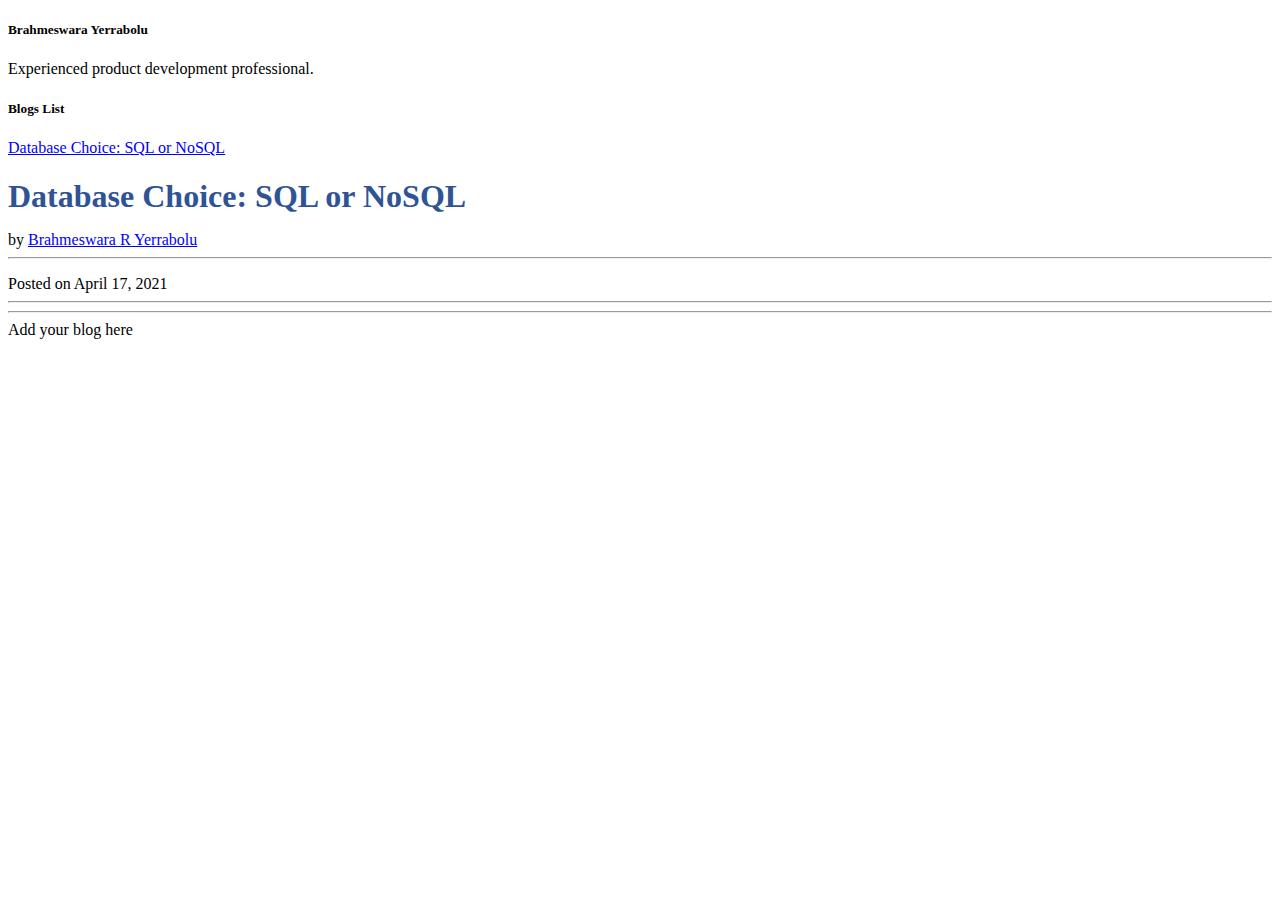
<file: template copy.html>
<!DOCTYPE html>
<html lang="en">

<HEAD>
	<meta name="viewport" content="width=device-width, initial-scale=1, shrink-to-fit=no">
	<META HTTP-EQUIV="CONTENT-TYPE" CONTENT="text/html; charset=utf-8">
	<META NAME="GENERATOR" CONTENT="LibreOffice 4.1.6.2 (Linux)">
	<META NAME="AUTHOR" CONTENT="Brahmeswara">
	<META NAME="CREATED" CONTENT="20210411;44100000000000">
	<META NAME="CHANGEDBY" CONTENT="Brahmeswara">
	<META NAME="CHANGED" CONTENT="20210419;81600000000000">
	<META NAME="AppVersion" CONTENT="16.0000">
	<META NAME="DocSecurity" CONTENT="0">
	<META NAME="HyperlinksChanged" CONTENT="false">
	<META NAME="LinksUpToDate" CONTENT="false">
	<META NAME="ScaleCrop" CONTENT="false">
	<META NAME="ShareDoc" CONTENT="false">
  <title>Blog Post - Database Choice: SQL or NoSQL?</title>
	<STYLE TYPE="text/css">



  <!-- Bootstrap core CSS -->
  <link href="vendor/bootstrap/css/bootstrap.min.css" rel="stylesheet">

  <!-- Custom styles for this template -->
  <link href="css/blog-post.css" rel="stylesheet">
	<!--
		@page { margin: 1in }
		P { margin-bottom: 0.08in; direction: ltr; widows: 2; orphans: 2 }
		H1 { margin-bottom: 0in; direction: ltr; color: #2f5496; page-break-inside: avoid; widows: 2; orphans: 2 }
		H1.western { font-family: "Calibri Light", serif; font-size: 16pt }
		H1.cjk { font-size: 16pt }
		H1.ctl { font-family: ; font-size: 16pt; font-weight: normal }
		H2 { margin-left: 0.25in; margin-top: 0in; margin-bottom: 0in; direction: ltr; color: #2f5496; page-break-inside: avoid; widows: 2; orphans: 2 }
		H2.western { font-family: "Calibri Light", serif; font-size: 13pt; font-weight: normal }
		H2.cjk { font-family: "Arial"; font-size: 13pt; font-weight: normal }
		H2.ctl { font-family: ; font-size: 13pt; font-weight: normal }
		A:link { color: #0000ff; so-language: zxx }
	-->
	</STYLE>
</HEAD>

<body>

  <!-- Page Content -->
  <div class="container">

    <div class="row">

      <!-- Sidebar Widgets Column -->
      <div class="col-md-3">

        <!-- Side Widget -->
        <div class="card my-4">
          <h5 class="card-header">Brahmeswara Yerrabolu</h5>
          <div class="card-body">
            Experienced product development professional.
          </div>
        </div>
        <!-- Side Widget -->
        <div class="card my-4">
          <h5 class="card-header">Blogs List</h5>
          <div class="card-body">
            <a href="db-choice.html"> Database Choice: SQL or NoSQL</a>
          </div>
        </div>

      </div>

      <!-- Post Content Column -->
      <div class="col-lg-9">
	
	        <!-- Title -->
        <h1 class="mt-4">Database Choice: SQL or NoSQL</h1>

        <!-- Author -->
        <p class="lead">
          by
          <a href="#">Brahmeswara R Yerrabolu </a>
        </p>

        <hr>

        <!-- Date/Time -->
        <p>Posted on April 17, 2021</p>

        <hr>

        <!-- Preview Image -->
        <!--
        <img class="img-fluid rounded" src="http://placehold.it/900x300" alt="">
        -->


        <hr>

        <!-- Post Content -->

		Add your blog here

  </div>

</div>
    <!-- /.row -->

  </div>
  <!-- /.container -->


  <!-- Bootstrap core JavaScript -->
  <script src="vendor/jquery/jquery.min.js"></script>
  <script src="vendor/bootstrap/js/bootstrap.bundle.min.js"></script>

</body>

</html>
</file>
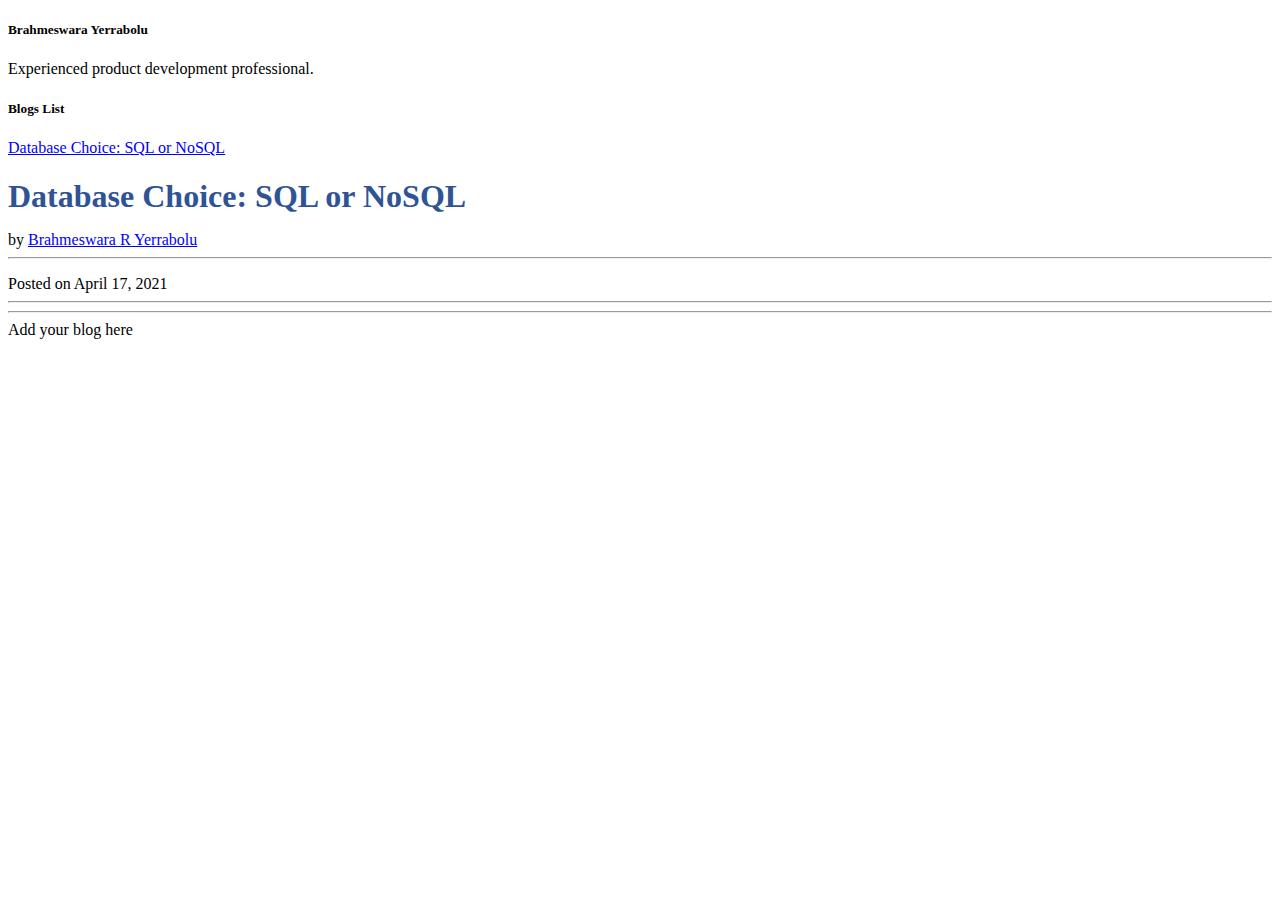
<file: template.html>
<!DOCTYPE html>
<html lang="en">


<HEAD>
	<meta name="viewport" content="width=device-width, initial-scale=1, shrink-to-fit=no">
	<META HTTP-EQUIV="CONTENT-TYPE" CONTENT="text/html; charset=utf-8">
	<META NAME="GENERATOR" CONTENT="LibreOffice 4.1.6.2 (Linux)">
	<META NAME="AUTHOR" CONTENT="Brahmeswara">
	<META NAME="CREATED" CONTENT="20210411;44100000000000">
	<META NAME="CHANGEDBY" CONTENT="Brahmeswara">
	<META NAME="CHANGED" CONTENT="20210419;81600000000000">
	<META NAME="AppVersion" CONTENT="16.0000">
	<META NAME="DocSecurity" CONTENT="0">
	<META NAME="HyperlinksChanged" CONTENT="false">
	<META NAME="LinksUpToDate" CONTENT="false">
	<META NAME="ScaleCrop" CONTENT="false">
	<META NAME="ShareDoc" CONTENT="false">
	<STYLE TYPE="text/css">
	  <meta charset="utf-8">


	<title>Blog Post - Database Choice: SQL or NoSQL?</title>

  <!-- Bootstrap core CSS -->
  <link href="vendor/bootstrap/css/bootstrap.min.css" rel="stylesheet">

  <!-- Custom styles for this template -->
  <link href="css/blog-post.css" rel="stylesheet">
	<!--
		@page { margin: 1in }
		P { margin-bottom: 0.08in; direction: ltr; widows: 2; orphans: 2 }
		H1 { margin-bottom: 0in; direction: ltr; color: #2f5496; page-break-inside: avoid; widows: 2; orphans: 2 }
		H1.western { font-family: "Calibri Light", serif; font-size: 16pt }
		H1.cjk { font-size: 16pt }
		H1.ctl { font-family: ; font-size: 16pt; font-weight: normal }
		H2 { margin-left: 0.25in; margin-top: 0in; margin-bottom: 0in; direction: ltr; color: #2f5496; page-break-inside: avoid; widows: 2; orphans: 2 }
		H2.western { font-family: "Calibri Light", serif; font-size: 13pt; font-weight: normal }
		H2.cjk { font-family: "Arial"; font-size: 13pt; font-weight: normal }
		H2.ctl { font-family: ; font-size: 13pt; font-weight: normal }
		A:link { color: #0000ff; so-language: zxx }
	-->
	</STYLE>
</HEAD>

<body>

  <!-- Page Content -->
  <div class="container">

    <div class="row">

      <!-- Sidebar Widgets Column -->
      <div class="col-md-3">

        <!-- Side Widget -->
        <div class="card my-4">
          <h5 class="card-header">Brahmeswara Yerrabolu</h5>
          <div class="card-body">
            Experienced product development professional.
          </div>
        </div>
        <!-- Side Widget -->
        <div class="card my-4">
          <h5 class="card-header">Blogs List</h5>
          <div class="card-body">
            <a href="db-choice.html"> Database Choice: SQL or NoSQL</a>
          </div>
        </div>

      </div>

      <!-- Post Content Column -->
      <div class="col-lg-9">
	
	        <!-- Title -->
        <h1 class="mt-4">Database Choice: SQL or NoSQL</h1>

        <!-- Author -->
        <p class="lead">
          by
          <a href="#">Brahmeswara R Yerrabolu </a>
        </p>

        <hr>

        <!-- Date/Time -->
        <p>Posted on April 17, 2021</p>

        <hr>

        <!-- Preview Image -->
        <!--
        <img class="img-fluid rounded" src="http://placehold.it/900x300" alt="">
        -->


        <hr>

        <!-- Post Content -->

		Add your blog here

  </div>

</div>
    <!-- /.row -->

  </div>
  <!-- /.container -->


  <!-- Bootstrap core JavaScript -->
  <script src="vendor/jquery/jquery.min.js"></script>
  <script src="vendor/bootstrap/js/bootstrap.bundle.min.js"></script>

</body>

</html>
</file>
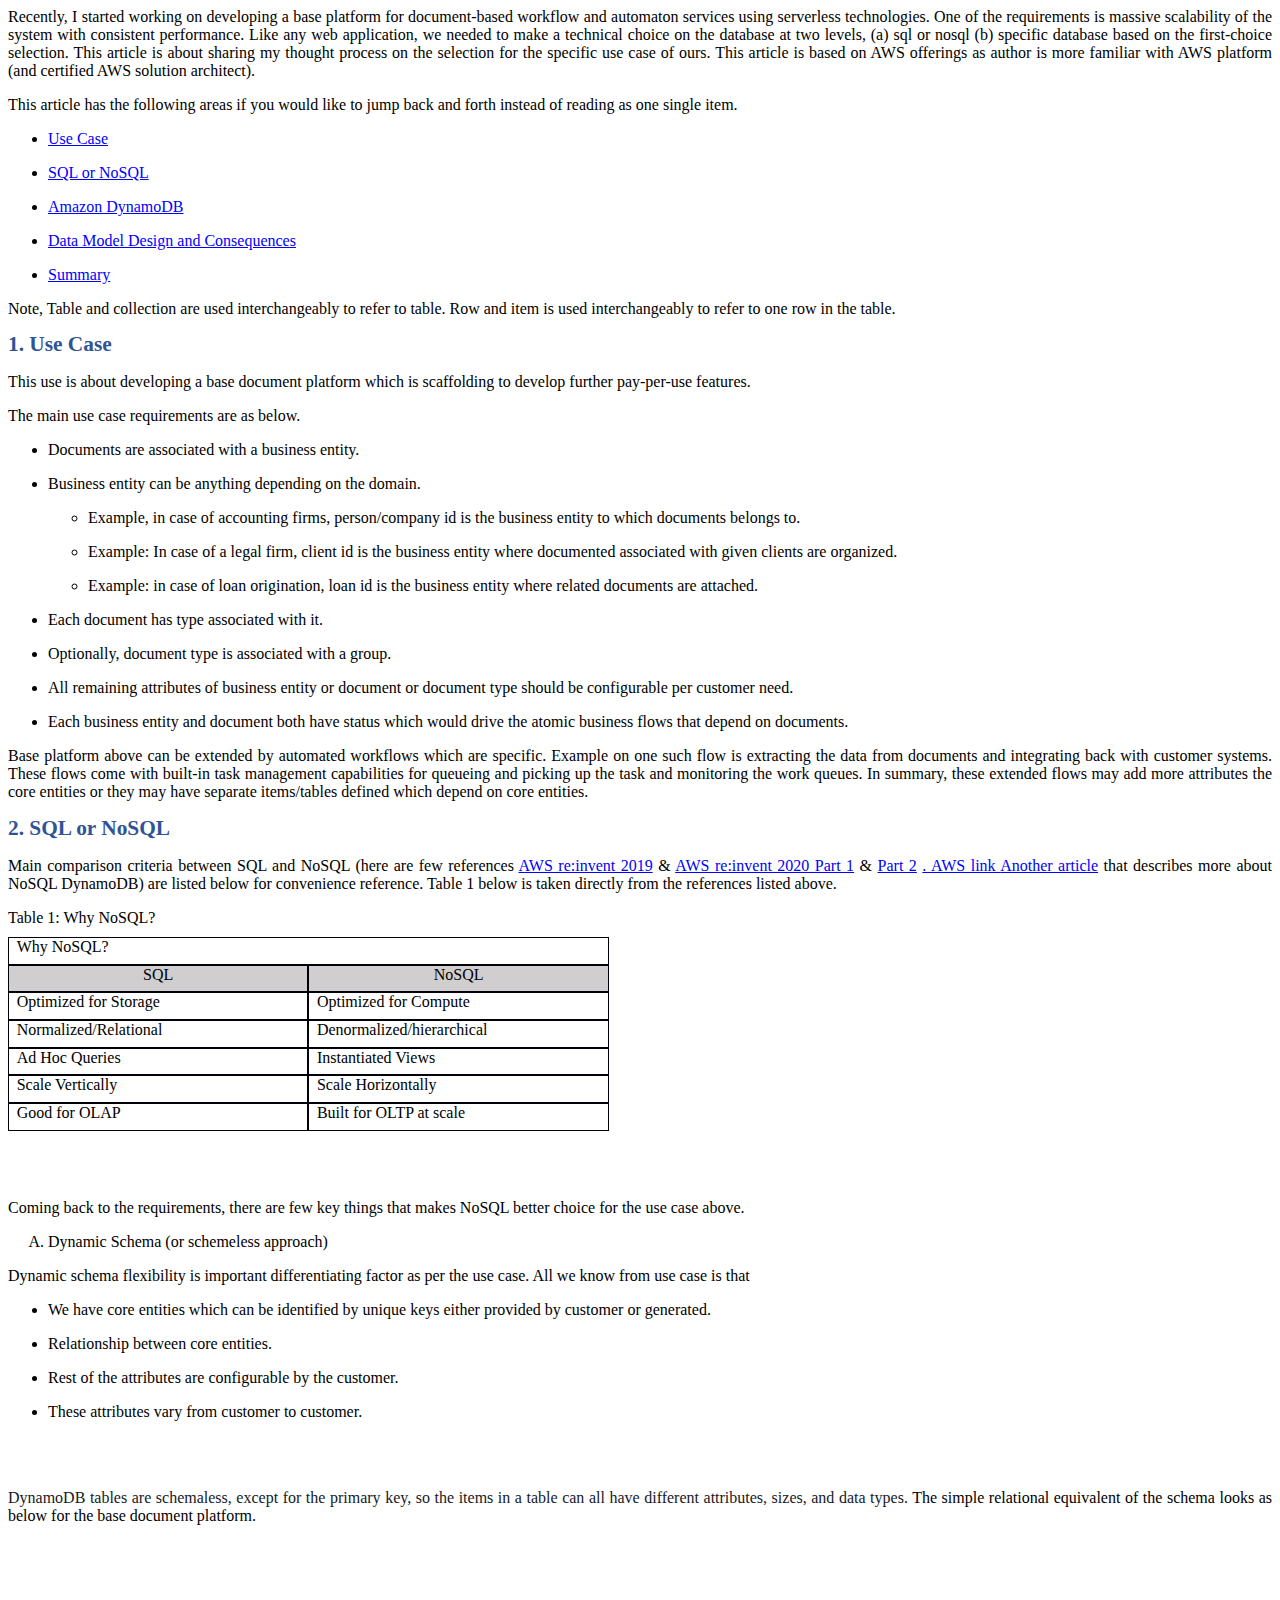
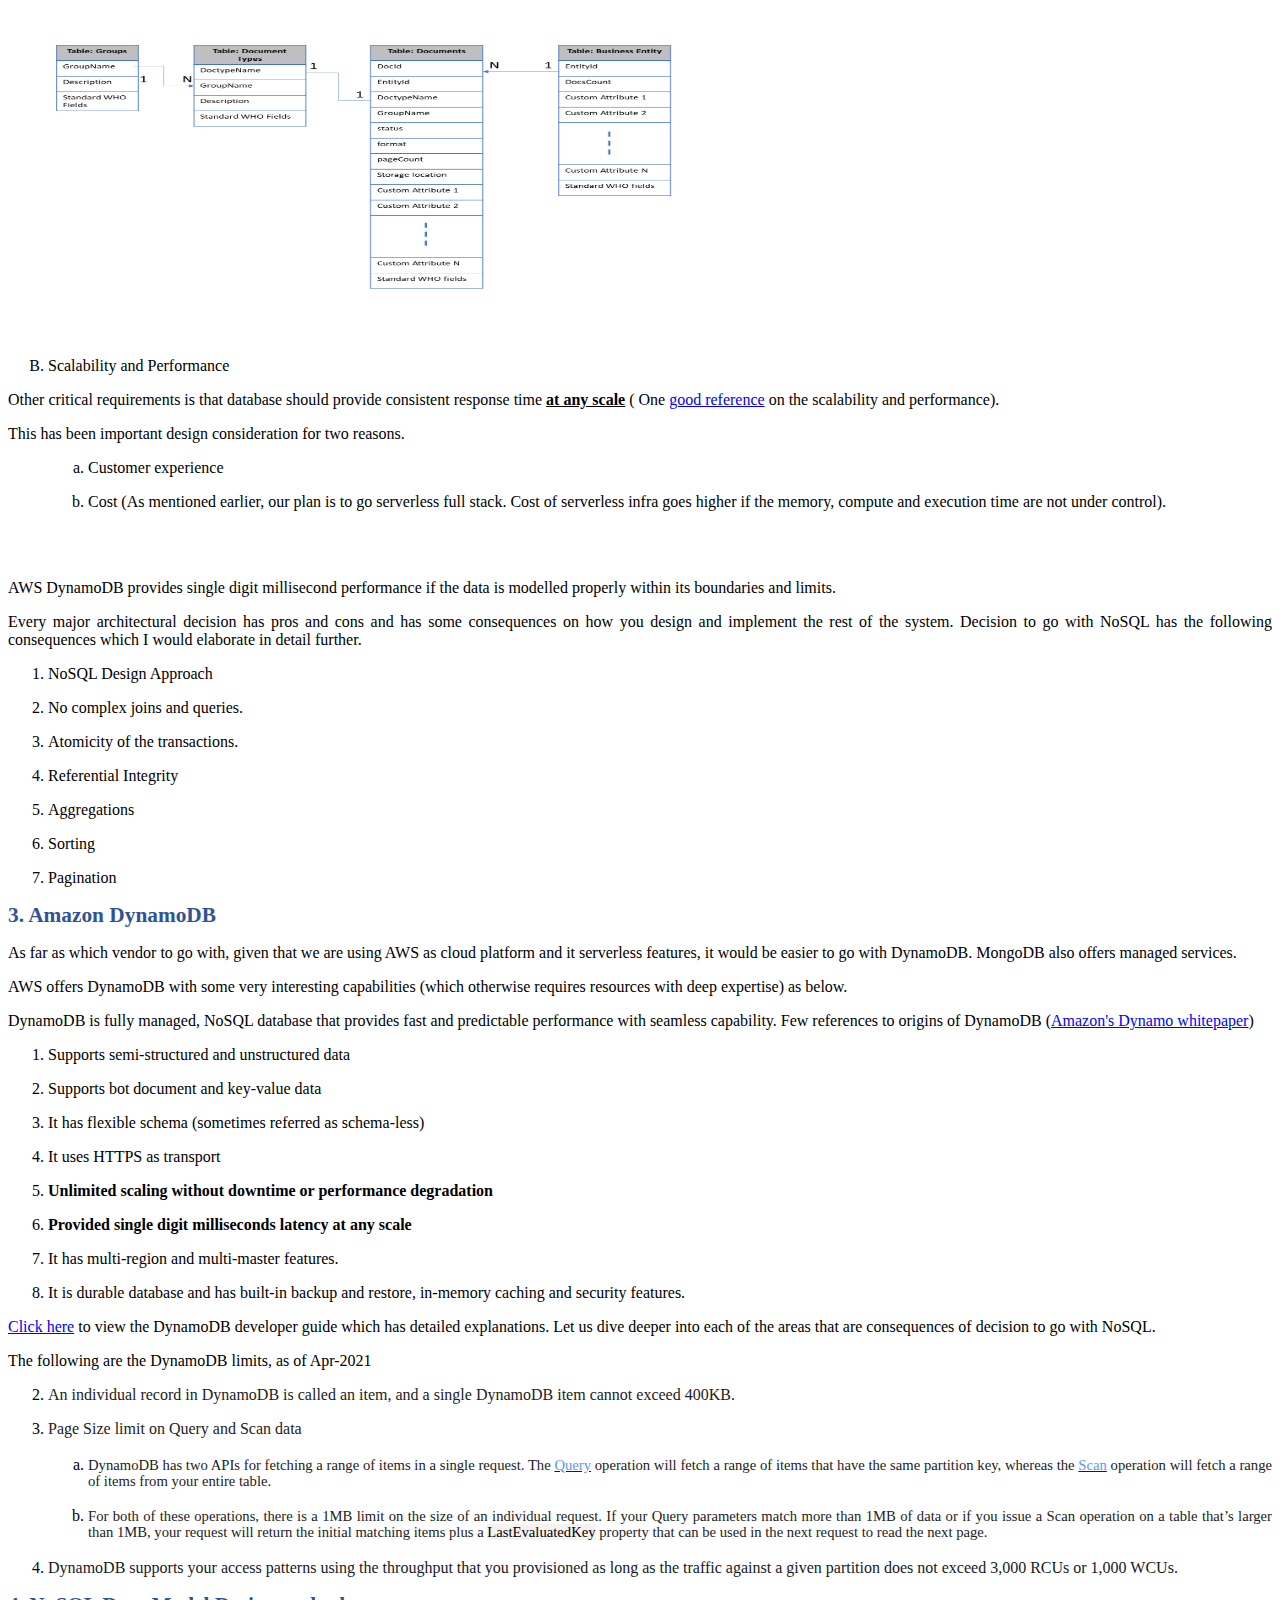
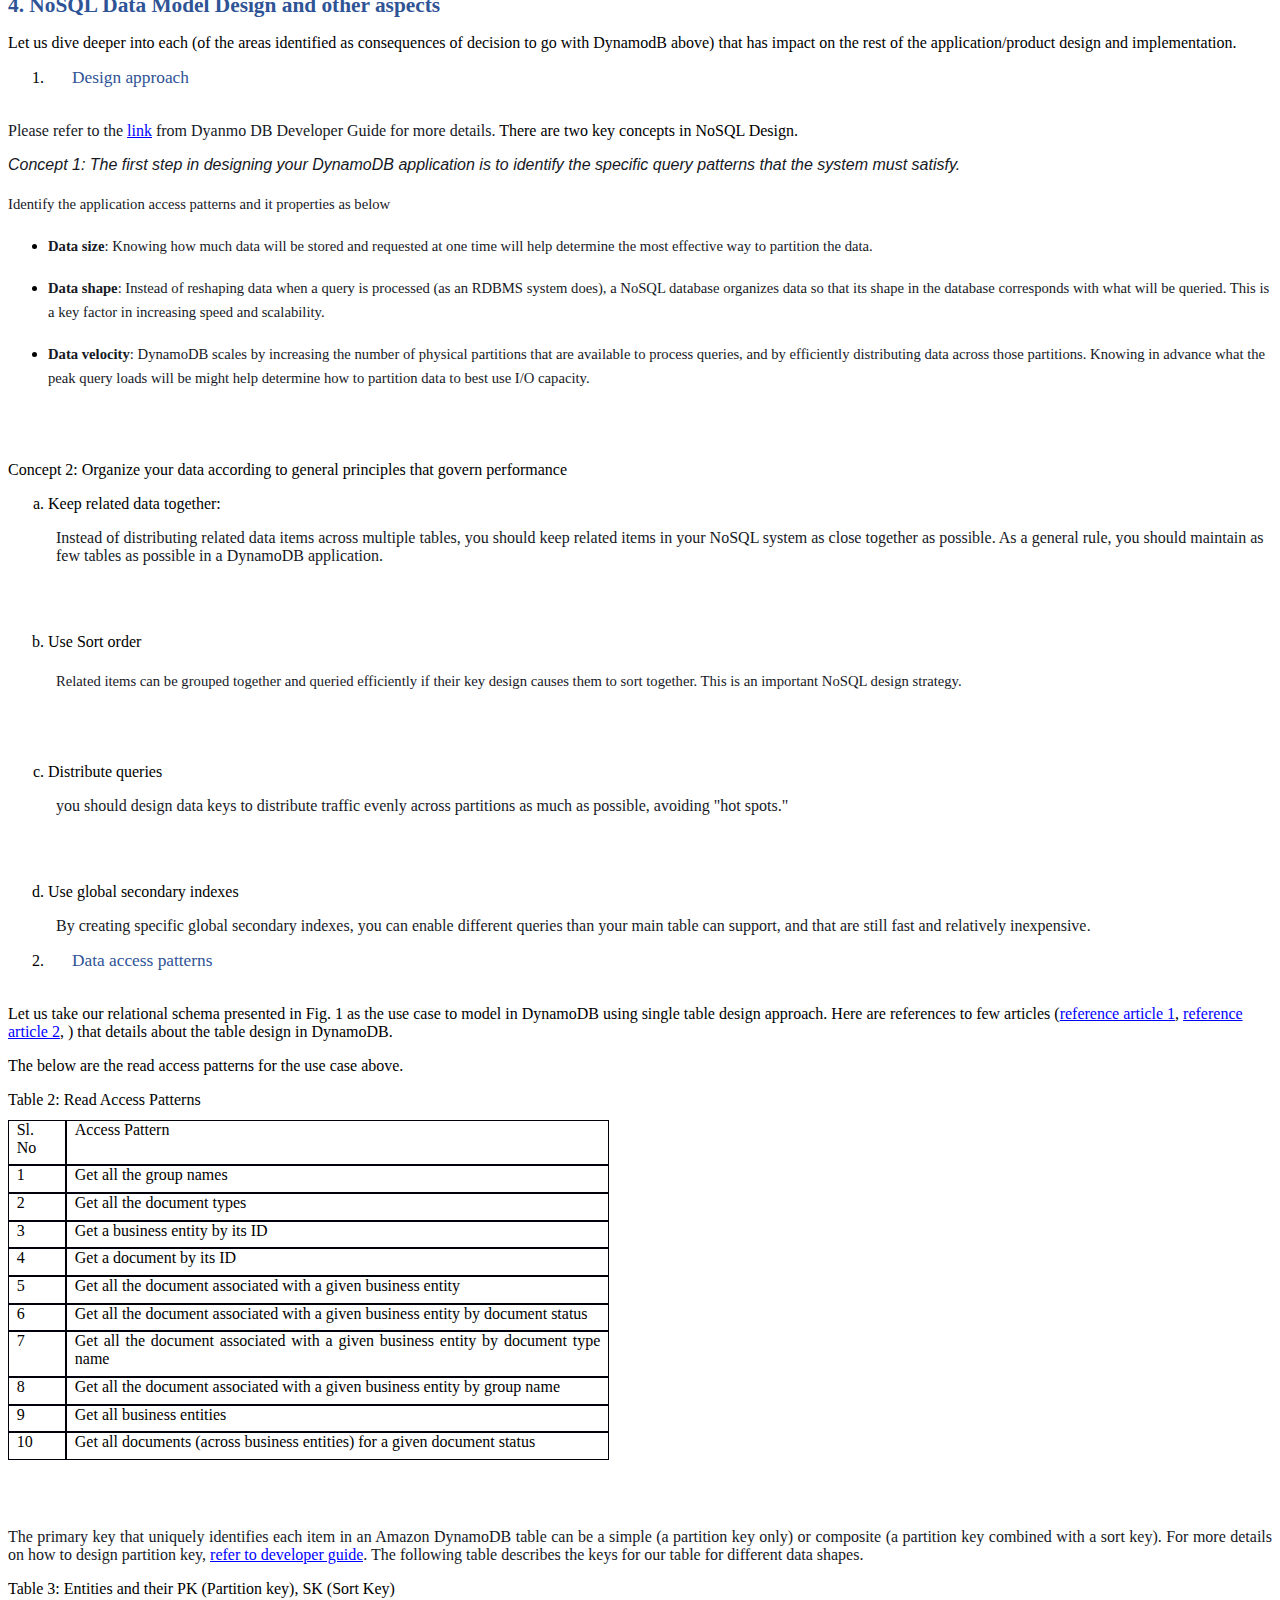
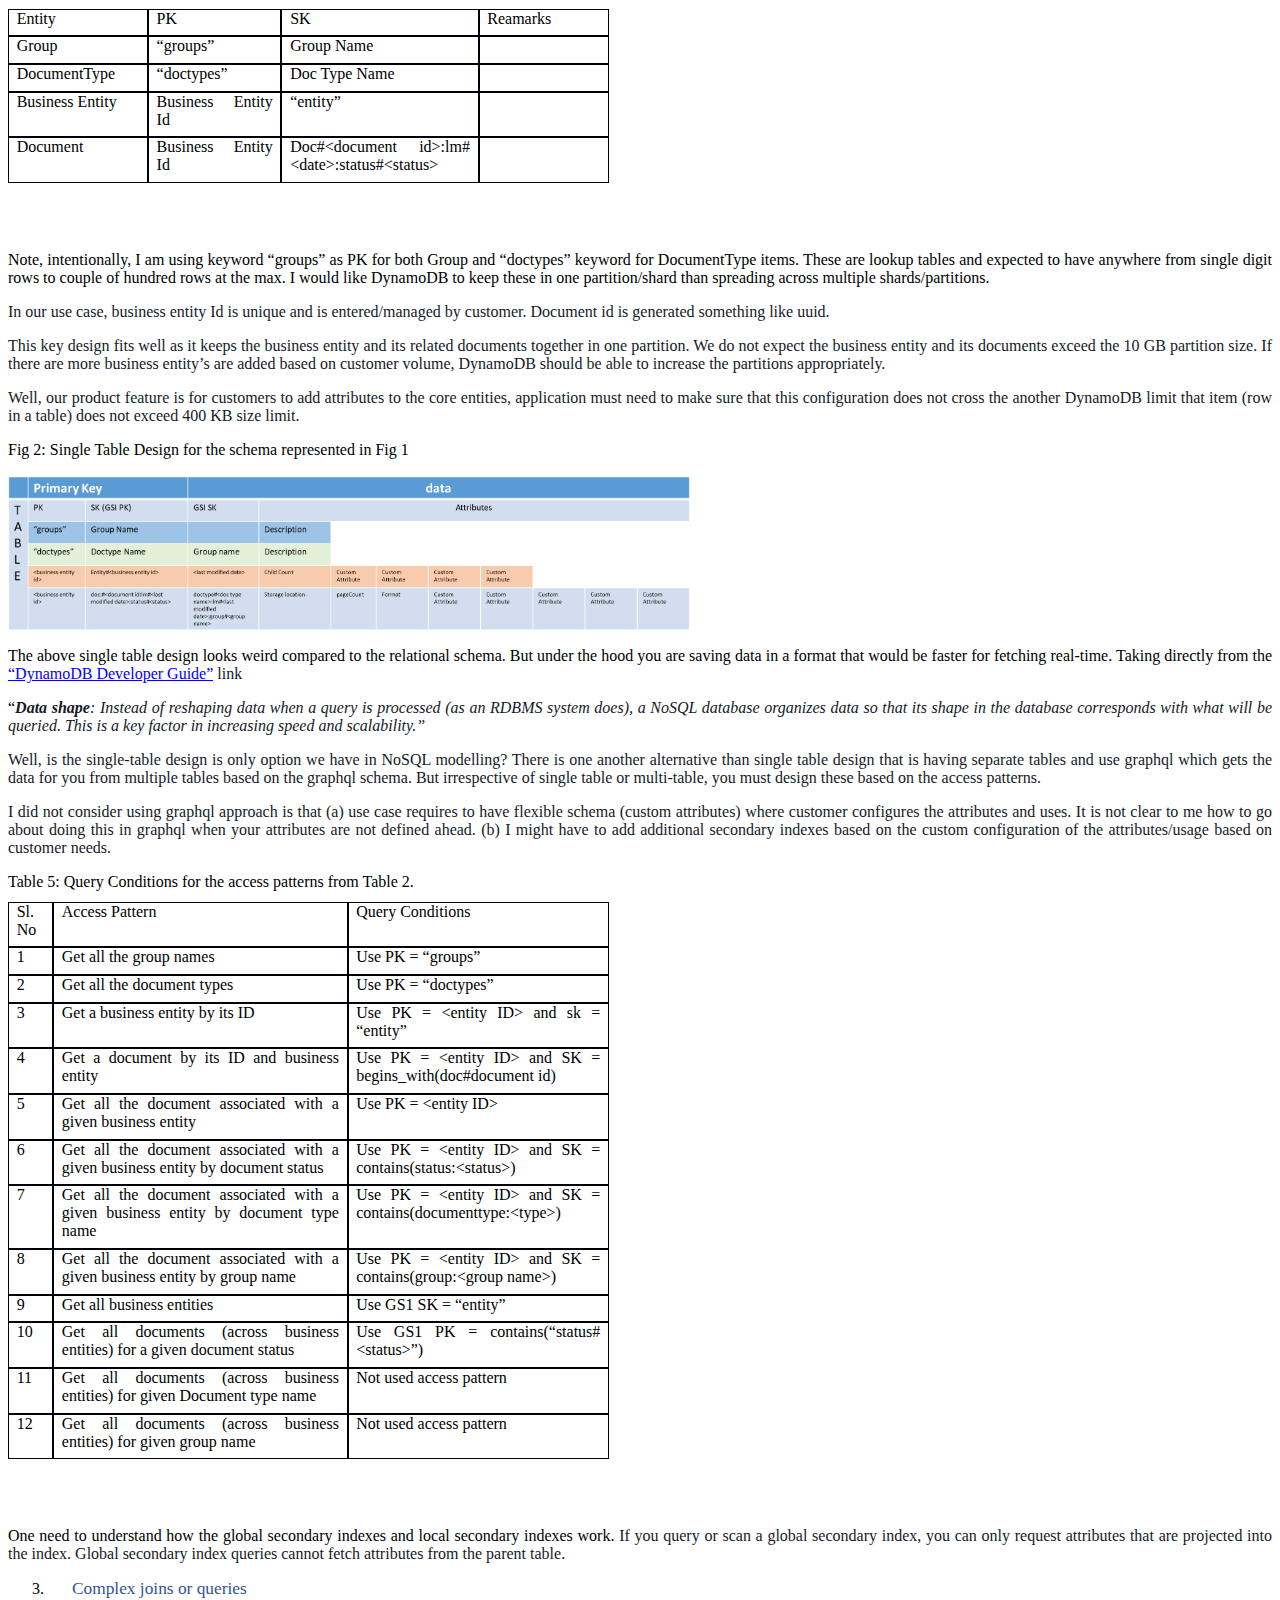
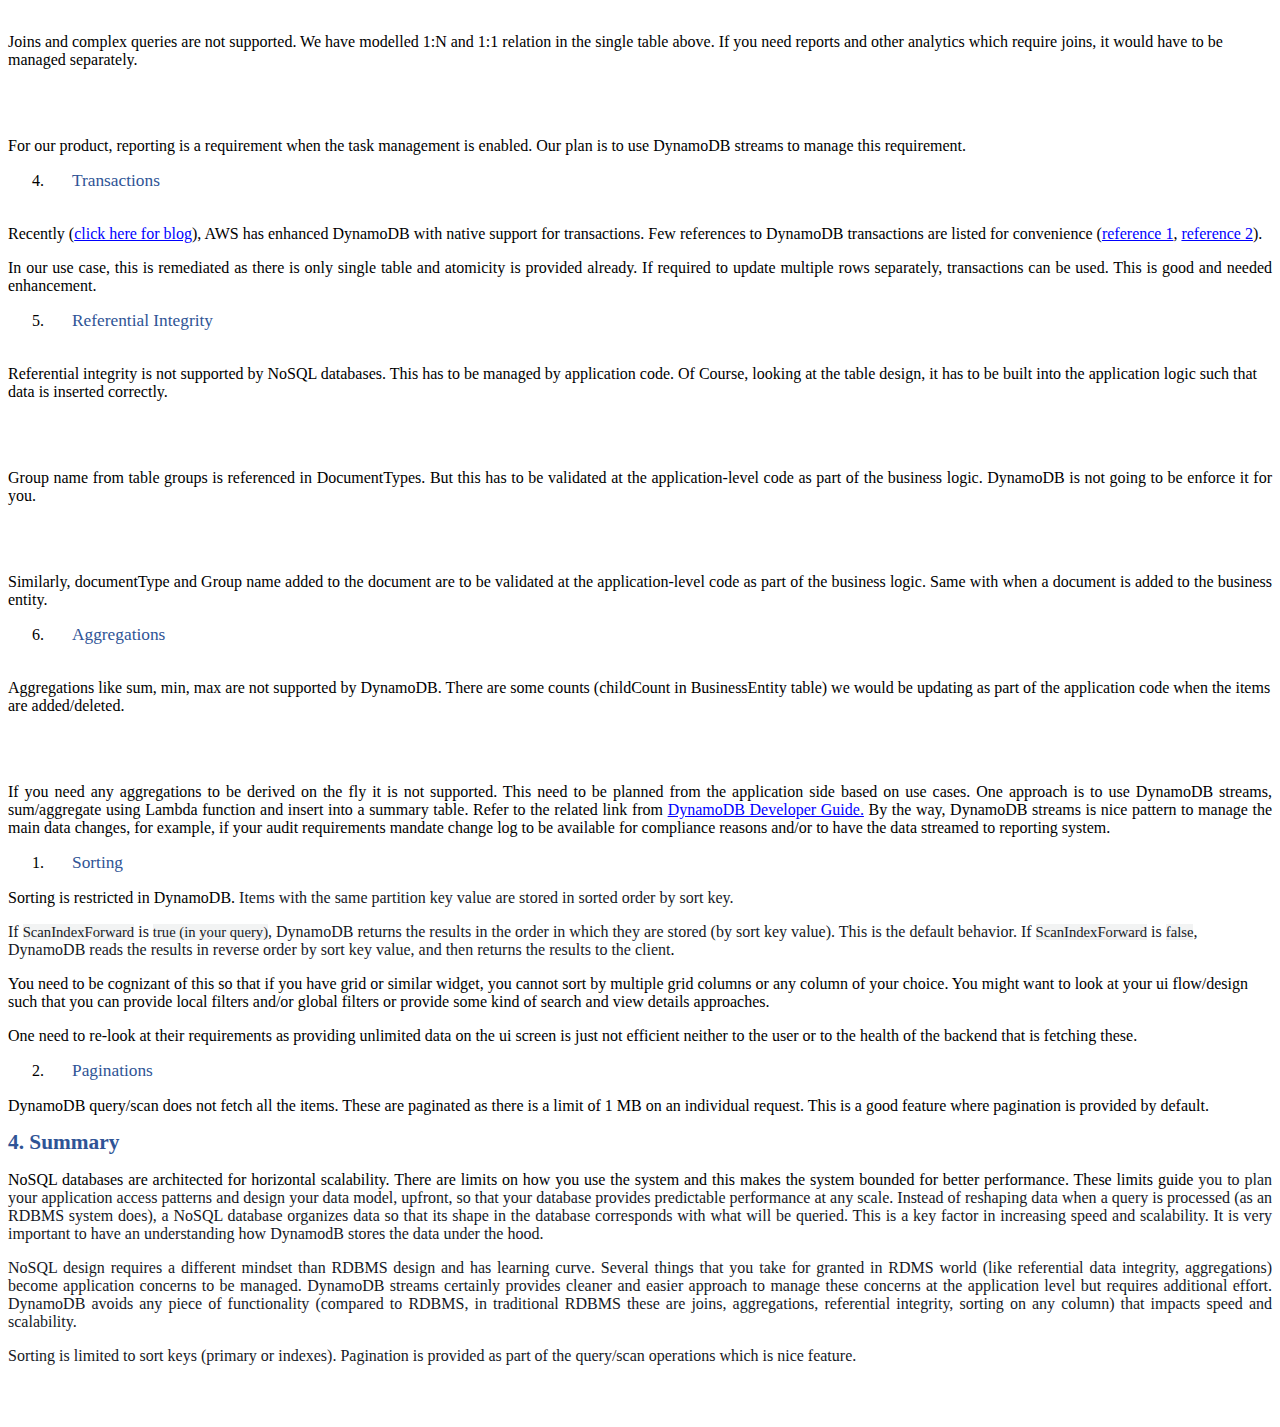
<file: new/bkup-sql-no-sql-db - Copy.html>
<!DOCTYPE HTML PUBLIC "-//W3C//DTD HTML 4.0 Transitional//EN">
<HTML>
<HEAD>
	<META HTTP-EQUIV="CONTENT-TYPE" CONTENT="text/html; charset=utf-8">
	<TITLE></TITLE>
	<META NAME="GENERATOR" CONTENT="LibreOffice 4.1.6.2 (Linux)">
	<META NAME="AUTHOR" CONTENT="Brahmeswara">
	<META NAME="CREATED" CONTENT="20210411;44100000000000">
	<META NAME="CHANGEDBY" CONTENT="Brahmeswara">
	<META NAME="CHANGED" CONTENT="20210419;81600000000000">
	<META NAME="AppVersion" CONTENT="16.0000">
	<META NAME="DocSecurity" CONTENT="0">
	<META NAME="HyperlinksChanged" CONTENT="false">
	<META NAME="LinksUpToDate" CONTENT="false">
	<META NAME="ScaleCrop" CONTENT="false">
	<META NAME="ShareDoc" CONTENT="false">
	<STYLE TYPE="text/css">
	<!--
		@page { margin: 1in }
		P { margin-bottom: 0.08in; direction: ltr; widows: 2; orphans: 2 }
		H1 { margin-bottom: 0in; direction: ltr; color: #2f5496; page-break-inside: avoid; widows: 2; orphans: 2 }
		H1.western { font-family: "Calibri Light", serif; font-size: 16pt }
		H1.cjk { font-size: 16pt }
		H1.ctl { font-family: ; font-size: 16pt; font-weight: normal }
		H2 { margin-left: 0.25in; margin-top: 0in; margin-bottom: 0in; direction: ltr; color: #2f5496; page-break-inside: avoid; widows: 2; orphans: 2 }
		H2.western { font-family: "Calibri Light", serif; font-size: 13pt; font-weight: normal }
		H2.cjk { font-family: "Arial"; font-size: 13pt; font-weight: normal }
		H2.ctl { font-family: ; font-size: 13pt; font-weight: normal }
		A:link { color: #0000ff; so-language: zxx }
	-->
	</STYLE>
</HEAD>
<BODY LANG="en-IN" LINK="#0000ff" DIR="LTR">
<P ALIGN=JUSTIFY STYLE="margin-bottom: 0.11in"><A NAME="_top"></A>Recently,
I started working on developing a base platform for document-based
workflow and automaton services using serverless technologies. One of
the requirements is massive scalability of the system with consistent
performance. Like any web application, we needed to make a technical
choice on the database at two levels, (a) sql or nosql (b) specific
database based on the first-choice selection.  This article is about
sharing my thought process on the selection for the specific use case
of ours. This article is based on AWS offerings as author is more
familiar with AWS platform (and certified AWS solution architect).</P>
<P ALIGN=JUSTIFY STYLE="margin-bottom: 0.11in">This article has the
following areas if you would like to jump back and forth instead of
reading as one single item.</P>
<UL>
	<LI><P ALIGN=JUSTIFY STYLE="margin-bottom: 0.11in"><A HREF="HYPERLINK#_1._Use_Case">Use
	Case</A></P>
	<LI><P ALIGN=JUSTIFY STYLE="margin-bottom: 0.11in"><A HREF="HYPERLINK#_2._SQL_or">SQL
	or NoSQL </A>
	</P>
	<LI><P ALIGN=JUSTIFY STYLE="margin-bottom: 0.11in"><A HREF="#_3._Amazon_DynamoDB">Amazon
	DynamoDB</A></P>
	<LI><P ALIGN=JUSTIFY STYLE="margin-bottom: 0.11in"><A HREF="#_3._NoSQL_Data">Data
	Model Design and Consequences</A></P>
	<LI><P ALIGN=JUSTIFY STYLE="margin-bottom: 0.11in"><A HREF="#_4._Summary">Summary</A></P>
</UL>
<P ALIGN=JUSTIFY STYLE="margin-bottom: 0.11in">Note, Table and
collection are used interchangeably to refer to table. Row and item
is used interchangeably to refer to one row in the table.</P>
<H1 CLASS="western"><A NAME="_1._Use_Case"></A>1. Use Case</H1>
<P ALIGN=JUSTIFY STYLE="margin-bottom: 0.11in">This use is about
developing a base document platform which is scaffolding to develop
further pay-per-use features. 
</P>
<P ALIGN=JUSTIFY STYLE="margin-bottom: 0.11in">The main use case
requirements are as below.</P>
<UL>
	<LI><P ALIGN=JUSTIFY STYLE="margin-bottom: 0.11in">Documents are
	associated with a business entity.</P>
	<LI><P ALIGN=JUSTIFY STYLE="margin-bottom: 0.11in">Business entity
	can be anything depending on the domain. 
	</P>
	<UL>
		<LI><P ALIGN=JUSTIFY STYLE="margin-bottom: 0.11in">Example, in case
		of accounting firms, person/company id is the business entity to
		which documents belongs to.</P>
		<LI><P ALIGN=JUSTIFY STYLE="margin-bottom: 0.11in">Example: In case
		of a legal firm, client id is the business entity where documented
		associated with given clients are organized.</P>
		<LI><P ALIGN=JUSTIFY STYLE="margin-bottom: 0.11in">Example: in case
		of loan origination, loan id is the business entity where related
		documents are attached.</P>
	</UL>
	<LI><P ALIGN=JUSTIFY STYLE="margin-bottom: 0.11in">Each document has
	type associated with it.</P>
	<LI><P ALIGN=JUSTIFY STYLE="margin-bottom: 0.11in">Optionally,
	document type is associated with a group.</P>
	<LI><P ALIGN=JUSTIFY STYLE="margin-bottom: 0.11in">All remaining
	attributes of business entity or document or document type should be
	configurable per customer need.</P>
	<LI><P STYLE="margin-bottom: 0.11in">Each business entity and
	document both have status which would drive the atomic business
	flows that depend on documents.</P>
</UL>
<P ALIGN=JUSTIFY STYLE="margin-bottom: 0.11in">Base platform above
can be extended by automated workflows which are specific. Example on
one such flow is extracting the data from documents and integrating
back with customer systems. These flows come with built-in task
management capabilities for queueing and picking up the task and
monitoring the work queues. In summary, these extended flows may add
more attributes the core entities or they may have separate
items/tables defined which depend on core entities. 
</P>
<H1 CLASS="western"><A NAME="_2._SQL_or"></A>2. SQL or NoSQL</H1>
<P ALIGN=JUSTIFY STYLE="margin-bottom: 0.11in">Main comparison
criteria between SQL and NoSQL (here are few references  <A HREF="https://www.youtube.com/watch?v=6yqfmXiZTlM">AWS
re:invent 2019</A>  &amp; <A HREF="2020:%20Part%201:%20https:/www.youtube.com/watch?v=MF9a1UNOAQo">AWS
re:invent 2020 Part 1</A> &amp; <A HREF="https://www.youtube.com/watch?v=_KNrRdWD25M">Part
2</A> <A HREF="https://docs.aws.amazon.com/amazondynamodb/latest/developerguide/SQLtoNoSQL.WhyDynamoDB.html">.
  AWS link </A> <A HREF="https://blog.couchbase.com/comparison-sql-nosql-simplify-database-decision/">Another
article</A> that describes more about NoSQL DynamoDB) are listed
below for convenience reference.  Table 1 below is taken directly
from the references listed above. 
</P>
<P ALIGN=JUSTIFY STYLE="margin-bottom: 0.11in">Table 1: Why NoSQL? 
</P>
<TABLE WIDTH=601 CELLPADDING=7 CELLSPACING=0>
	<COL WIDTH=286>
	<COL WIDTH=286>
	<TR>
		<TD COLSPAN=2 WIDTH=585 VALIGN=TOP STYLE="border: 1px solid #00000a; padding-top: 0in; padding-bottom: 0in; padding-left: 0.08in; padding-right: 0.08in">
			<P ALIGN=JUSTIFY>Why NoSQL?</P>
		</TD>
	</TR>
	<TR VALIGN=TOP>
		<TD WIDTH=286 BGCOLOR="#d0cece" STYLE="border: 1px solid #00000a; padding-top: 0in; padding-bottom: 0in; padding-left: 0.08in; padding-right: 0.08in">
			<P ALIGN=CENTER>SQL</P>
		</TD>
		<TD WIDTH=286 BGCOLOR="#d0cece" STYLE="border: 1px solid #00000a; padding-top: 0in; padding-bottom: 0in; padding-left: 0.08in; padding-right: 0.08in">
			<P ALIGN=CENTER>NoSQL</P>
		</TD>
	</TR>
	<TR VALIGN=TOP>
		<TD WIDTH=286 STYLE="border: 1px solid #00000a; padding-top: 0in; padding-bottom: 0in; padding-left: 0.08in; padding-right: 0.08in">
			<P ALIGN=JUSTIFY>Optimized for Storage</P>
		</TD>
		<TD WIDTH=286 STYLE="border: 1px solid #00000a; padding-top: 0in; padding-bottom: 0in; padding-left: 0.08in; padding-right: 0.08in">
			<P ALIGN=JUSTIFY>Optimized for Compute</P>
		</TD>
	</TR>
	<TR VALIGN=TOP>
		<TD WIDTH=286 STYLE="border: 1px solid #00000a; padding-top: 0in; padding-bottom: 0in; padding-left: 0.08in; padding-right: 0.08in">
			<P ALIGN=JUSTIFY>Normalized/Relational</P>
		</TD>
		<TD WIDTH=286 STYLE="border: 1px solid #00000a; padding-top: 0in; padding-bottom: 0in; padding-left: 0.08in; padding-right: 0.08in">
			<P ALIGN=JUSTIFY>Denormalized/hierarchical</P>
		</TD>
	</TR>
	<TR VALIGN=TOP>
		<TD WIDTH=286 STYLE="border: 1px solid #00000a; padding-top: 0in; padding-bottom: 0in; padding-left: 0.08in; padding-right: 0.08in">
			<P ALIGN=JUSTIFY>Ad Hoc Queries</P>
		</TD>
		<TD WIDTH=286 STYLE="border: 1px solid #00000a; padding-top: 0in; padding-bottom: 0in; padding-left: 0.08in; padding-right: 0.08in">
			<P ALIGN=JUSTIFY>Instantiated Views</P>
		</TD>
	</TR>
	<TR VALIGN=TOP>
		<TD WIDTH=286 STYLE="border: 1px solid #00000a; padding-top: 0in; padding-bottom: 0in; padding-left: 0.08in; padding-right: 0.08in">
			<P ALIGN=JUSTIFY>Scale Vertically</P>
		</TD>
		<TD WIDTH=286 STYLE="border: 1px solid #00000a; padding-top: 0in; padding-bottom: 0in; padding-left: 0.08in; padding-right: 0.08in">
			<P ALIGN=JUSTIFY>Scale Horizontally</P>
		</TD>
	</TR>
	<TR VALIGN=TOP>
		<TD WIDTH=286 STYLE="border: 1px solid #00000a; padding-top: 0in; padding-bottom: 0in; padding-left: 0.08in; padding-right: 0.08in">
			<P ALIGN=JUSTIFY>Good for OLAP</P>
		</TD>
		<TD WIDTH=286 STYLE="border: 1px solid #00000a; padding-top: 0in; padding-bottom: 0in; padding-left: 0.08in; padding-right: 0.08in">
			<P ALIGN=JUSTIFY>Built for OLTP at scale</P>
		</TD>
	</TR>
</TABLE>
<P STYLE="margin-bottom: 0.11in"><BR><BR>
</P>
<P STYLE="margin-bottom: 0.11in">Coming back to the requirements,
there are few key things that makes NoSQL better choice for the use
case above.</P>
<OL TYPE=A>
	<LI><P STYLE="margin-bottom: 0.11in">Dynamic Schema (or schemeless
	approach)</P>
</OL>
<P STYLE="margin-bottom: 0.11in">Dynamic schema flexibility is
important differentiating factor as per the use case. All we know
from use case is that 
</P>
<UL>
	<LI><P STYLE="margin-bottom: 0.11in">We have core entities which can
	be identified by unique keys either provided by customer or
	generated.</P>
	<LI><P STYLE="margin-bottom: 0.11in">Relationship between core
	entities.</P>
	<LI><P STYLE="margin-bottom: 0.11in">Rest of the attributes are
	configurable by the customer. 
	</P>
	<LI><P STYLE="margin-bottom: 0.11in">These attributes vary from
	customer to customer.</P>
</UL>
<P ALIGN=JUSTIFY STYLE="margin-bottom: 0.11in"><BR><BR>
</P>
<P ALIGN=JUSTIFY STYLE="margin-bottom: 0.11in"><FONT COLOR="#16191f"><SPAN STYLE="background: #ffffff">DynamoDB
tables are schemaless, except for the primary key, so the items in a
table can all have different attributes, sizes, and data types.</SPAN></FONT>
The simple relational equivalent of the schema looks as below for the
base document platform. 
</P>
<P ALIGN=JUSTIFY STYLE="margin-left: 0.5in; margin-bottom: 0.11in"><BR><BR>
</P>
<P ALIGN=JUSTIFY STYLE="margin-left: 0.5in; margin-bottom: 0.11in"><BR><BR>
</P>
<P ALIGN=JUSTIFY STYLE="margin-left: 0.5in; margin-bottom: 0.11in"><IMG SRC="2b24247e25f88677004492a1d47cadbc_html_2ec26543.png" NAME="Picture 1" ALIGN=BOTTOM WIDTH=616 HEIGHT=244 BORDER=0></P>
<P ALIGN=JUSTIFY STYLE="margin-bottom: 0.11in"><BR><BR>
</P>
<OL TYPE=A START=2>
	<LI><P ALIGN=JUSTIFY STYLE="margin-bottom: 0.11in">Scalability and
	Performance</P>
</OL>
<P ALIGN=JUSTIFY STYLE="margin-bottom: 0.11in">Other critical
requirements is that database should provide consistent response time
<U><B>at any scale</B></U> ( One <A HREF="https://www.alexdebrie.com/posts/dynamodb-no-bad-queries/">good
reference</A> on the scalability and performance).</P>
<P ALIGN=JUSTIFY STYLE="margin-bottom: 0.11in">This has been
important design consideration for two reasons.</P>
<OL>
	<OL TYPE=a>
		<LI><P ALIGN=JUSTIFY STYLE="margin-bottom: 0.11in">Customer
		experience</P>
		<LI><P ALIGN=JUSTIFY STYLE="margin-bottom: 0.11in">Cost (As
		mentioned earlier, our plan is to go serverless full stack. Cost of
		serverless infra goes higher if the memory, compute and execution
		time are not under control).</P>
	</OL>
</OL>
<P ALIGN=JUSTIFY STYLE="margin-left: 0.5in; margin-bottom: 0.11in"><BR><BR>
</P>
<P ALIGN=JUSTIFY STYLE="margin-bottom: 0.11in">AWS DynamoDB provides
single digit millisecond performance if the data is modelled properly
within its boundaries and limits. 
</P>
<P ALIGN=JUSTIFY STYLE="margin-bottom: 0.11in">Every major
architectural decision has pros and cons and has some consequences on
how you design and implement the rest of the system. Decision to go
with NoSQL has the following consequences which I would elaborate in
detail further.</P>
<OL>
	<LI><P ALIGN=JUSTIFY STYLE="margin-bottom: 0.11in">NoSQL Design
	Approach 
	</P>
	<LI><P ALIGN=JUSTIFY STYLE="margin-bottom: 0.11in">No complex joins
	and queries. 
	</P>
	<LI><P ALIGN=JUSTIFY STYLE="margin-bottom: 0.11in">Atomicity of the
	transactions. 
	</P>
	<LI><P ALIGN=JUSTIFY STYLE="margin-bottom: 0.11in">Referential
	Integrity</P>
	<LI><P ALIGN=JUSTIFY STYLE="margin-bottom: 0.11in">Aggregations</P>
	<LI><P ALIGN=JUSTIFY STYLE="margin-bottom: 0.11in">Sorting</P>
	<LI><P ALIGN=JUSTIFY STYLE="margin-bottom: 0.11in">Pagination</P>
</OL>
<H1 CLASS="western"><A NAME="_3._Amazon_DynamoDB"></A>3. Amazon
DynamoDB</H1>
<P STYLE="margin-bottom: 0.11in">As far as which vendor to go with,
given that we are using AWS as cloud platform and it serverless
features, it would be easier to go with DynamoDB. MongoDB also offers
managed services.</P>
<P ALIGN=JUSTIFY STYLE="margin-bottom: 0.11in"> AWS offers DynamoDB
with some very interesting capabilities (which otherwise requires
resources with deep expertise) as below.</P>
<P ALIGN=JUSTIFY STYLE="margin-bottom: 0.11in">DynamoDB is fully
managed, NoSQL database that provides fast and predictable
performance with seamless capability.  Few references to origins of
DynamoDB (<A HREF="https://www.allthingsdistributed.com/2007/10/amazons_dynamo.html">Amazon's
Dynamo whitepaper</A>)</P>
<OL>
	<LI><P ALIGN=JUSTIFY STYLE="margin-bottom: 0.11in">Supports
	semi-structured and unstructured data</P>
	<LI><P ALIGN=JUSTIFY STYLE="margin-bottom: 0.11in">Supports bot
	document and key-value data</P>
	<LI><P ALIGN=JUSTIFY STYLE="margin-bottom: 0.11in">It has flexible
	schema (sometimes referred as schema-less)</P>
	<LI><P ALIGN=JUSTIFY STYLE="margin-bottom: 0.11in">It uses HTTPS as
	transport</P>
	<LI><P ALIGN=JUSTIFY STYLE="margin-bottom: 0.11in"><B>Unlimited
	scaling without downtime or performance degradation</B></P>
	<LI><P ALIGN=JUSTIFY STYLE="margin-bottom: 0.11in"><B>Provided
	single digit milliseconds latency at any scale</B></P>
	<LI><P ALIGN=JUSTIFY STYLE="margin-bottom: 0.11in">It has
	multi-region and multi-master features.</P>
	<LI><P ALIGN=JUSTIFY STYLE="margin-bottom: 0.11in">It is durable
	database and has built-in backup and restore, in-memory caching and
	security features.</P>
</OL>
<P STYLE="margin-bottom: 0.11in"><A HREF="https://docs.aws.amazon.com/amazondynamodb/latest/developerguide/Introduction.html">Click
here</A> to view the DynamoDB developer guide which has detailed
explanations. Let us dive deeper into each of the areas that are
consequences of decision to go with NoSQL.</P>
<P ALIGN=JUSTIFY STYLE="margin-bottom: 0.11in">The following are the
DynamoDB limits, as of Apr-2021</P>
<OL START=2>
	<LI><P ALIGN=JUSTIFY STYLE="margin-bottom: 0.11in"><FONT COLOR="#222222">An
	individual record in DynamoDB is called an item, and a single
	DynamoDB item cannot exceed 400KB.</FONT></P>
	<LI><P ALIGN=JUSTIFY STYLE="margin-bottom: 0.11in"><FONT COLOR="#222222">Page
	Size limit on Query and Scan data </FONT>
	</P>
	<OL TYPE=a>
		<LI><P ALIGN=JUSTIFY STYLE="margin-top: 0.19in; margin-bottom: 0.19in; line-height: 100%">
		<FONT FACE="Times New Roman, serif"><FONT SIZE=3><FONT COLOR="#222222"><FONT FACE="Calibri, serif"><FONT SIZE=2 STYLE="font-size: 11pt">DynamoDB
		has two APIs for fetching a range of items in a single request.
		The&nbsp;</FONT></FONT></FONT><A HREF="https://docs.aws.amazon.com/amazondynamodb/latest/APIReference/API_Query.html"><FONT COLOR="#5d93ff"><FONT FACE="Calibri, serif"><FONT SIZE=2 STYLE="font-size: 11pt">Query</FONT></FONT></FONT></A><FONT COLOR="#222222"><FONT FACE="Calibri, serif"><FONT SIZE=2 STYLE="font-size: 11pt">&nbsp;operation
		will fetch a range of items that have the same partition key,
		whereas the&nbsp;</FONT></FONT></FONT><A HREF="https://docs.aws.amazon.com/amazondynamodb/latest/APIReference/API_Scan.html"><FONT COLOR="#5d93ff"><FONT FACE="Calibri, serif"><FONT SIZE=2 STYLE="font-size: 11pt">Scan</FONT></FONT></FONT></A><FONT COLOR="#222222"><FONT FACE="Calibri, serif"><FONT SIZE=2 STYLE="font-size: 11pt">&nbsp;operation
		will fetch a range of items from your entire table.</FONT></FONT></FONT></FONT></FONT></P>
		<LI><P ALIGN=JUSTIFY STYLE="margin-top: 0.19in; margin-bottom: 0.19in; line-height: 100%">
		<FONT FACE="Times New Roman, serif"><FONT SIZE=3><FONT COLOR="#222222"><FONT FACE="Calibri, serif"><FONT SIZE=2 STYLE="font-size: 11pt">For
		both of these operations, there is a 1MB limit on the size of an
		individual request. If your Query parameters match more than 1MB of
		data or if you issue a Scan operation on a table that’s larger
		than 1MB, your request will return the initial matching items plus
		a&nbsp;</FONT></FONT></FONT><FONT FACE="Courier New, serif"><FONT SIZE=2><FONT COLOR="#000000"><FONT FACE="Calibri, serif"><FONT SIZE=2 STYLE="font-size: 11pt"><SPAN STYLE="background: #f5f2f0">LastEvaluatedKey</SPAN></FONT></FONT></FONT></FONT></FONT><FONT COLOR="#222222"><FONT FACE="Calibri, serif"><FONT SIZE=2 STYLE="font-size: 11pt">&nbsp;property
		that can be used in the next request to read the next page.</FONT></FONT></FONT></FONT></FONT></P>
	</OL>
	<LI><P STYLE="margin-bottom: 0.11in"><FONT COLOR="#16191f"><SPAN STYLE="background: #ffffff">DynamoDB
	supports your access patterns using the throughput that you
	provisioned as long as the traffic against a given partition does
	not exceed 3,000 RCUs or 1,000 WCUs.</SPAN></FONT></P>
</OL>
<H1 CLASS="western"><A NAME="_3._NoSQL_Data"></A>4. NoSQL Data Model
Design and other aspects</H1>
<P ALIGN=JUSTIFY STYLE="margin-bottom: 0.11in">Let us dive deeper
into each (of the areas identified as consequences of decision to go
with DynamodB above) that has impact on the rest of the
application/product design and implementation.</P>
<P STYLE="margin-bottom: 0.11in"><SPAN ID="Frame1" DIR="LTR" STYLE="position: absolute; top: -0in; left: -0in; width: 0.02in; border: none; padding: 0in; background: #ffffff">
	<OL>
		<LI><H2 CLASS="western" STYLE="border: none; padding: 0in">Design
		approach</H2>
	</OL>
</SPAN><BR CLEAR=LEFT><FONT COLOR="#16191f">Please refer to the </FONT><A HREF="https://docs.aws.amazon.com/amazondynamodb/latest/developerguide/bp-general-nosql-design.html#bp-general-nosql-design-concepts">link</A><FONT COLOR="#16191f">
from Dyanmo DB Developer Guide for more details. </FONT>There are two
key concepts in NoSQL Design.
</P>
<P STYLE="margin-bottom: 0.11in"><EM><FONT COLOR="#16191f"><FONT FACE="Arial, serif"><SPAN STYLE="background: #ffffff">Concept
1: The first step in designing your DynamoDB application is to
identify the specific query patterns that the system must satisfy.</SPAN></FONT></FONT></EM></P>
<P STYLE="margin-top: 0.19in; margin-bottom: 0.19in; background: #ffffff; line-height: 0.25in">
<FONT FACE="Times New Roman, serif"><FONT SIZE=3><FONT COLOR="#16191f"><FONT FACE="Calibri, serif"><FONT SIZE=2 STYLE="font-size: 11pt">Identify
the application access patterns and it properties as below</FONT></FONT></FONT></FONT></FONT></P>
<UL>
	<LI><P STYLE="margin-top: 0.19in; margin-bottom: 0.19in; background: #ffffff; line-height: 0.25in">
	<FONT FACE="Times New Roman, serif"><FONT SIZE=3><FONT COLOR="#16191f"><FONT FACE="Calibri, serif"><FONT SIZE=2 STYLE="font-size: 11pt"><B>Data
	size</B></FONT></FONT></FONT><FONT COLOR="#16191f"><FONT FACE="Calibri, serif"><FONT SIZE=2 STYLE="font-size: 11pt">:
	Knowing how much data will be stored and requested at one time will
	help determine the most effective way to partition the data.</FONT></FONT></FONT></FONT></FONT></P>
	<LI><P STYLE="margin-top: 0.19in; margin-bottom: 0.19in; background: #ffffff; line-height: 0.25in">
	<FONT FACE="Times New Roman, serif"><FONT SIZE=3><FONT COLOR="#16191f"><FONT FACE="Calibri, serif"><FONT SIZE=2 STYLE="font-size: 11pt"><B>Data
	shape</B></FONT></FONT></FONT><FONT COLOR="#16191f"><FONT FACE="Calibri, serif"><FONT SIZE=2 STYLE="font-size: 11pt">:
	Instead of reshaping data when a query is processed (as an RDBMS
	system does), a NoSQL database organizes data so that its shape in
	the database corresponds with what will be queried. This is a key
	factor in increasing speed and scalability.</FONT></FONT></FONT></FONT></FONT></P>
	<LI><P STYLE="margin-top: 0.19in; margin-bottom: 0.19in; background: #ffffff; line-height: 0.25in">
	<FONT FACE="Times New Roman, serif"><FONT SIZE=3><FONT COLOR="#16191f"><FONT FACE="Calibri, serif"><FONT SIZE=2 STYLE="font-size: 11pt"><B>Data
	velocity</B></FONT></FONT></FONT><FONT COLOR="#16191f"><FONT FACE="Calibri, serif"><FONT SIZE=2 STYLE="font-size: 11pt">:
	DynamoDB scales by increasing the number of physical partitions that
	are available to process queries, and by efficiently distributing
	data across those partitions. Knowing in advance what the peak query
	loads will be might help determine how to partition data to best use
	I/O capacity.</FONT></FONT></FONT></FONT></FONT></P>
</UL>
<P STYLE="margin-bottom: 0.11in"><BR><BR>
</P>
<P STYLE="margin-bottom: 0.11in">Concept 2:  Organize your data
according to general principles that govern performance</P>
<OL TYPE=a>
	<LI><P STYLE="margin-bottom: 0.11in">Keep related data together:</P>
</OL>
<P STYLE="margin-left: 0.5in; margin-bottom: 0.11in"><FONT COLOR="#16191f"><SPAN STYLE="background: #ffffff">Instead
of distributing related data items across multiple tables, you should
keep related items in your NoSQL system as close together as
possible. As a general rule, you should maintain as few tables as
possible in a DynamoDB application.</SPAN></FONT></P>
<P STYLE="margin-left: 0.5in; margin-bottom: 0.11in"><BR><BR>
</P>
<OL TYPE=a START=2>
	<LI><P STYLE="margin-bottom: 0.11in">Use Sort order</P>
</OL>
<P STYLE="margin-left: 0.5in; margin-top: 0.19in; margin-bottom: 0.19in; background: #ffffff; line-height: 0.25in">
<FONT FACE="Times New Roman, serif"><FONT SIZE=3><FONT COLOR="#16191f"><FONT FACE="Calibri, serif"><FONT SIZE=2 STYLE="font-size: 11pt">Related
items can be grouped together and queried efficiently if their key
design causes them to sort together. This is an important NoSQL
design strategy.</FONT></FONT></FONT></FONT></FONT></P>
<P STYLE="margin-left: 0.5in; margin-bottom: 0.11in"><BR><BR>
</P>
<OL TYPE=a START=3>
	<LI><P STYLE="margin-bottom: 0.11in">Distribute queries</P>
</OL>
<P STYLE="margin-left: 0.5in; margin-bottom: 0.11in"><FONT COLOR="#16191f"><SPAN STYLE="background: #ffffff">you
should design data keys to distribute traffic evenly across
partitions as much as possible, avoiding &quot;hot spots.&quot;</SPAN></FONT></P>
<P STYLE="margin-left: 0.5in; margin-bottom: 0.11in"><BR><BR>
</P>
<OL TYPE=a START=4>
	<LI><P STYLE="margin-bottom: 0.11in">Use global secondary indexes</P>
</OL>
<P STYLE="margin-left: 0.5in; margin-bottom: 0.11in"><FONT COLOR="#16191f"><SPAN STYLE="background: #ffffff">By
creating specific global secondary indexes, you can enable different
queries than your main table can support, and that are still fast and
relatively inexpensive</SPAN></FONT><FONT COLOR="#16191f"><FONT FACE="Arial, serif"><SPAN STYLE="background: #ffffff">.</SPAN></FONT></FONT></P>
<P ALIGN=JUSTIFY STYLE="margin-bottom: 0.11in"><SPAN ID="Frame2" DIR="LTR" STYLE="position: absolute; top: -0in; left: -0in; width: 0.02in; border: none; padding: 0in; background: #ffffff">
	<OL START=2>
		<LI><H2 CLASS="western" STYLE="border: none; padding: 0in">Data
		access patterns 
		</H2>
	</OL>
</SPAN><BR CLEAR=LEFT>Let us take our relational schema presented in
Fig. 1 as the use case to model in DynamoDB using single table design
approach. Here are references to few articles  (<A HREF="https://www.alexdebrie.com/posts/dynamodb-single-table/">reference
article 1</A>, <A HREF="https://www.trek10.com/blog/dynamodb-single-table-relational-modeling/">reference
article 2</A>,  ) that details about the table design in DynamoDB.
</P>
<P ALIGN=JUSTIFY STYLE="margin-bottom: 0.11in">The below are the read
access patterns for the use case above.</P>
<P ALIGN=JUSTIFY STYLE="margin-bottom: 0.11in">Table 2: Read Access
Patterns</P>
<TABLE WIDTH=601 CELLPADDING=7 CELLSPACING=0>
	<COL WIDTH=41>
	<COL WIDTH=530>
	<TR VALIGN=TOP>
		<TD WIDTH=41 STYLE="border: 1px solid #00000a; padding-top: 0in; padding-bottom: 0in; padding-left: 0.08in; padding-right: 0.08in">
			<P ALIGN=JUSTIFY>Sl. No</P>
		</TD>
		<TD WIDTH=530 STYLE="border: 1px solid #00000a; padding-top: 0in; padding-bottom: 0in; padding-left: 0.08in; padding-right: 0.08in">
			<P ALIGN=JUSTIFY>Access Pattern</P>
		</TD>
	</TR>
	<TR VALIGN=TOP>
		<TD WIDTH=41 STYLE="border: 1px solid #00000a; padding-top: 0in; padding-bottom: 0in; padding-left: 0.08in; padding-right: 0.08in">
			<P ALIGN=JUSTIFY>1</P>
		</TD>
		<TD WIDTH=530 STYLE="border: 1px solid #00000a; padding-top: 0in; padding-bottom: 0in; padding-left: 0.08in; padding-right: 0.08in">
			<P ALIGN=JUSTIFY>Get all the group names 
			</P>
		</TD>
	</TR>
	<TR VALIGN=TOP>
		<TD WIDTH=41 STYLE="border: 1px solid #00000a; padding-top: 0in; padding-bottom: 0in; padding-left: 0.08in; padding-right: 0.08in">
			<P ALIGN=JUSTIFY>2</P>
		</TD>
		<TD WIDTH=530 STYLE="border: 1px solid #00000a; padding-top: 0in; padding-bottom: 0in; padding-left: 0.08in; padding-right: 0.08in">
			<P ALIGN=JUSTIFY>Get all the document types</P>
		</TD>
	</TR>
	<TR VALIGN=TOP>
		<TD WIDTH=41 STYLE="border: 1px solid #00000a; padding-top: 0in; padding-bottom: 0in; padding-left: 0.08in; padding-right: 0.08in">
			<P ALIGN=JUSTIFY>3</P>
		</TD>
		<TD WIDTH=530 STYLE="border: 1px solid #00000a; padding-top: 0in; padding-bottom: 0in; padding-left: 0.08in; padding-right: 0.08in">
			<P ALIGN=JUSTIFY>Get a business entity by its ID</P>
		</TD>
	</TR>
	<TR VALIGN=TOP>
		<TD WIDTH=41 STYLE="border: 1px solid #00000a; padding-top: 0in; padding-bottom: 0in; padding-left: 0.08in; padding-right: 0.08in">
			<P ALIGN=JUSTIFY>4</P>
		</TD>
		<TD WIDTH=530 STYLE="border: 1px solid #00000a; padding-top: 0in; padding-bottom: 0in; padding-left: 0.08in; padding-right: 0.08in">
			<P ALIGN=JUSTIFY>Get a document by its ID</P>
		</TD>
	</TR>
	<TR VALIGN=TOP>
		<TD WIDTH=41 STYLE="border: 1px solid #00000a; padding-top: 0in; padding-bottom: 0in; padding-left: 0.08in; padding-right: 0.08in">
			<P ALIGN=JUSTIFY>5</P>
		</TD>
		<TD WIDTH=530 STYLE="border: 1px solid #00000a; padding-top: 0in; padding-bottom: 0in; padding-left: 0.08in; padding-right: 0.08in">
			<P ALIGN=JUSTIFY>Get all the document associated with a given
			business entity</P>
		</TD>
	</TR>
	<TR VALIGN=TOP>
		<TD WIDTH=41 STYLE="border: 1px solid #00000a; padding-top: 0in; padding-bottom: 0in; padding-left: 0.08in; padding-right: 0.08in">
			<P ALIGN=JUSTIFY>6</P>
		</TD>
		<TD WIDTH=530 STYLE="border: 1px solid #00000a; padding-top: 0in; padding-bottom: 0in; padding-left: 0.08in; padding-right: 0.08in">
			<P ALIGN=JUSTIFY>Get all the document associated with a given
			business entity by document status</P>
		</TD>
	</TR>
	<TR VALIGN=TOP>
		<TD WIDTH=41 STYLE="border: 1px solid #00000a; padding-top: 0in; padding-bottom: 0in; padding-left: 0.08in; padding-right: 0.08in">
			<P ALIGN=JUSTIFY>7</P>
		</TD>
		<TD WIDTH=530 STYLE="border: 1px solid #00000a; padding-top: 0in; padding-bottom: 0in; padding-left: 0.08in; padding-right: 0.08in">
			<P ALIGN=JUSTIFY>Get all the document associated with a given
			business entity by document type name</P>
		</TD>
	</TR>
	<TR VALIGN=TOP>
		<TD WIDTH=41 STYLE="border: 1px solid #00000a; padding-top: 0in; padding-bottom: 0in; padding-left: 0.08in; padding-right: 0.08in">
			<P ALIGN=JUSTIFY>8</P>
		</TD>
		<TD WIDTH=530 STYLE="border: 1px solid #00000a; padding-top: 0in; padding-bottom: 0in; padding-left: 0.08in; padding-right: 0.08in">
			<P ALIGN=JUSTIFY>Get all the document associated with a given
			business entity by group name</P>
		</TD>
	</TR>
	<TR VALIGN=TOP>
		<TD WIDTH=41 STYLE="border: 1px solid #00000a; padding-top: 0in; padding-bottom: 0in; padding-left: 0.08in; padding-right: 0.08in">
			<P ALIGN=JUSTIFY>9</P>
		</TD>
		<TD WIDTH=530 STYLE="border: 1px solid #00000a; padding-top: 0in; padding-bottom: 0in; padding-left: 0.08in; padding-right: 0.08in">
			<P ALIGN=JUSTIFY>Get all business entities</P>
		</TD>
	</TR>
	<TR VALIGN=TOP>
		<TD WIDTH=41 STYLE="border: 1px solid #00000a; padding-top: 0in; padding-bottom: 0in; padding-left: 0.08in; padding-right: 0.08in">
			<P ALIGN=JUSTIFY>10</P>
		</TD>
		<TD WIDTH=530 STYLE="border: 1px solid #00000a; padding-top: 0in; padding-bottom: 0in; padding-left: 0.08in; padding-right: 0.08in">
			<P ALIGN=JUSTIFY>Get all documents (across business entities) for
			a given document status</P>
		</TD>
	</TR>
</TABLE>
<P ALIGN=JUSTIFY STYLE="margin-bottom: 0.11in"><BR><BR>
</P>
<P ALIGN=JUSTIFY STYLE="margin-bottom: 0.11in"><FONT COLOR="#16191f"><SPAN STYLE="background: #ffffff">The
primary key that uniquely identifies each item in an Amazon DynamoDB
table can be a simple (a partition key only) or composite (a
partition key combined with a sort key).  For more details on how to
design partition key, </SPAN></FONT><A HREF="https://docs.aws.amazon.com/amazondynamodb/latest/developerguide/bp-partition-key-design.html"><SPAN STYLE="background: #ffffff">refer
to developer guide</SPAN></A><FONT COLOR="#16191f"><SPAN STYLE="background: #ffffff">.
The following table describes the keys for our table for different
data shapes.</SPAN></FONT></P>
<P ALIGN=JUSTIFY STYLE="margin-bottom: 0.11in">Table 3: Entities and
their PK (Partition key), SK (Sort Key) 
</P>
<TABLE WIDTH=601 CELLPADDING=7 CELLSPACING=0>
	<COL WIDTH=124>
	<COL WIDTH=119>
	<COL WIDTH=185>
	<COL WIDTH=116>
	<TR VALIGN=TOP>
		<TD WIDTH=124 STYLE="border: 1px solid #00000a; padding-top: 0in; padding-bottom: 0in; padding-left: 0.08in; padding-right: 0.08in">
			<P ALIGN=JUSTIFY>Entity</P>
		</TD>
		<TD WIDTH=119 STYLE="border: 1px solid #00000a; padding-top: 0in; padding-bottom: 0in; padding-left: 0.08in; padding-right: 0.08in">
			<P ALIGN=JUSTIFY>PK</P>
		</TD>
		<TD WIDTH=185 STYLE="border: 1px solid #00000a; padding-top: 0in; padding-bottom: 0in; padding-left: 0.08in; padding-right: 0.08in">
			<P ALIGN=JUSTIFY>SK</P>
		</TD>
		<TD WIDTH=116 STYLE="border: 1px solid #00000a; padding-top: 0in; padding-bottom: 0in; padding-left: 0.08in; padding-right: 0.08in">
			<P ALIGN=JUSTIFY>Reamarks</P>
		</TD>
	</TR>
	<TR VALIGN=TOP>
		<TD WIDTH=124 STYLE="border: 1px solid #00000a; padding-top: 0in; padding-bottom: 0in; padding-left: 0.08in; padding-right: 0.08in">
			<P ALIGN=JUSTIFY>Group</P>
		</TD>
		<TD WIDTH=119 STYLE="border: 1px solid #00000a; padding-top: 0in; padding-bottom: 0in; padding-left: 0.08in; padding-right: 0.08in">
			<P ALIGN=JUSTIFY>“groups”</P>
		</TD>
		<TD WIDTH=185 STYLE="border: 1px solid #00000a; padding-top: 0in; padding-bottom: 0in; padding-left: 0.08in; padding-right: 0.08in">
			<P ALIGN=JUSTIFY>Group Name</P>
		</TD>
		<TD WIDTH=116 STYLE="border: 1px solid #00000a; padding-top: 0in; padding-bottom: 0in; padding-left: 0.08in; padding-right: 0.08in">
			<P ALIGN=JUSTIFY><BR>
			</P>
		</TD>
	</TR>
	<TR VALIGN=TOP>
		<TD WIDTH=124 STYLE="border: 1px solid #00000a; padding-top: 0in; padding-bottom: 0in; padding-left: 0.08in; padding-right: 0.08in">
			<P ALIGN=JUSTIFY>DocumentType</P>
		</TD>
		<TD WIDTH=119 STYLE="border: 1px solid #00000a; padding-top: 0in; padding-bottom: 0in; padding-left: 0.08in; padding-right: 0.08in">
			<P ALIGN=JUSTIFY>“doctypes”</P>
		</TD>
		<TD WIDTH=185 STYLE="border: 1px solid #00000a; padding-top: 0in; padding-bottom: 0in; padding-left: 0.08in; padding-right: 0.08in">
			<P ALIGN=JUSTIFY>Doc Type Name</P>
		</TD>
		<TD WIDTH=116 STYLE="border: 1px solid #00000a; padding-top: 0in; padding-bottom: 0in; padding-left: 0.08in; padding-right: 0.08in">
			<P ALIGN=JUSTIFY><BR>
			</P>
		</TD>
	</TR>
	<TR VALIGN=TOP>
		<TD WIDTH=124 STYLE="border: 1px solid #00000a; padding-top: 0in; padding-bottom: 0in; padding-left: 0.08in; padding-right: 0.08in">
			<P ALIGN=JUSTIFY>Business Entity</P>
		</TD>
		<TD WIDTH=119 STYLE="border: 1px solid #00000a; padding-top: 0in; padding-bottom: 0in; padding-left: 0.08in; padding-right: 0.08in">
			<P ALIGN=JUSTIFY>Business Entity Id</P>
		</TD>
		<TD WIDTH=185 STYLE="border: 1px solid #00000a; padding-top: 0in; padding-bottom: 0in; padding-left: 0.08in; padding-right: 0.08in">
			<P ALIGN=JUSTIFY>“entity”</P>
		</TD>
		<TD WIDTH=116 STYLE="border: 1px solid #00000a; padding-top: 0in; padding-bottom: 0in; padding-left: 0.08in; padding-right: 0.08in">
			<P ALIGN=JUSTIFY><BR>
			</P>
		</TD>
	</TR>
	<TR VALIGN=TOP>
		<TD WIDTH=124 STYLE="border: 1px solid #00000a; padding-top: 0in; padding-bottom: 0in; padding-left: 0.08in; padding-right: 0.08in">
			<P ALIGN=JUSTIFY>Document</P>
		</TD>
		<TD WIDTH=119 STYLE="border: 1px solid #00000a; padding-top: 0in; padding-bottom: 0in; padding-left: 0.08in; padding-right: 0.08in">
			<P ALIGN=JUSTIFY>Business Entity Id</P>
		</TD>
		<TD WIDTH=185 STYLE="border: 1px solid #00000a; padding-top: 0in; padding-bottom: 0in; padding-left: 0.08in; padding-right: 0.08in">
			<P ALIGN=JUSTIFY>Doc#&lt;document id&gt;:lm#&lt;date&gt;:status#&lt;status&gt;</P>
		</TD>
		<TD WIDTH=116 STYLE="border: 1px solid #00000a; padding-top: 0in; padding-bottom: 0in; padding-left: 0.08in; padding-right: 0.08in">
			<P ALIGN=JUSTIFY><BR>
			</P>
		</TD>
	</TR>
</TABLE>
<P ALIGN=JUSTIFY STYLE="margin-bottom: 0.11in"><BR><BR>
</P>
<P ALIGN=JUSTIFY STYLE="margin-bottom: 0.11in">Note, intentionally, I
am using keyword “groups” as PK for both Group and “doctypes”
keyword for DocumentType items. These are lookup tables and expected
to have anywhere from single digit rows to couple of hundred rows at
the max.  I would like DynamoDB to keep these in one partition/shard
than spreading across multiple shards/partitions.</P>
<P ALIGN=JUSTIFY STYLE="margin-bottom: 0.11in"><FONT COLOR="#16191f"><SPAN STYLE="background: #ffffff">In
our use case, business entity Id is unique and is entered/managed by
customer. Document id is generated something like uuid. </SPAN></FONT>
</P>
<P ALIGN=JUSTIFY STYLE="margin-bottom: 0.11in"><FONT COLOR="#16191f"><SPAN STYLE="background: #ffffff">This
key design fits well as it keeps the business entity and its related
documents together in one partition. We do not expect the business
entity and its documents exceed the 10 GB partition size. If there
are more business entity’s are added based on customer volume,
DynamoDB should be able to increase the partitions appropriately.</SPAN></FONT></P>
<P ALIGN=JUSTIFY STYLE="margin-bottom: 0.11in"><FONT COLOR="#16191f"><SPAN STYLE="background: #ffffff">Well,
our product feature is for customers to add attributes to the core
entities, application must need to make sure that this configuration
does not cross the another DynamoDB limit that item (row in a table)
does not exceed 400 KB size limit.</SPAN></FONT></P>
<P ALIGN=JUSTIFY STYLE="margin-bottom: 0.11in">Fig 2: Single Table
Design for the schema represented in Fig 1</P>
<P ALIGN=JUSTIFY STYLE="margin-bottom: 0.11in"><IMG SRC="2b24247e25f88677004492a1d47cadbc_html_a8db373a.png" NAME="Picture 2" ALIGN=BOTTOM WIDTH=683 HEIGHT=156 BORDER=0></P>
<P ALIGN=JUSTIFY STYLE="margin-bottom: 0.11in">The above single table
design looks weird compared to the relational schema. But under the
hood you are saving data in a format that would be faster for
fetching real-time. Taking directly from the <A HREF="https://docs.aws.amazon.com/amazondynamodb/latest/developerguide/bp-general-nosql-design.html">“<SPAN STYLE="background: #ffffff">DynamoDB
Developer Guide”</SPAN></A><FONT COLOR="#16191f"><SPAN STYLE="background: #ffffff">
link</SPAN></FONT></P>
<P ALIGN=JUSTIFY STYLE="margin-bottom: 0.11in">“<FONT COLOR="#16191f"><I><B><SPAN STYLE="background: #ffffff">Data
shape</SPAN></B></I></FONT><FONT COLOR="#16191f"><I><SPAN STYLE="background: #ffffff">:
Instead of reshaping data when a query is processed (as an RDBMS
system does), a NoSQL database organizes data so that its shape in
the database corresponds with what will be queried. This is a key
factor in increasing speed and scalability.”</SPAN></I></FONT></P>
<P ALIGN=JUSTIFY STYLE="margin-bottom: 0.11in"><FONT COLOR="#16191f"><SPAN STYLE="background: #ffffff">Well,
is the single-table design is only option we have in NoSQL modelling?
There is one another alternative than single table design that is
having separate tables and use graphql which gets the data for you
from multiple tables based on the graphql schema.  But irrespective
of single table or multi-table, you must design these based on the
access patterns. </SPAN></FONT>
</P>
<P ALIGN=JUSTIFY STYLE="margin-bottom: 0.11in"><FONT COLOR="#16191f"><SPAN STYLE="background: #ffffff">I
did not consider using graphql approach is that (a) use case requires
to have flexible schema (custom attributes) where customer configures
the attributes and uses. It is not clear to me how to go about doing
this in graphql when your attributes are not defined ahead. (b)  I
might have to add additional secondary indexes based on the custom
configuration of the attributes/usage based on customer needs.</SPAN></FONT></P>
<P ALIGN=JUSTIFY STYLE="margin-bottom: 0.11in">Table 5: Query
Conditions for the access patterns from Table 2.</P>
<TABLE WIDTH=601 CELLPADDING=7 CELLSPACING=0>
	<COL WIDTH=28>
	<COL WIDTH=283>
	<COL WIDTH=246>
	<TR VALIGN=TOP>
		<TD WIDTH=28 STYLE="border: 1px solid #00000a; padding-top: 0in; padding-bottom: 0in; padding-left: 0.08in; padding-right: 0.08in">
			<P ALIGN=JUSTIFY>Sl. No</P>
		</TD>
		<TD WIDTH=283 STYLE="border: 1px solid #00000a; padding-top: 0in; padding-bottom: 0in; padding-left: 0.08in; padding-right: 0.08in">
			<P ALIGN=JUSTIFY>Access Pattern</P>
		</TD>
		<TD WIDTH=246 STYLE="border: 1px solid #00000a; padding-top: 0in; padding-bottom: 0in; padding-left: 0.08in; padding-right: 0.08in">
			<P ALIGN=JUSTIFY>Query Conditions</P>
		</TD>
	</TR>
	<TR VALIGN=TOP>
		<TD WIDTH=28 STYLE="border: 1px solid #00000a; padding-top: 0in; padding-bottom: 0in; padding-left: 0.08in; padding-right: 0.08in">
			<P ALIGN=JUSTIFY>1</P>
		</TD>
		<TD WIDTH=283 STYLE="border: 1px solid #00000a; padding-top: 0in; padding-bottom: 0in; padding-left: 0.08in; padding-right: 0.08in">
			<P ALIGN=JUSTIFY>Get all the group names 
			</P>
		</TD>
		<TD WIDTH=246 STYLE="border: 1px solid #00000a; padding-top: 0in; padding-bottom: 0in; padding-left: 0.08in; padding-right: 0.08in">
			<P ALIGN=JUSTIFY>Use PK = “groups”</P>
		</TD>
	</TR>
	<TR VALIGN=TOP>
		<TD WIDTH=28 STYLE="border: 1px solid #00000a; padding-top: 0in; padding-bottom: 0in; padding-left: 0.08in; padding-right: 0.08in">
			<P ALIGN=JUSTIFY>2</P>
		</TD>
		<TD WIDTH=283 STYLE="border: 1px solid #00000a; padding-top: 0in; padding-bottom: 0in; padding-left: 0.08in; padding-right: 0.08in">
			<P ALIGN=JUSTIFY>Get all the document types</P>
		</TD>
		<TD WIDTH=246 STYLE="border: 1px solid #00000a; padding-top: 0in; padding-bottom: 0in; padding-left: 0.08in; padding-right: 0.08in">
			<P ALIGN=JUSTIFY>Use PK = “doctypes”</P>
		</TD>
	</TR>
	<TR VALIGN=TOP>
		<TD WIDTH=28 STYLE="border: 1px solid #00000a; padding-top: 0in; padding-bottom: 0in; padding-left: 0.08in; padding-right: 0.08in">
			<P ALIGN=JUSTIFY>3</P>
		</TD>
		<TD WIDTH=283 STYLE="border: 1px solid #00000a; padding-top: 0in; padding-bottom: 0in; padding-left: 0.08in; padding-right: 0.08in">
			<P ALIGN=JUSTIFY>Get a business entity by its ID</P>
		</TD>
		<TD WIDTH=246 STYLE="border: 1px solid #00000a; padding-top: 0in; padding-bottom: 0in; padding-left: 0.08in; padding-right: 0.08in">
			<P ALIGN=JUSTIFY>Use PK = &lt;entity ID&gt; and sk = “entity”</P>
		</TD>
	</TR>
	<TR VALIGN=TOP>
		<TD WIDTH=28 STYLE="border: 1px solid #00000a; padding-top: 0in; padding-bottom: 0in; padding-left: 0.08in; padding-right: 0.08in">
			<P ALIGN=JUSTIFY>4</P>
		</TD>
		<TD WIDTH=283 STYLE="border: 1px solid #00000a; padding-top: 0in; padding-bottom: 0in; padding-left: 0.08in; padding-right: 0.08in">
			<P ALIGN=JUSTIFY>Get a document by its ID and business entity</P>
		</TD>
		<TD WIDTH=246 STYLE="border: 1px solid #00000a; padding-top: 0in; padding-bottom: 0in; padding-left: 0.08in; padding-right: 0.08in">
			<P ALIGN=JUSTIFY>Use PK = &lt;entity ID&gt; and SK =
			begins_with(doc#document id)</P>
		</TD>
	</TR>
	<TR VALIGN=TOP>
		<TD WIDTH=28 STYLE="border: 1px solid #00000a; padding-top: 0in; padding-bottom: 0in; padding-left: 0.08in; padding-right: 0.08in">
			<P ALIGN=JUSTIFY>5</P>
		</TD>
		<TD WIDTH=283 STYLE="border: 1px solid #00000a; padding-top: 0in; padding-bottom: 0in; padding-left: 0.08in; padding-right: 0.08in">
			<P ALIGN=JUSTIFY>Get all the document associated with a given
			business entity</P>
		</TD>
		<TD WIDTH=246 STYLE="border: 1px solid #00000a; padding-top: 0in; padding-bottom: 0in; padding-left: 0.08in; padding-right: 0.08in">
			<P ALIGN=JUSTIFY>Use PK = &lt;entity ID&gt;</P>
		</TD>
	</TR>
	<TR VALIGN=TOP>
		<TD WIDTH=28 STYLE="border: 1px solid #00000a; padding-top: 0in; padding-bottom: 0in; padding-left: 0.08in; padding-right: 0.08in">
			<P ALIGN=JUSTIFY>6</P>
		</TD>
		<TD WIDTH=283 STYLE="border: 1px solid #00000a; padding-top: 0in; padding-bottom: 0in; padding-left: 0.08in; padding-right: 0.08in">
			<P ALIGN=JUSTIFY>Get all the document associated with a given
			business entity by document status</P>
		</TD>
		<TD WIDTH=246 STYLE="border: 1px solid #00000a; padding-top: 0in; padding-bottom: 0in; padding-left: 0.08in; padding-right: 0.08in">
			<P ALIGN=JUSTIFY>Use PK = &lt;entity ID&gt; and SK =
			contains(status:&lt;status&gt;)</P>
		</TD>
	</TR>
	<TR VALIGN=TOP>
		<TD WIDTH=28 STYLE="border: 1px solid #00000a; padding-top: 0in; padding-bottom: 0in; padding-left: 0.08in; padding-right: 0.08in">
			<P ALIGN=JUSTIFY>7</P>
		</TD>
		<TD WIDTH=283 STYLE="border: 1px solid #00000a; padding-top: 0in; padding-bottom: 0in; padding-left: 0.08in; padding-right: 0.08in">
			<P ALIGN=JUSTIFY>Get all the document associated with a given
			business entity by document type name</P>
		</TD>
		<TD WIDTH=246 STYLE="border: 1px solid #00000a; padding-top: 0in; padding-bottom: 0in; padding-left: 0.08in; padding-right: 0.08in">
			<P ALIGN=JUSTIFY>Use PK = &lt;entity ID&gt; and SK =
			contains(documenttype:&lt;type&gt;)</P>
		</TD>
	</TR>
	<TR VALIGN=TOP>
		<TD WIDTH=28 STYLE="border: 1px solid #00000a; padding-top: 0in; padding-bottom: 0in; padding-left: 0.08in; padding-right: 0.08in">
			<P ALIGN=JUSTIFY>8</P>
		</TD>
		<TD WIDTH=283 STYLE="border: 1px solid #00000a; padding-top: 0in; padding-bottom: 0in; padding-left: 0.08in; padding-right: 0.08in">
			<P ALIGN=JUSTIFY>Get all the document associated with a given
			business entity by group name</P>
		</TD>
		<TD WIDTH=246 STYLE="border: 1px solid #00000a; padding-top: 0in; padding-bottom: 0in; padding-left: 0.08in; padding-right: 0.08in">
			<P ALIGN=JUSTIFY>Use PK = &lt;entity ID&gt; and SK =
			contains(group:&lt;group name&gt;)</P>
		</TD>
	</TR>
	<TR VALIGN=TOP>
		<TD WIDTH=28 STYLE="border: 1px solid #00000a; padding-top: 0in; padding-bottom: 0in; padding-left: 0.08in; padding-right: 0.08in">
			<P ALIGN=JUSTIFY>9</P>
		</TD>
		<TD WIDTH=283 STYLE="border: 1px solid #00000a; padding-top: 0in; padding-bottom: 0in; padding-left: 0.08in; padding-right: 0.08in">
			<P ALIGN=JUSTIFY>Get all business entities</P>
		</TD>
		<TD WIDTH=246 STYLE="border: 1px solid #00000a; padding-top: 0in; padding-bottom: 0in; padding-left: 0.08in; padding-right: 0.08in">
			<P ALIGN=JUSTIFY>Use GS1 SK = “entity”</P>
		</TD>
	</TR>
	<TR VALIGN=TOP>
		<TD WIDTH=28 STYLE="border: 1px solid #00000a; padding-top: 0in; padding-bottom: 0in; padding-left: 0.08in; padding-right: 0.08in">
			<P ALIGN=JUSTIFY>10</P>
		</TD>
		<TD WIDTH=283 STYLE="border: 1px solid #00000a; padding-top: 0in; padding-bottom: 0in; padding-left: 0.08in; padding-right: 0.08in">
			<P ALIGN=JUSTIFY>Get all documents (across business entities) for
			a given document status</P>
		</TD>
		<TD WIDTH=246 STYLE="border: 1px solid #00000a; padding-top: 0in; padding-bottom: 0in; padding-left: 0.08in; padding-right: 0.08in">
			<P ALIGN=JUSTIFY>Use GS1 PK = contains(“status#&lt;status&gt;”)</P>
		</TD>
	</TR>
	<TR VALIGN=TOP>
		<TD WIDTH=28 STYLE="border: 1px solid #00000a; padding-top: 0in; padding-bottom: 0in; padding-left: 0.08in; padding-right: 0.08in">
			<P ALIGN=JUSTIFY>11</P>
		</TD>
		<TD WIDTH=283 STYLE="border: 1px solid #00000a; padding-top: 0in; padding-bottom: 0in; padding-left: 0.08in; padding-right: 0.08in">
			<P ALIGN=JUSTIFY>Get all documents (across business entities) for
			given Document type name</P>
		</TD>
		<TD WIDTH=246 STYLE="border: 1px solid #00000a; padding-top: 0in; padding-bottom: 0in; padding-left: 0.08in; padding-right: 0.08in">
			<P ALIGN=JUSTIFY>Not used access pattern</P>
		</TD>
	</TR>
	<TR VALIGN=TOP>
		<TD WIDTH=28 STYLE="border: 1px solid #00000a; padding-top: 0in; padding-bottom: 0in; padding-left: 0.08in; padding-right: 0.08in">
			<P ALIGN=JUSTIFY>12</P>
		</TD>
		<TD WIDTH=283 STYLE="border: 1px solid #00000a; padding-top: 0in; padding-bottom: 0in; padding-left: 0.08in; padding-right: 0.08in">
			<P ALIGN=JUSTIFY>Get all documents (across business entities) for
			given group name</P>
		</TD>
		<TD WIDTH=246 STYLE="border: 1px solid #00000a; padding-top: 0in; padding-bottom: 0in; padding-left: 0.08in; padding-right: 0.08in">
			<P ALIGN=JUSTIFY>Not used access pattern</P>
		</TD>
	</TR>
</TABLE>
<P ALIGN=JUSTIFY STYLE="margin-bottom: 0.11in"><BR><BR>
</P>
<P ALIGN=JUSTIFY STYLE="margin-bottom: 0.11in">One need to understand
how the global secondary indexes and local secondary indexes work. <FONT COLOR="#16191f"><SPAN STYLE="background: #ffffff">If
you query or scan a global secondary index, you can only request
attributes that are projected into</SPAN></FONT><FONT COLOR="#16191f"><FONT FACE="Arial, serif"><SPAN STYLE="background: #ffffff">
</SPAN></FONT></FONT><FONT COLOR="#16191f"><SPAN STYLE="background: #ffffff">the
index. Global secondary index queries cannot fetch attributes from
the parent table.</SPAN></FONT></P>
<P ALIGN=JUSTIFY STYLE="margin-bottom: 0.11in"><SPAN ID="Frame3" DIR="LTR" STYLE="position: absolute; top: -0in; left: -0in; width: 0.02in; border: none; padding: 0in; background: #ffffff">
	<OL START=3>
		<LI><H2 CLASS="western" STYLE="border: none; padding: 0in">Complex
		joins or queries</H2>
	</OL>
</SPAN><BR CLEAR=LEFT>Joins and complex queries are not supported. We
have modelled 1:N and 1:1 relation in the single table above.  If you
need reports and other analytics which require joins, it would have
to be managed separately. 
</P>
<P ALIGN=JUSTIFY STYLE="margin-bottom: 0.11in"><BR><BR>
</P>
<P ALIGN=JUSTIFY STYLE="margin-bottom: 0.11in">For our product,
reporting is a requirement when the task management is enabled. Our
plan is to use DynamoDB streams to manage this requirement.</P>
<P ALIGN=JUSTIFY STYLE="margin-bottom: 0.11in"><SPAN ID="Frame4" DIR="LTR" STYLE="position: absolute; top: -0in; left: -0in; width: 0.02in; border: none; padding: 0in; background: #ffffff">
	<OL START=4>
		<LI><H2 CLASS="western" STYLE="border: none; padding: 0in">Transactions</H2>
	</OL>
</SPAN><BR CLEAR=LEFT>Recently (<A HREF="https://aws.amazon.com/blogs/aws/new-amazon-dynamodb-transactions/">click
here for blog</A>), AWS has enhanced DynamoDB with native support for
transactions. Few references to DynamoDB transactions are listed for
convenience (<A HREF="https://www.alexdebrie.com/posts/dynamodb-transactions/">reference
1</A>, <A HREF="https://docs.aws.amazon.com/amazondynamodb/latest/developerguide/transactions.html">reference
2</A>). 
</P>
<P ALIGN=JUSTIFY STYLE="margin-bottom: 0.11in">In our use case, this
is remediated as there is only single table and atomicity is provided
already. If required to update multiple rows separately, transactions
can be used. This is good and needed enhancement.</P>
<P ALIGN=JUSTIFY STYLE="margin-bottom: 0.11in"><SPAN ID="Frame5" DIR="LTR" STYLE="position: absolute; top: -0in; left: -0in; width: 0.02in; border: none; padding: 0in; background: #ffffff">
	<OL START=5>
		<LI><H2 CLASS="western" STYLE="border: none; padding: 0in">Referential
		Integrity 
		</H2>
	</OL>
</SPAN><BR CLEAR=LEFT>Referential integrity is not supported by NoSQL
databases. This has to be managed by application code.  Of Course,
looking at the table design, it has to be built into the application
logic such that data is inserted correctly. 
</P>
<P ALIGN=JUSTIFY STYLE="margin-bottom: 0.11in"><BR><BR>
</P>
<P ALIGN=JUSTIFY STYLE="margin-bottom: 0.11in">Group name from table
groups is referenced in DocumentTypes. But this has to be validated
at the application-level code as part of the business logic. DynamoDB
is not going to be enforce it for you.</P>
<P ALIGN=JUSTIFY STYLE="margin-bottom: 0.11in"><BR><BR>
</P>
<P ALIGN=JUSTIFY STYLE="margin-bottom: 0.11in">Similarly,
documentType and Group name added to the document are to be validated
at the application-level code as part of the business logic. Same
with when a document is added to the business entity. 
</P>
<P ALIGN=JUSTIFY STYLE="margin-bottom: 0.11in"><SPAN ID="Frame6" DIR="LTR" STYLE="position: absolute; top: -0in; left: -0in; width: 0.02in; border: none; padding: 0in; background: #ffffff">
	<OL START=6>
		<LI><H2 CLASS="western" STYLE="border: none; padding: 0in">Aggregations</H2>
	</OL>
</SPAN><BR CLEAR=LEFT>Aggregations like sum, min, max are not
supported by DynamoDB. There are some counts (childCount in
BusinessEntity table) we would be updating as part of the application
code when the items are added/deleted.
</P>
<P ALIGN=JUSTIFY STYLE="margin-bottom: 0.11in"><BR><BR>
</P>
<P ALIGN=JUSTIFY STYLE="margin-bottom: 0.11in">If you need any 
aggregations to be derived on the fly it is not supported.  This need
to be planned from the application side based on use cases. One
approach is to use DynamoDB streams, sum/aggregate using Lambda
function and insert into a summary table. Refer to the related link
from <A HREF="https://docs.aws.amazon.com/amazondynamodb/latest/developerguide/bp-gsi-aggregation.html">DynamoDB
Developer Guide.</A> By the way, DynamoDB streams is nice pattern to
manage the main data changes, for example, if your audit requirements
mandate change log to be available for compliance reasons and/or to
have the data streamed to reporting system.</P>
<OL>
	<LI><H2 CLASS="western">Sorting</H2>
</OL>
<P STYLE="margin-bottom: 0.11in">Sorting is restricted in DynamoDB.
<FONT COLOR="#16191f">Items with the same partition key value are
stored in sorted order by sort key. </FONT>
</P>
<P STYLE="margin-bottom: 0.11in"><FONT COLOR="#16191f">If&nbsp;</FONT><FONT FACE="Courier New, serif"><FONT SIZE=2><FONT COLOR="#16191f"><FONT FACE="Calibri, serif"><FONT SIZE=2 STYLE="font-size: 11pt"><SPAN STYLE="background: #f2f3f3">ScanIndexForward</SPAN></FONT></FONT></FONT></FONT></FONT><FONT COLOR="#16191f">&nbsp;is&nbsp;</FONT><FONT FACE="Courier New, serif"><FONT SIZE=2><FONT COLOR="#16191f"><FONT FACE="Calibri, serif"><FONT SIZE=2 STYLE="font-size: 11pt"><SPAN STYLE="background: #f2f3f3">true
(in your query)</SPAN></FONT></FONT></FONT></FONT></FONT><FONT COLOR="#16191f">,
DynamoDB returns the results in the order in which they are stored
(by sort key value). This is the default behavior.
If&nbsp;</FONT><FONT FACE="Courier New, serif"><FONT SIZE=2><FONT COLOR="#16191f"><FONT FACE="Calibri, serif"><FONT SIZE=2 STYLE="font-size: 11pt"><SPAN STYLE="background: #f2f3f3">ScanIndexForward</SPAN></FONT></FONT></FONT></FONT></FONT><FONT COLOR="#16191f">&nbsp;is&nbsp;</FONT><FONT FACE="Courier New, serif"><FONT SIZE=2><FONT COLOR="#16191f"><FONT FACE="Calibri, serif"><FONT SIZE=2 STYLE="font-size: 11pt"><SPAN STYLE="background: #f2f3f3">false</SPAN></FONT></FONT></FONT></FONT></FONT><FONT COLOR="#16191f">,
DynamoDB reads the results in reverse order by sort key value, and
then returns the results to the client</FONT>.</P>
<P STYLE="margin-bottom: 0.11in">You need to be cognizant of this so
that if you have grid or similar widget, you cannot sort by multiple
grid columns or any column of your choice. You might want to look at
your ui flow/design such that you can provide local filters and/or
global filters or provide some kind of search and view details
approaches. 
</P>
<P STYLE="margin-bottom: 0.11in">One need to re-look at their
requirements as providing unlimited data on the ui screen is just not
efficient neither to the user or to the health of the backend that is
fetching these.</P>
<OL START=2>
	<LI><H2 CLASS="western">Paginations</H2>
</OL>
<P ALIGN=JUSTIFY STYLE="margin-bottom: 0.11in">DynamoDB query/scan
does not fetch all the items. These are paginated as there is a limit
of 1 MB on an individual request. This is a good feature where
pagination is provided by default. 
</P>
<H1 CLASS="western"><A NAME="_4._Summary"></A>4. Summary</H1>
<P ALIGN=JUSTIFY STYLE="margin-bottom: 0.11in">NoSQL databases are
architected for horizontal scalability. There are limits on how you
use the system and this makes the system bounded for better
performance. These limits guide <FONT COLOR="#16191f"><SPAN STYLE="background: #ffffff">you
to plan your application access patterns and design your data model,
upfront, so that your database provides predictable performance at
any scale. Instead of reshaping data when a query is processed (as an
RDBMS system does), a NoSQL database organizes data so that its shape
in the database corresponds with what will be queried. This is a key
factor in increasing speed and scalability. It is very important to
have an understanding how DynamodB stores the data under the hood.</SPAN></FONT></P>
<P ALIGN=JUSTIFY STYLE="margin-bottom: 0.11in"><FONT COLOR="#16191f"><SPAN STYLE="background: #ffffff">NoSQL
design requires a different mindset than RDBMS design and has
learning curve.  Several things that you take for granted in RDMS
world (like referential data integrity, aggregations) become
application concerns to be managed. DynamoDB streams certainly
provides cleaner and easier approach to manage these concerns at the
application level but requires additional effort. DynamoDB avoids any
piece of functionality (compared to RDBMS, in traditional RDBMS these
are joins, aggregations, referential integrity, sorting on any
column) that impacts speed and scalability.</SPAN></FONT></P>
<P ALIGN=JUSTIFY STYLE="margin-bottom: 0.11in"><FONT COLOR="#16191f"><SPAN STYLE="background: #ffffff">Sorting
is limited to sort keys (primary or indexes). Pagination is provided
as part of the query/scan operations which is nice feature.</SPAN></FONT></P>
<P ALIGN=JUSTIFY STYLE="margin-bottom: 0.11in"><BR><BR>
</P>
</BODY>
</HTML>
</file>
<file: css/blog-post.css>
/*!
 * Start Bootstrap - Blog Post (https://startbootstrap.com/template/blog-post)
 * Copyright 2013-2020 Start Bootstrap
 * Licensed under MIT (https://github.com/StartBootstrap/startbootstrap-blog-post/blob/master/LICENSE)
 */
body {
  padding-top: 56px;
}

left-image {
  padding:0px;
  margin:0px;   
}

table, tbody, tr, td {
  border: 1px solid black;
  border-collapse: collapse;
}
</file>
